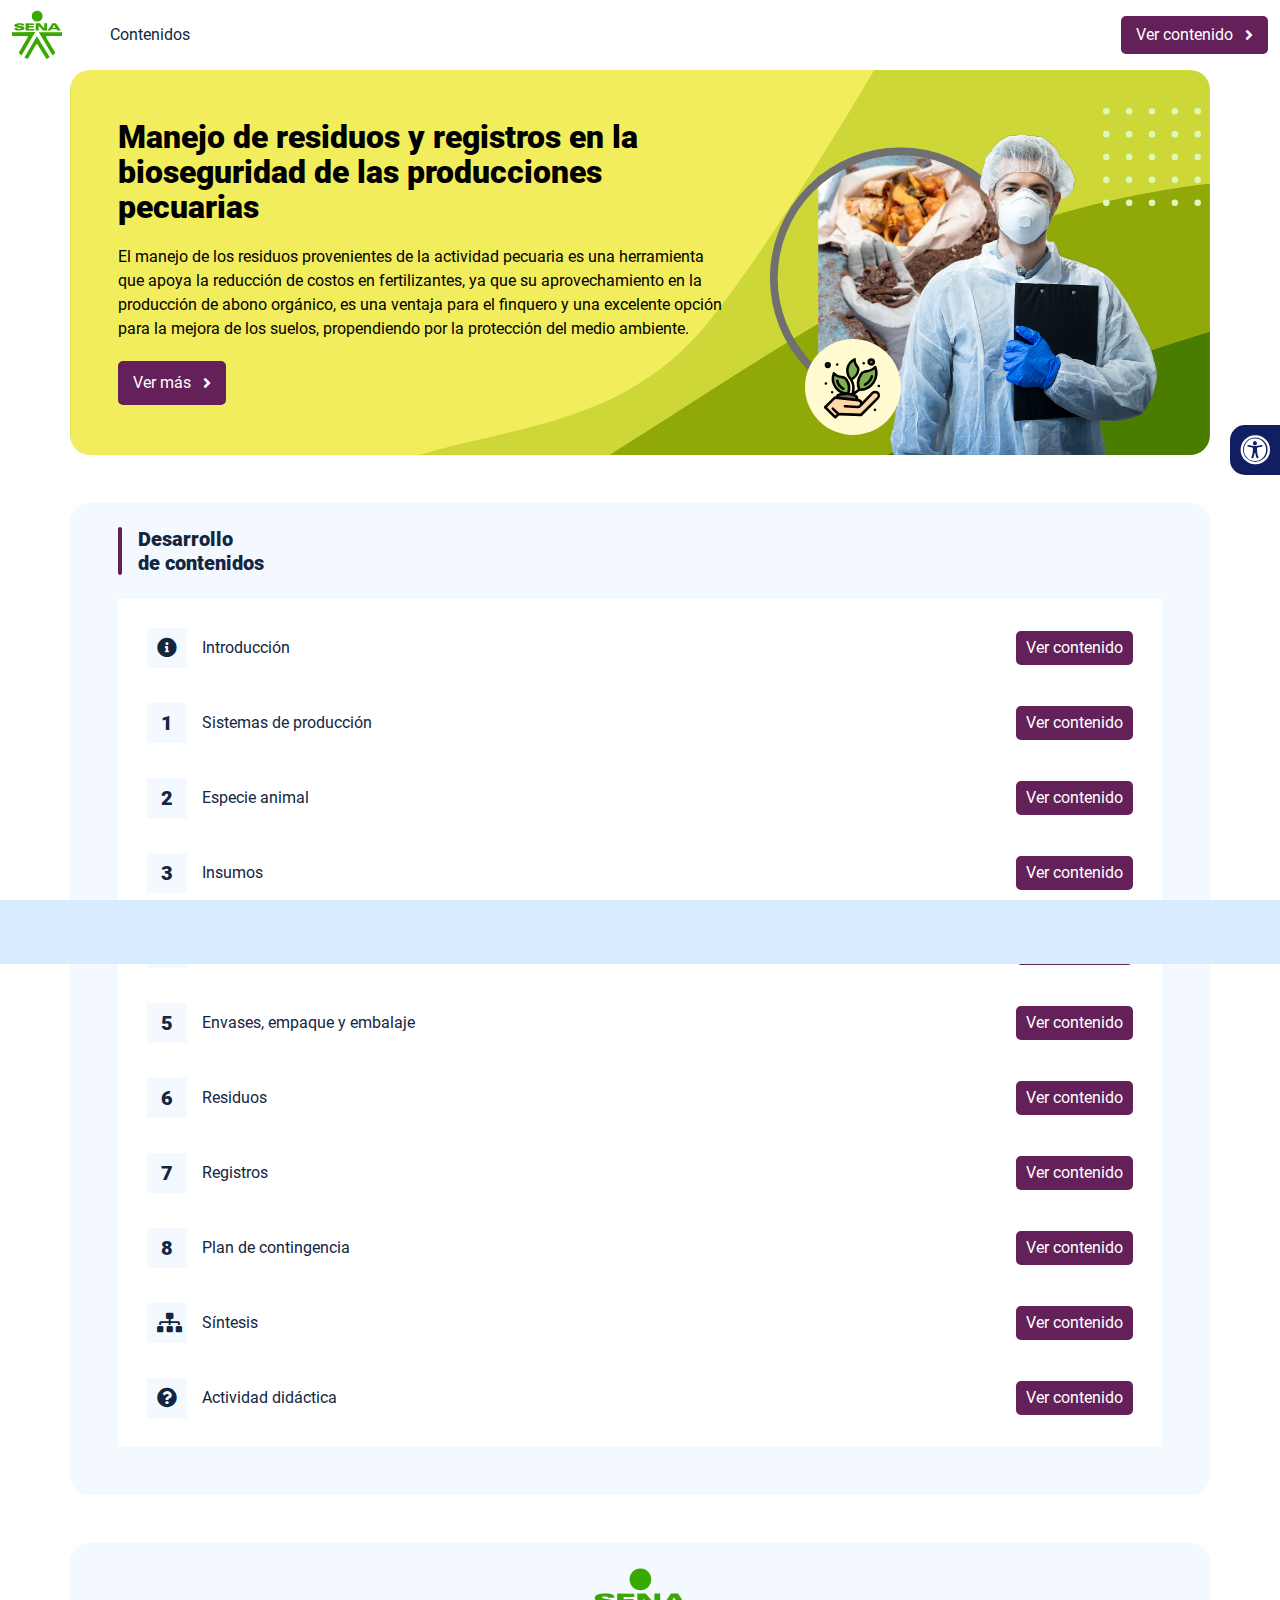
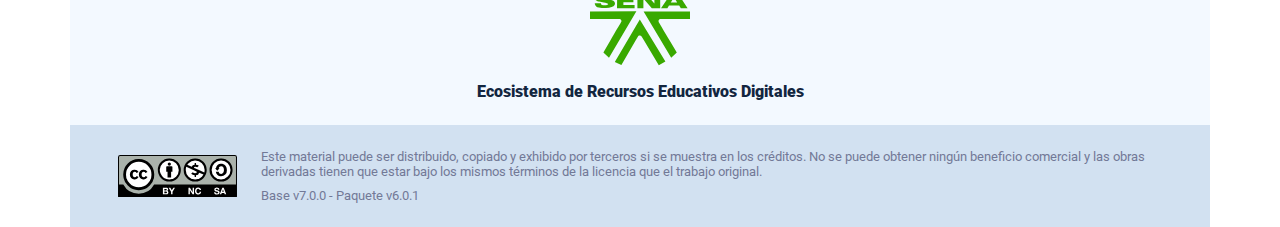
<file: index.html>
<!DOCTYPE html><html lang=""><head><meta charset="utf-8"><meta http-equiv="X-UA-Compatible" content="IE=edge"><meta name="viewport" content="width=device-width,initial-scale=1"><link rel="icon" href="favicon.ico"><title>Manejo de residuos y registros en la bioseguridad de las producciones pecuarias</title><link href="css/chunk-0c047e41.3babef71.css" rel="prefetch"><link href="css/chunk-25b302c8.3babef71.css" rel="prefetch"><link href="css/chunk-26fc7596.3babef71.css" rel="prefetch"><link href="css/chunk-2d2747e2.3babef71.css" rel="prefetch"><link href="css/chunk-32334cb6.3babef71.css" rel="prefetch"><link href="css/chunk-3c57cd7b.3babef71.css" rel="prefetch"><link href="css/chunk-4f2d402a.3babef71.css" rel="prefetch"><link href="css/chunk-515a8379.33fb589f.css" rel="prefetch"><link href="css/chunk-59974754.644e5bd1.css" rel="prefetch"><link href="css/chunk-60cbc06b.09438581.css" rel="prefetch"><link href="css/chunk-6e1e538a.3ba0a060.css" rel="prefetch"><link href="css/chunk-766a929b.c76e269f.css" rel="prefetch"><link href="css/chunk-f2df7d2c.3babef71.css" rel="prefetch"><link href="css/comple.3c1c06f5.css" rel="prefetch"><link href="css/creditos.a62700a5.css" rel="prefetch"><link href="css/glosario.ffb2b720.css" rel="prefetch"><link href="css/referencias.b7fbc25d.css" rel="prefetch"><link href="js/actividad.8cfafa43.js" rel="prefetch"><link href="js/chunk-0206bfa0.fbcb801b.js" rel="prefetch"><link href="js/chunk-0c047e41.c93e636b.js" rel="prefetch"><link href="js/chunk-13a6037e.47d7da63.js" rel="prefetch"><link href="js/chunk-18f95272.8cc31be1.js" rel="prefetch"><link href="js/chunk-25b302c8.e4a9087b.js" rel="prefetch"><link href="js/chunk-26fc7596.eba76383.js" rel="prefetch"><link href="js/chunk-2c06842c.ee78365c.js" rel="prefetch"><link href="js/chunk-2d0c5615.d7c7fea3.js" rel="prefetch"><link href="js/chunk-2d0e96ec.6332f6f8.js" rel="prefetch"><link href="js/chunk-2d208d90.440b5e7e.js" rel="prefetch"><link href="js/chunk-2d21d0e2.d061f3e9.js" rel="prefetch"><link href="js/chunk-2d22c123.4eaafe36.js" rel="prefetch"><link href="js/chunk-2d2747e2.92eb3dc5.js" rel="prefetch"><link href="js/chunk-2e80bb9a.f5f91733.js" rel="prefetch"><link href="js/chunk-319206de.3faa5257.js" rel="prefetch"><link href="js/chunk-32334cb6.e4cb5e8f.js" rel="prefetch"><link href="js/chunk-36769079.00cac6ab.js" rel="prefetch"><link href="js/chunk-3c57cd7b.25993372.js" rel="prefetch"><link href="js/chunk-4cdd78c0.be97f210.js" rel="prefetch"><link href="js/chunk-4f2d402a.8e19b5a7.js" rel="prefetch"><link href="js/chunk-515a8379.1a9ac9f5.js" rel="prefetch"><link href="js/chunk-53ccb27e.a4d1166c.js" rel="prefetch"><link href="js/chunk-55d286b8.5f60a1a0.js" rel="prefetch"><link href="js/chunk-59974754.c8c954a2.js" rel="prefetch"><link href="js/chunk-60cbc06b.e2d94f73.js" rel="prefetch"><link href="js/chunk-659152b8.d4cd6718.js" rel="prefetch"><link href="js/chunk-6e1e538a.d5b7f1d6.js" rel="prefetch"><link href="js/chunk-766a929b.3e7bd3ca.js" rel="prefetch"><link href="js/chunk-c796899c.702a4d0c.js" rel="prefetch"><link href="js/chunk-e8a7823a.78e05249.js" rel="prefetch"><link href="js/chunk-f2df7d2c.213e5ca0.js" rel="prefetch"><link href="js/chunk-fde47172.1e5f4771.js" rel="prefetch"><link href="js/comple.48432ee6.js" rel="prefetch"><link href="js/creditos.903a22f5.js" rel="prefetch"><link href="js/glosario.0361b08c.js" rel="prefetch"><link href="js/intro.c27ece6d.js" rel="prefetch"><link href="js/referencias.1499f89b.js" rel="prefetch"><link href="js/sintesis.7a1f3e8f.js" rel="prefetch"><link href="js/tema1.eb0d09d5.js" rel="prefetch"><link href="js/tema2.5820608d.js" rel="prefetch"><link href="js/tema3.a40bd107.js" rel="prefetch"><link href="js/tema4.7d99b19b.js" rel="prefetch"><link href="js/tema5.cbb6c2a3.js" rel="prefetch"><link href="js/tema6.e76020be.js" rel="prefetch"><link href="js/tema7.29a741cf.js" rel="prefetch"><link href="js/tema8.bd20b175.js" rel="prefetch"><link href="css/app.7c675ae3.css" rel="preload" as="style"><link href="css/chunk-vendors.8dafc205.css" rel="preload" as="style"><link href="js/app.fbab2726.js" rel="preload" as="script"><link href="js/chunk-vendors.fd8b6d13.js" rel="preload" as="script"><link href="css/chunk-vendors.8dafc205.css" rel="stylesheet"><link href="css/app.7c675ae3.css" rel="stylesheet"></head><body><noscript><strong>We're sorry but Manejo de residuos y registros en la bioseguridad de las producciones pecuarias doesn't work properly without JavaScript enabled. Please enable it to continue.</strong></noscript><div id="app"></div><script src="js/chunk-vendors.fd8b6d13.js"></script><script src="js/app.fbab2726.js"></script></body></html>
</file>
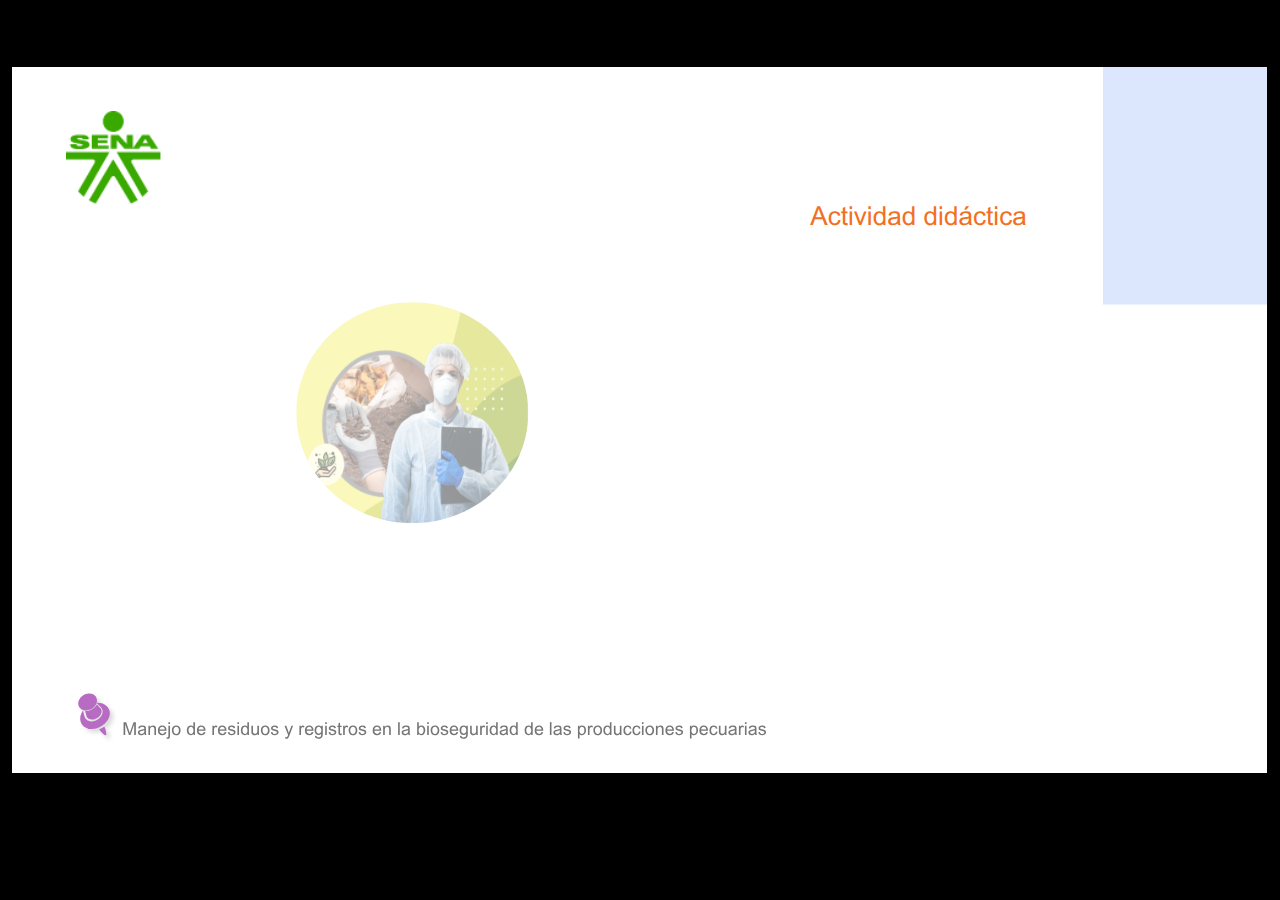
<file: CF014_AD/actividad.html>
﻿<!doctype html>
<html lang="es">
<head>
  <meta charset="utf-8">
  <!-- Creado con Storyline 360 - http://www.articulate.com  -->
  <!-- version: 3.78.30747.0 -->
  <title>Actividad did&#225;ctica</title>
  <meta http-equiv="x-ua-compatible" content="IE=edge"/>
  <meta name="viewport" content="width=device-width,initial-scale=1,user-scalable=no,shrink-to-fit=no,minimal-ui"/>
  <meta name="apple-mobile-web-app-capable" content="yes"/>
  <style>
    html, body { height: 100%; padding: 0; margin: 0 }
    #app { height: 100%; width: 100%; }
  </style>

  <script>
    window.DS = {};
    window.globals = {
      DATA_PATH_BASE: '',
      HAS_FRAME: true,
      HAS_SLIDE: true,

      lmsPresent: false,
      tinCanPresent: false,
      cmi5Present: false,
      aoSupport: false,
      scale: 'show all',
      captureRc: false,
      browserSize: 'optimal',
      bgColor: '#000000',
      features: 'AccessibleVideo,BgAudioBlip,ConnectionMessages,DropIn1,DropIn2,DropIn3,FullScreenToggle,LayerPresentAsDialog,MultipleQuizTracking,PlayerSpeedControl,StreamingVideo,UpdatedThemeEditor,UseAudioElement,VideoSync',
      themeName: 'classic',
      preloaderColor: '#FFFFFF',
      suppressAnalytics: false,
      productChannel: 'stable',
      publishSource: 'storyline',
      aid: 'aid|5304b41d-7af7-4125-b8d1-83eb222823e2',
      cid: '2241d8e0-2464-45d1-b987-8b75a403d288',
      playerVersion: '3.78.30747.0',
      publishTimestamp: '2023-10-23T14:45:19.1171417Z',
      maxIosVideoElements: 10,
      connectionSettings: { mode: 'disabled' },

      
      parseParams: function(qs) {
        if (window.globals.parsedParams != null) {
          return window.globals.parsedParams;
        }
        qs = (qs || window.location.search.substr(1)).split('+').join(' ');
        var params = {},
            tokens,
            re = /[?&]?([^=]+)=([^&]*)/g;

        while (tokens = re.exec(qs)) {
          params[decodeURIComponent(tokens[1]).trim()] =
            decodeURIComponent(tokens[2]).trim();
        }
        window.globals.parsedParams = params;
        return params;
      }

    };
  </script>
  <script>
    var isIe11 = ('ActiveXObject' in window || window.MSBlobBuilder != null)
      && window.msCrypto != null && !window.ActiveXObject;
    if (isIe11) {
      window.globals.unsupportedBrowser = true;
      document.write(atob('[base64]'));
    }
  </script>
  
  <script>window.THREE = { };</script>
  
</head>
<body style="background: #000000" class="cs-HTML theme-classic">
  <!-- 360 -->
  <script>!function(){var e,i=/iPhone/i,o=/iPod/i,n=/iPad/i,t=/\biOS-universal(?:.+)Mac\b/i,r=/\bAndroid(?:.+)Mobile\b/i,a=/Android/i,d=/(?:SD4930UR|\bSilk(?:.+)Mobile\b)/i,p=/Silk/i,l=/Windows Phone/i,u=/\bWindows(?:.+)ARM\b/i,b=/BlackBerry/i,s=/BB10/i,c=/Opera Mini/i,f=/\b(CriOS|Chrome)(?:.+)Mobile/i,h=/Mobile(?:.+)Firefox\b/i,v=function(e){return void 0!==e&&"MacIntel"===e.platform&&"number"==typeof e.maxTouchPoints&&e.maxTouchPoints>1&&"undefined"==typeof MSStream};e=function(e){var m={userAgent:"",platform:"",maxTouchPoints:0};e||"undefined"==typeof navigator?"string"==typeof e?m.userAgent=e:e&&e.userAgent&&(m={userAgent:e.userAgent,platform:e.platform,maxTouchPoints:e.maxTouchPoints||0}):m={userAgent:navigator.userAgent,platform:navigator.platform,maxTouchPoints:navigator.maxTouchPoints||0};var g=m.userAgent,y=g.split("[FBAN");void 0!==y[1]&&(g=y[0]),void 0!==(y=g.split("Twitter"))[1]&&(g=y[0]);var A=function(e){return function(i){return i.test(e)}}(g),w={apple:{phone:A(i)&&!A(l),ipod:A(o),tablet:!A(i)&&(A(n)||v(m))&&!A(l),universal:A(t),device:(A(i)||A(o)||A(n)||A(t)||v(m))&&!A(l)},amazon:{phone:A(d),tablet:!A(d)&&A(p),device:A(d)||A(p)},android:{phone:!A(l)&&A(d)||!A(l)&&A(r),tablet:!A(l)&&!A(d)&&!A(r)&&(A(p)||A(a)),device:!A(l)&&(A(d)||A(p)||A(r)||A(a))||A(/\bokhttp\b/i)},windows:{phone:A(l),tablet:A(u),device:A(l)||A(u)},other:{blackberry:A(b),blackberry10:A(s),opera:A(c),firefox:A(h),chrome:A(f),device:A(b)||A(s)||A(c)||A(h)||A(f)},any:!1,phone:!1,tablet:!1};return w.any=w.apple.device||w.android.device||w.windows.device||w.other.device,w.phone=w.apple.phone||w.android.phone||w.windows.phone,w.tablet=w.apple.tablet||w.android.tablet||w.windows.tablet,w}(),"object"==typeof exports&&"undefined"!=typeof module?module.exports=e:"function"==typeof define&&define.amd?define((function(){return e})):this.isMobile=e}();
    window.isMobile.apple.tablet = window.isMobile.apple.tablet ||
      (navigator.platform === 'MacIntel' && navigator.maxTouchPoints > 1);
    window.isMobile.apple.device = window.isMobile.apple.device || window.isMobile.apple.tablet;
    window.isMobile.tablet = window.isMobile.tablet || window.isMobile.apple.tablet;
    window.isMobile.any = window.isMobile.any || window.isMobile.apple.tablet;
  </script>

  <div id="focus-sink" tabindex="-1"></div>

  <div id="preso"></div>
  <script>
    (function() {

      var classTypes = [ 'desktop', 'mobile', 'phone', 'tablet' ];

      var addDeviceClasses = function(prefix, testObj) {
        var curr, i;
        for (i = 0; i < classTypes.length; i++) {
          curr = classTypes[i];
          if (testObj[curr]) {
            document.body.classList.add(prefix + curr);
          }
        }
      };

      var params = window.globals.parseParams(),
          isDevicePreview = params.devicepreview === '1',
          isPhoneOverride = params.deviceType === 'phone' || (isDevicePreview && params.phone == '1'),
          isTabletOverride = (params.deviceType === 'tablet' || isDevicePreview) && !isPhoneOverride,
          isMobileOverride = isPhoneOverride || isTabletOverride;

      var deviceView = {
        desktop: !window.isMobile.any && !isMobileOverride,
        mobile: window.isMobile.any || isMobileOverride,
        phone: isPhoneOverride || (window.isMobile.phone && !isTabletOverride),
        tablet: isTabletOverride || window.isMobile.tablet
      };

      window.globals.deviceView = deviceView;
      window.isMobile.desktop = !window.isMobile.any;
      window.isMobile.mobile = window.isMobile.any;

      addDeviceClasses('view-', deviceView);

    })();
  </script>
  
  <script src='story_content/user.js' type=text/javascript></script>
  <div class="slide-loader"></div>

  <script>
    if (window.globals.deviceView.isMobile) { var doc = document, loader = doc.body.querySelector('.slide-loader'); [ 1, 2, 3 ].forEach(function(n) { var d = doc.createElement('div'); d.style.backgroundColor = window.globals.preloaderColor; d.classList.add('mobile-loader-dot'); d.classList.add('dot' + n); loader.appendChild(d); }); }
  </script>

  <div class="mobile-load-title-overlay" style="display: none">
    <div class="mobile-load-title">Actividad did&#225;ctica</div>
  </div>

  <div class="mobile-chrome-warning"></div>

  
<style>
  .warn-connection-dialog {
    display: none;
    background: transparent;
    pointer-events: none;
    position: fixed;
    left: 0;
    top: 0;
    width: 100%;
    height: 100%;
    z-index: 999;
  }

  .warn-connection-content {
    border-radius: 4px;
    background: white;
    border: 1px solid #E7E7E7;
    color: #333333;
    box-shadow: 0 2px 4px rgba(0, 0, 0, 0.25);
    transition: all 150ms ease-out;
    position: absolute;
    white-space: nowrap;
  }

  .view-phone.is-landscape .warn-connection-content {
    left: 23px;
    bottom: 23px;
  }

  .view-tablet.is-landscape .warn-connection-content {
    left: 50%;
    top: 20px;
    transform: translateX(-50%);
  }

  .is-portrait .warn-connection-content {
    transform: translate(-50%, calc(-100% - 15px));
  }

  .warn-connection-content p {
    display: inline-block;
    margin: 0 8px 0 0;
    line-height: 33px;
    font-size: 11px;
  }

  .warn-connection-content svg {
    position: relative;
    vertical-align: middle;
    margin: 0 2px 2px 8px;
  }

  .view-desktop .warn-connection-content {
    left: 1.5em;
    bottom: 1.5em;
  }

  .view-desktop .warn-connection-content p {
    font-size: 1.1em;
  }

  .is-offline .warn-connection-dialog {
    display: block;
  }

  .is-offline .cs-panel * {
    pointer-events: none !important;
  }

  .is-offline .cs-panel {
    pointer-events: all !important;
  }

  .is-offline #nav-controls * {
    pointer-events: none !important;
  }

  .is-offline #nav-controls {
    pointer-events: all !important;
  }
</style>

<div class="warn-connection-dialog">
  <div class="warn-connection-content">
    <svg width="17" height="15" viewBox="0 0 17 15" xmlns="http://www.w3.org/2000/svg">
      <path fill="#8F0000" stroke="white" d="M16.07,12.98 L15.88,12.23 L9.51,1.21 C8.97,0.26,7.6,0.26,7.06,1.21 L0.69,12.23 C0.15,13.16,0.81,14.36,1.91,14.36 H14.65 C15.47,14.36,16.05,13.7,16.07,12.98 Z"/>
      <path fill="white" stroke="white" d="M8.58,5.5 C8.35,5.28,8.5,5.35,8.21,5.32 C8.09,5.35,7.97,5.49,7.96,5.67 C7.97,5.79,7.98,5.92,7.98,6.04 L7.98,6.04 C7.99,6.17,8,6.31,8.01,6.43 L8.01,6.44 C8.03,6.92,8.06,7.41,8.09,7.9 L8.09,7.9 C8.12,8.39,8.14,8.88,8.17,9.37 C8.17,9.39,8.18,9.42,8.2,9.44 C8.23,9.46,8.25,9.47,8.28,9.47 C8.31,9.47,8.34,9.46,8.35,9.44 C8.37,9.43,8.38,9.4,8.39,9.35 L8.39,9.34 C8.39,9.24,8.4,9.15,8.4,9.05 L8.4,9.05 C8.41,8.96,8.41,8.86,8.42,8.75 C8.43,8.44,8.45,8.12,8.47,7.81 L8.47,7.81 C8.49,7.49,8.51,7.18,8.53,6.87 C8.55,6.46,8.56,6.05,8.59,5.64 L8.6,5.62 C8.6,5.57,8.59,5.53,8.58,5.5 L8.21,5.32 Z"/>
      <circle fill="white" stroke="white" cx="8.3" cy="11.35" r="0.3"/>
    </svg>
    <p>You are offline. Trying to reconnect...</p>
  </div>
</div>

<script>
  (function() {
    window.DS.connection = {
      warningShown: false,
      assets: {},
      loadingAssetGroup: false,
      retryDelay: 500
    };

    var connectionSettings = window.globals.connectionSettings || {};

    // The `window.globals.features` variable must be set in `webpack.dev.config` when testing locally - it is not enough
    // to have it in the data - but it must be set there as well.
    var useConnectionMessages = window.AbortController != null &&
      window.location.protocol != 'file:' &&
      window.globals.features.indexOf('ConnectionMessages') != -1 &&
      connectionSettings.mode === 'normal';

    window.DS.connection.useConnectionMessages = useConnectionMessages

    var assetCount = 0;
    var checkLoadedId;


    if (useConnectionMessages && connectionSettings != null) {
      var contentEl = document.querySelector('.warn-connection-content');
      var messageEl = contentEl.querySelector('p')

      if (connectionSettings.useDarkTheme) {
        contentEl.style.borderColor = '#BABBBA';
        contentEl.style.backgroundColor = '#282828';
        contentEl.style.color = '#FFFFFF';
      }

      if (connectionSettings.message != null) {
        messageEl.textContent = window.decodeURIComponent(connectionSettings.message);
      }
    }

    function checkAssetsReady() {
      for (var i in DS.connection.assets) {
        if (!DS.connection.assets[i].success) {
          return false;
        }
      }
      return true;
    }

    function stopAssetGroup() {
      if (!useConnectionMessages) { return; }

      assetCount = 0;

      DS.connection.oldAssetGroup = DS.connection.assets;
      DS.connection.assets = {};
      DS.connection.loadingAssetGroup = false;
      clearInterval(checkLoadedId);
    }

    function startAssetGroup() {
      if (!useConnectionMessages) { return; }
      var ticks = 0;
      clearInterval(checkLoadedId);
      checkLoadedId = setInterval(function() {
        var loaded = 0;
        if (assetCount === 0 && loaded === 0) {
          clearInterval(checkLoadedId);
          return;
        }

        for (var i in DS.connection.assets) {
          if (DS.connection.assets[i].success) {
            loaded++;
          }
        }

        if (assetCount === loaded && checkAssetsReady()) {
          for (var i in DS.connection.assets) {
            if (DS.connection.assets[i].action) {
              DS.connection.assets[i].action();
            }
          }
          hideWarning();
          stopAssetGroup();
        }
      }, 100)
    }

    function requiredAsset(url, action, retry, type) {
      if (!useConnectionMessages) { return; }
      if (DS.connection.assets[url]) { return; }

      DS.connection.assets[url] = {
        success: false, action: action, retry: retry, type: type
      };
      assetCount = Object.keys(DS.connection.assets).length;
      if (!DS.connection.loadingAssetGroup) {
        startAssetGroup();
      }
      DS.connection.loadingAssetGroup = true;
    }

    function assetLoaded(url) {
      if (!useConnectionMessages) { return; }
      if (DS.connection.assets[url]) {
        DS.connection.assets[url].success = true;
      }
    }

    function assetFailed(url) {
      if (!useConnectionMessages) { return; }
      if (!DS.connection.assets[url]) {
        if (/\.js$/.test(url) && url.indexOf('transcripts') === -1) {
          setTimeout(function() {
            if (DS.connection.lastSlideLoaded != null) {
              DS.connection.lastSlideLoaded();
            }
          }, DS.connection.retryDelay);
        }
        return;
      }
      if (!DS.connection.warningShown) { showWarning(); }
      if (DS.connection.assets[url].retry) {
        setTimeout(function() {
          if (!DS.connection.assets[url].success) {
            DS.connection.assets[url].retry()
          }
        }, DS.connection.retryDelay);
      }
    }

    function hideWarning() {
      document.body.classList.remove('is-offline');
      DS.connection.warningShown = false;
    }
    DS.connection.hideWarning = hideWarning

    function showWarning(btn) {
      document.body.classList.add('is-offline')
      DS.connection.warningShown = true;
      updateWarningPosition();
    }

    function updateWarningPosition() {
      if (!DS.connection.warningShown) {
        return;
      }

      var isPortrait = document.body.classList.contains('is-portrait');
      var warningEl = document.querySelector('.warn-connection-content');

      if (isPortrait) {
        var slide = document.querySelector('.primary-slide');
        var slideRect = slide.getBoundingClientRect();

        warningEl.style.top = `${slideRect.top}px`
        warningEl.style.left = `${slideRect.left + slideRect.width / 2}px`
      } else {
        warningEl.style.top = null;
        warningEl.style.left = null;
      }

      window.requestAnimationFrame(updateWarningPosition);
    }

    // these will all be noops if the feature flag isn't set in
    // the data and `window.globals.features`
    DS.connection.requiredAsset = requiredAsset;
    DS.connection.assetLoaded = assetLoaded;
    DS.connection.assetFailed = assetFailed;
    DS.connection.stopAssetGroup = stopAssetGroup;
    DS.connection.startAssetGroup = startAssetGroup;
  })();
</script>


  <script>
    
    if (window.autoSpider && window.vInterfaceObject) {
      document.querySelector('.mobile-load-title-overlay').style.display = 'none';
    }
  </script>

  

  <link rel="stylesheet" href="html5/data/css/output.min.css" data-noprefix/>
</body>
<script src="html5/lib/scripts/bootstrapper.min.js"></script>
</html>
</file>
<file: css/chunk-0c047e41.3babef71.css>
.actividad[data-v-22adfd6b]{background-color:#f2f2f2}.horizontal-scroll__wrapper[data-v-22adfd6b]{overflow:hidden}.horizontal-scroll[data-v-22adfd6b]{display:flex;transition:transform .5s ease-in-out;align-items:center;flex-wrap:nowrap}.horizontal-scroll[data-v-22adfd6b]:not(.row){width:100%}.horizontal-scroll--item-fw[data-v-22adfd6b]>div{flex-grow:0;flex-shrink:0;width:100%;margin:0!important}
</file>
<file: css/chunk-25b302c8.3babef71.css>
.actividad[data-v-22adfd6b]{background-color:#f2f2f2}.horizontal-scroll__wrapper[data-v-22adfd6b]{overflow:hidden}.horizontal-scroll[data-v-22adfd6b]{display:flex;transition:transform .5s ease-in-out;align-items:center;flex-wrap:nowrap}.horizontal-scroll[data-v-22adfd6b]:not(.row){width:100%}.horizontal-scroll--item-fw[data-v-22adfd6b]>div{flex-grow:0;flex-shrink:0;width:100%;margin:0!important}
</file>
<file: css/chunk-26fc7596.3babef71.css>
.actividad[data-v-22adfd6b]{background-color:#f2f2f2}.horizontal-scroll__wrapper[data-v-22adfd6b]{overflow:hidden}.horizontal-scroll[data-v-22adfd6b]{display:flex;transition:transform .5s ease-in-out;align-items:center;flex-wrap:nowrap}.horizontal-scroll[data-v-22adfd6b]:not(.row){width:100%}.horizontal-scroll--item-fw[data-v-22adfd6b]>div{flex-grow:0;flex-shrink:0;width:100%;margin:0!important}
</file>
<file: css/chunk-2d2747e2.3babef71.css>
.actividad[data-v-22adfd6b]{background-color:#f2f2f2}.horizontal-scroll__wrapper[data-v-22adfd6b]{overflow:hidden}.horizontal-scroll[data-v-22adfd6b]{display:flex;transition:transform .5s ease-in-out;align-items:center;flex-wrap:nowrap}.horizontal-scroll[data-v-22adfd6b]:not(.row){width:100%}.horizontal-scroll--item-fw[data-v-22adfd6b]>div{flex-grow:0;flex-shrink:0;width:100%;margin:0!important}
</file>
<file: css/chunk-32334cb6.3babef71.css>
.actividad[data-v-22adfd6b]{background-color:#f2f2f2}.horizontal-scroll__wrapper[data-v-22adfd6b]{overflow:hidden}.horizontal-scroll[data-v-22adfd6b]{display:flex;transition:transform .5s ease-in-out;align-items:center;flex-wrap:nowrap}.horizontal-scroll[data-v-22adfd6b]:not(.row){width:100%}.horizontal-scroll--item-fw[data-v-22adfd6b]>div{flex-grow:0;flex-shrink:0;width:100%;margin:0!important}
</file>
<file: css/chunk-3c57cd7b.3babef71.css>
.actividad[data-v-22adfd6b]{background-color:#f2f2f2}.horizontal-scroll__wrapper[data-v-22adfd6b]{overflow:hidden}.horizontal-scroll[data-v-22adfd6b]{display:flex;transition:transform .5s ease-in-out;align-items:center;flex-wrap:nowrap}.horizontal-scroll[data-v-22adfd6b]:not(.row){width:100%}.horizontal-scroll--item-fw[data-v-22adfd6b]>div{flex-grow:0;flex-shrink:0;width:100%;margin:0!important}
</file>
<file: css/chunk-4f2d402a.3babef71.css>
.actividad[data-v-22adfd6b]{background-color:#f2f2f2}.horizontal-scroll__wrapper[data-v-22adfd6b]{overflow:hidden}.horizontal-scroll[data-v-22adfd6b]{display:flex;transition:transform .5s ease-in-out;align-items:center;flex-wrap:nowrap}.horizontal-scroll[data-v-22adfd6b]:not(.row){width:100%}.horizontal-scroll--item-fw[data-v-22adfd6b]>div{flex-grow:0;flex-shrink:0;width:100%;margin:0!important}
</file>
<file: css/chunk-515a8379.33fb589f.css>
.actividad{background-color:#f2f2f2}.banner-interno{position:relative}.banner-interno__fondo{position:absolute;top:0;bottom:-50px;left:0;right:0;background-color:#3b5620;background-size:cover;background-position:50%}.banner-interno__titulo{display:flex;align-items:center}.banner-interno__titulo__icono{display:block;width:32px;height:32px;border-radius:50%;background-color:#fff;position:relative}.banner-interno__titulo__icono i{color:#3b5620;position:absolute;left:50%;top:50%;transform:translate(-50%,-50%)}.banner-interno__titulo h1,.banner-interno__titulo h2,.banner-interno__titulo h3,.banner-interno__titulo h4,.banner-interno__titulo h5,.banner-interno__titulo h6{color:#fff;line-height:1.1em}
</file>
<file: css/chunk-59974754.644e5bd1.css>
.actividad{background-color:#f2f2f2}.aside-menu{position:fixed;top:70px;min-height:calc(100vh - 70px);max-height:calc(100vh - 70px);background-color:#f3f9ff;transition:flex .5s ease-in-out,width .5s ease-in-out;overflow-x:hidden;z-index:100001;width:300px}.aside-menu__black-background{position:fixed;inset:0;top:70px;background:rgba(0,0,0,.8);cursor:pointer}.aside-menu a{color:#111e61}.aside-menu__content{width:300px;display:flex;flex-direction:column;justify-content:space-between;min-height:calc(100vh - 70px);max-height:calc(100vh - 70px);border-right:1px solid #d8ecff;position:absolute;background:#fff}@media (max-height:800px){.aside-menu__content{min-height:800px;max-height:800px;overflow-y:auto}}.aside-menu__header{padding:10px;text-align:center;background-color:#d8ecff}.aside-menu__header h4{margin:0}.aside-menu__menu{overflow-y:auto;flex-grow:1;list-style:none;padding-left:0;margin-bottom:0}.aside-menu__menu__item--active .aside-menu__menu__item__lnk,.aside-menu__menu__item--active .aside-menu__sec-menu__item__lnk{background-color:#d8ecff;font-weight:700}.aside-menu__menu__item--sub-menu:hover,.aside-menu__menu__item:hover,.aside-menu__sec-menu__item:hover{background-color:#d8ecff}.aside-menu__menu__item--sub-menu{padding-left:10px}.aside-menu__menu__item--sub-menu--active .aside-menu__menu__item__lnk,.aside-menu__menu__item--sub-menu--active .aside-menu__sec-menu__item__lnk{background-color:#d8ecff;font-weight:700;position:relative}.aside-menu__menu__item--sub-menu--active .aside-menu__menu__item__lnk:before,.aside-menu__menu__item--sub-menu--active .aside-menu__sec-menu__item__lnk:before{content:"";display:block;position:absolute;left:0;bottom:0;top:0;width:4px;border-radius:2px;background-color:#632059}.aside-menu__menu__item__lnk,.aside-menu__sec-menu__item__lnk{display:flex;align-items:center;padding:10px 15px;line-height:1.1em}.aside-menu__menu__item__lnk i,.aside-menu__menu__item__lnk span,.aside-menu__sec-menu__item__lnk i,.aside-menu__sec-menu__item__lnk span{margin-right:10px}.aside-menu__menu__item__lnk i:last-child,.aside-menu__menu__item__lnk span:last-child,.aside-menu__sec-menu__item__lnk i:last-child,.aside-menu__sec-menu__item__lnk span:last-child{margin-right:0}.aside-menu__sec-menu{background-color:#d8ecff;padding:10px 0;flex-shrink:0;margin-bottom:0}.aside-menu__sec-menu__item{padding:10px 15px}.aside-menu__sec-menu__item__lnk{padding:0;border-radius:1em}.aside-menu__sec-menu__item__lnk i{display:block;width:2em;height:2em;padding:.5em 0;text-align:center;background-color:#fff;border-radius:50%}.aside-menu__sec-menu__item__lnk:hover{background-color:#fff}@media (max-width:576px){.aside-menu__sec-menu{padding-bottom:110px}}.main-menu-enter-active{animation:main-menu-open-animation .3s}.main-menu-enter-active .aside-menu__black-background{animation:main-menu-background-animation .3s}.main-menu-leave-active{animation:main-menu-open-animation .3s reverse}.main-menu-leave-active .aside-menu__black-background{animation:main-menu-background-animation .3s reverse}@keyframes main-menu-open-animation{0%{width:0}to{width:300px}}@keyframes main-menu-background-animation{0%{opacity:0}to{opacity:1}}
</file>
<file: css/chunk-60cbc06b.09438581.css>
.actividad[data-v-7e5a4120]{background-color:#f2f2f2}.header[data-v-7e5a4120]{position:sticky;top:0;padding-top:10px;padding-bottom:10px;background-color:#fff;z-index:10010;line-height:1.1em}.header__logo[data-v-7e5a4120]{width:50px}@media (max-width:576px){.header__componente-formativo[data-v-7e5a4120]{font-size:.8em}}.header__menu[data-v-7e5a4120]{cursor:pointer}.header__menu span[data-v-7e5a4120]{font-size:.7em;display:block;line-height:1em;text-align:center;color:#111e61}.header__menu__btn[data-v-7e5a4120]{width:30px;height:30px;position:relative;margin-bottom:4px}.header__menu__btn .line-1[data-v-7e5a4120],.header__menu__btn .line-2[data-v-7e5a4120],.header__menu__btn .line-3[data-v-7e5a4120]{height:4px;width:30px;background-color:#111e61;transform-origin:center center;position:absolute;left:0;border-radius:2px}.header__menu__btn .line-1[data-v-7e5a4120]{top:4px;animation:line-1-inactive-data-v-7e5a4120 .5s ease-in-out forwards}.header__menu__btn .line-2[data-v-7e5a4120]{top:13px;animation:line-2-inactive-data-v-7e5a4120 .5s ease-in-out forwards}.header__menu__btn .line-3[data-v-7e5a4120]{top:22px;animation:line-3-inactive-data-v-7e5a4120 .5s ease-in-out forwards}.header__menu__btn[data-v-7e5a4120]:hover{cursor:pointer}.header__menu__btn--open .line-1[data-v-7e5a4120]{animation:line-1-active-data-v-7e5a4120 .5s ease-in-out forwards}.header__menu__btn--open .line-2[data-v-7e5a4120]{animation:line-2-active-data-v-7e5a4120 .5s ease-in-out forwards}.header__menu__btn--open .line-3[data-v-7e5a4120]{animation:line-3-active-data-v-7e5a4120 .5s ease-in-out forwards}@keyframes line-1-active-data-v-7e5a4120{0%{transform:translate(0) rotate(0)}50%{transform:translateY(9px) rotate(0)}to{transform:translateY(9px) rotate(45deg)}}@keyframes line-2-active-data-v-7e5a4120{0%{transform:scale(1)}to{transform:scale(0)}}@keyframes line-3-active-data-v-7e5a4120{0%{transform:translate(0) rotate(0)}50%{transform:translateY(-9px) rotate(0)}to{transform:translateY(-9px) rotate(-45deg)}}@keyframes line-1-inactive-data-v-7e5a4120{0%{transform:translateY(9px) rotate(45deg)}50%{transform:translateY(9px) rotate(0)}to{transform:translate(0) rotate(0)}}@keyframes line-2-inactive-data-v-7e5a4120{0%{transform:scale(0)}to{transform:scale(1)}}@keyframes line-3-inactive-data-v-7e5a4120{0%{transform:translateY(-9px) rotate(-45deg)}50%{transform:translateY(-9px) rotate(0)}to{transform:translate(0) rotate(0)}}
</file>
<file: css/chunk-6e1e538a.3ba0a060.css>
.actividad[data-v-4f6b7c58]{background-color:#f2f2f2}.accesibilidad[data-v-4f6b7c58]{position:fixed;right:0;top:50vh;height:50px;background-color:#111e61;border-top-left-radius:15px;border-bottom-left-radius:15px;transform:translateY(-50%) translateX(100%) translateX(-50px);overflow:hidden;transition:transform .3s ease-in-out,height .3s ease-in-out}.accesibilidad[data-v-4f6b7c58]:hover{transform:translateY(-50%) translateX(0);height:12.75rem}.accesibilidad [data-v-4f6b7c58]{color:#fff}.accesibilidad__menu__content .accesibilidad__menu__item[data-v-4f6b7c58]{cursor:pointer}.accesibilidad__menu__content .accesibilidad__menu__item[data-v-4f6b7c58]:hover{background-color:#273685}.accesibilidad__menu__content .accesibilidad__menu__item[data-v-4f6b7c58]:last-child{border:none}.accesibilidad__menu__item[data-v-4f6b7c58]{display:flex;align-items:center;padding:10px;border-bottom:1px solid #273685;line-height:1em;-moz-user-select:none;user-select:none}.accesibilidad__menu i[data-v-4f6b7c58]{font-size:30px;font-style:normal;margin-right:10px;line-height:1em}.accesibilidad__menu img[data-v-4f6b7c58]{width:30px;margin-right:10px}
</file>
<file: css/chunk-766a929b.c76e269f.css>
.actividad{background-color:#f2f2f2}.barra-avance{display:flex;align-items:center;justify-content:space-between;position:fixed;bottom:0;left:0;width:100%;padding:10px;background-color:#d8ecff;transition:transform .5s ease-in-out;z-index:100000}.barra-avance__barra{margin:0 20px;flex:1;position:relative;max-width:800px}.barra-avance__barra--amarilla,.barra-avance__barra--blanca{height:4px}.barra-avance__barra--amarilla:after,.barra-avance__barra--amarilla:before,.barra-avance__barra--blanca:after,.barra-avance__barra--blanca:before{content:"";display:block;width:10px;height:10px;border-radius:50%;position:absolute;top:50%}.barra-avance__barra--amarilla:before,.barra-avance__barra--blanca:before{left:0;transform:translate(-50%,-50%)}.barra-avance__barra--amarilla:after,.barra-avance__barra--blanca:after{right:0;transform:translate(50%,-50%)}.barra-avance__barra--blanca{background-color:#fff}.barra-avance__barra--blanca:after,.barra-avance__barra--blanca:before{background-color:#fff}.barra-avance__barra--amarilla{position:absolute;width:100%;top:0;background-color:#632059}.barra-avance__barra--amarilla:after,.barra-avance__barra--amarilla:before{background-color:#632059}.barra-avance__boton--regresar{background-color:#b0c0d2}.barra-avance__boton--regresar span{color:#111e61!important}.barra-avance__boton--disable{opacity:0;pointer-events:none}.barra-avance--open{transform:translateY(0)}.barra-avance--close{transform:translateY(100%)}
</file>
<file: css/chunk-f2df7d2c.3babef71.css>
.actividad[data-v-22adfd6b]{background-color:#f2f2f2}.horizontal-scroll__wrapper[data-v-22adfd6b]{overflow:hidden}.horizontal-scroll[data-v-22adfd6b]{display:flex;transition:transform .5s ease-in-out;align-items:center;flex-wrap:nowrap}.horizontal-scroll[data-v-22adfd6b]:not(.row){width:100%}.horizontal-scroll--item-fw[data-v-22adfd6b]>div{flex-grow:0;flex-shrink:0;width:100%;margin:0!important}
</file>
<file: css/comple.3c1c06f5.css>
.banner-interno{position:relative}.banner-interno__fondo{position:absolute;top:0;bottom:-50px;left:0;right:0;background-color:#3b5620;background-size:cover;background-position:50%}.banner-interno__titulo{display:flex;align-items:center}.banner-interno__titulo__icono{display:block;width:32px;height:32px;border-radius:50%;background-color:#fff;position:relative}.banner-interno__titulo__icono i{color:#3b5620;position:absolute;left:50%;top:50%;transform:translate(-50%,-50%)}.banner-interno__titulo h1,.banner-interno__titulo h2,.banner-interno__titulo h3,.banner-interno__titulo h4,.banner-interno__titulo h5,.banner-interno__titulo h6{color:#fff;line-height:1.1em}.actividad{background-color:#f2f2f2}.complementario__enlaces{display:flex;justify-content:center;flex-wrap:wrap}.complementario__enlaces a{margin:0 5px}.complementario__btn{font-size:1.5em;line-height:1em}table{width:calc(100% - 1px);min-width:800px}table thead{background-color:#d8ecff}table thead th{border-color:#d8ecff}table td,table th{padding:25px 20px;text-align:center}
</file>
<file: css/creditos.a62700a5.css>
.banner-interno{position:relative}.banner-interno__fondo{position:absolute;top:0;bottom:-50px;left:0;right:0;background-color:#3b5620;background-size:cover;background-position:50%}.banner-interno__titulo{display:flex;align-items:center}.banner-interno__titulo__icono{display:block;width:32px;height:32px;border-radius:50%;background-color:#fff;position:relative}.banner-interno__titulo__icono i{color:#3b5620;position:absolute;left:50%;top:50%;transform:translate(-50%,-50%)}.banner-interno__titulo h1,.banner-interno__titulo h2,.banner-interno__titulo h3,.banner-interno__titulo h4,.banner-interno__titulo h5,.banner-interno__titulo h6{color:#fff;line-height:1.1em}.actividad{background-color:#f2f2f2}.creditos-vista .tarjeta.credito{background-color:#d2e1f1}.creditos{color:#727997;overflow-x:auto}.creditos__item{min-width:490px}.creditos p{line-height:1.3em;margin-bottom:0;color:#727997}.creditos__titulo{font-weight:700;background-color:#d2e1f1;padding:5px 10px;border-top-radius:5px;border-top-left-radius:5px;border-top-right-radius:5px}.creditos table td,.creditos table th{border-color:#d2e1f1}
</file>
<file: css/glosario.ffb2b720.css>
.banner-interno{position:relative}.banner-interno__fondo{position:absolute;top:0;bottom:-50px;left:0;right:0;background-color:#3b5620;background-size:cover;background-position:50%}.banner-interno__titulo{display:flex;align-items:center}.banner-interno__titulo__icono{display:block;width:32px;height:32px;border-radius:50%;background-color:#fff;position:relative}.banner-interno__titulo__icono i{color:#3b5620;position:absolute;left:50%;top:50%;transform:translate(-50%,-50%)}.banner-interno__titulo h1,.banner-interno__titulo h2,.banner-interno__titulo h3,.banner-interno__titulo h4,.banner-interno__titulo h5,.banner-interno__titulo h6{color:#fff;line-height:1.1em}.actividad{background-color:#f2f2f2}.glosario__letra-item{display:flex}.glosario__letra-item__texto{padding-top:5px}.glosario__letra-item__letra__icono{width:32px;height:32px;position:relative;line-height:1em;border-radius:50%;background-color:#d2e1f1}.glosario__letra-item__letra__icono span{position:absolute;left:50%;top:50%;transform:translate(-50%,-50%);font-size:1.1em;font-weight:900}
</file>
<file: css/referencias.b7fbc25d.css>
.banner-interno{position:relative}.banner-interno__fondo{position:absolute;top:0;bottom:-50px;left:0;right:0;background-color:#3b5620;background-size:cover;background-position:50%}.banner-interno__titulo{display:flex;align-items:center}.banner-interno__titulo__icono{display:block;width:32px;height:32px;border-radius:50%;background-color:#fff;position:relative}.banner-interno__titulo__icono i{color:#3b5620;position:absolute;left:50%;top:50%;transform:translate(-50%,-50%)}.banner-interno__titulo h1,.banner-interno__titulo h2,.banner-interno__titulo h3,.banner-interno__titulo h4,.banner-interno__titulo h5,.banner-interno__titulo h6{color:#fff;line-height:1.1em}.actividad{background-color:#f2f2f2}.referencias__item:last-child hr{display:none}.referencias__item a{color:#2196f3;text-decoration:underline;overflow-wrap:break-word}
</file>
<file: css/app.7c675ae3.css>
*{box-sizing:inherit}:after,:before{box-sizing:inherit}html{height:100%;line-height:1.15;box-sizing:border-box;-webkit-font-smoothing:antialiased;-moz-osx-font-smoothing:grayscale;-webkit-text-size-adjust:100%;-ms-text-size-adjust:100%;text-rendering:optimizeLegibility}a,abbr,acronym,address,applet,article,aside,audio,b,big,blockquote,body,canvas,caption,center,cite,code,dd,del,details,dfn,div,dl,dt,em,embed,fieldset,figcaption,figure,footer,form,h1,h2,h3,h4,h5,h6,header,hgroup,html,i,iframe,img,ins,kbd,label,legend,li,mark,menu,nav,object,ol,output,p,pre,q,ruby,s,samp,section,small,span,strike,strong,sub,summary,sup,table,tbody,td,tfoot,th,thead,time,tr,tt,u,ul,var,video{margin:0;padding:0;border:0;outline:0;background:transparent;vertical-align:baseline}article,aside,details,figcaption,figure,footer,header,main,menu,nav,section,summary{display:block}[hidden],template{display:none}hr{box-sizing:content-box;height:0;border-bottom:1px solid #e8e8e8;border-left:0;border-right:0;border-top:0;margin:1.5em 0;overflow:visible}[hidden]{display:none}a{font-family:Roboto,sans-serif;font-size:1em;font-weight:400;text-decoration:none;color:#12263f;background-color:transparent;transition:all .15s ease-in-out;-webkit-text-decoration-skip:objects}a:active,a:hover{outline-width:0}a:active,a:focus,a:hover{color:#000}[type=button],[type=reset],[type=submit],button{-moz-appearance:none;appearance:none;cursor:pointer;display:inline-block;vertical-align:middle;border:0;border-radius:5px;color:#12263f;background-color:#632059;font-family:Roboto,sans-serif;font-weight:400;font-size:1em;-webkit-font-smoothing:antialiased;line-height:1em;white-space:nowrap;text-decoration:none;text-transform:none;padding:.75em 1.5em;margin:0;-moz-user-select:none;user-select:none;overflow:visible;transition:background-color .15s ease-in-out}[type=button]:focus,[type=button]:hover,[type=reset]:focus,[type=reset]:hover,[type=submit]:focus,[type=submit]:hover,button:focus,button:hover{background-color:#632059;color:#12263f}[type=button]:disabled,[type=reset]:disabled,[type=submit]:disabled,button:disabled{cursor:not-allowed;opacity:.5}[type=button]:disabled:hover,[type=reset]:disabled:hover,[type=submit]:disabled:hover,button:disabled:hover{background-color:#632059}input,select,textarea{margin:0;display:block;font-family:Roboto,sans-serif;font-size:16px}input{overflow:visible}[type=color],[type=date],[type=datetime-local],[type=datetime],[type=email],[type=month],[type=number],[type=password],[type=search],[type=tel],[type=text],[type=time],[type=url],[type=week],input:not([type]),select,select[multiple],textarea{background-color:#fff;border:1px solid #e8e8e8;border-radius:5px;box-shadow:inset 0 1px 3px rgba(0,0,0,.06);box-sizing:inherit;margin-bottom:.75em;padding:.5em;transition:border-color .15s ease-in-out;width:100%}[type=color]:hover,[type=date]:hover,[type=datetime-local]:hover,[type=datetime]:hover,[type=email]:hover,[type=month]:hover,[type=number]:hover,[type=password]:hover,[type=search]:hover,[type=tel]:hover,[type=text]:hover,[type=time]:hover,[type=url]:hover,[type=week]:hover,input:not([type]):hover,select:hover,select[multiple]:hover,textarea:hover{border-color:shade(#e8e8e8,20%)}[type=color]:focus,[type=date]:focus,[type=datetime-local]:focus,[type=datetime]:focus,[type=email]:focus,[type=month]:focus,[type=number]:focus,[type=password]:focus,[type=search]:focus,[type=tel]:focus,[type=text]:focus,[type=time]:focus,[type=url]:focus,[type=week]:focus,input:not([type]):focus,select:focus,select[multiple]:focus,textarea:focus{border-color:#632059;box-shadow:inset 0 1px 3px rgba(0,0,0,.06),0 0 5px rgba(46,67,25,.7);outline:none}[type=color]:disabled,[type=date]:disabled,[type=datetime-local]:disabled,[type=datetime]:disabled,[type=email]:disabled,[type=month]:disabled,[type=number]:disabled,[type=password]:disabled,[type=search]:disabled,[type=tel]:disabled,[type=text]:disabled,[type=time]:disabled,[type=url]:disabled,[type=week]:disabled,input:not([type]):disabled,select:disabled,select[multiple]:disabled,textarea:disabled{background-color:shade(#fff,5%);cursor:not-allowed}[type=color]:disabled:hover,[type=date]:disabled:hover,[type=datetime-local]:disabled:hover,[type=datetime]:disabled:hover,[type=email]:disabled:hover,[type=month]:disabled:hover,[type=number]:disabled:hover,[type=password]:disabled:hover,[type=search]:disabled:hover,[type=tel]:disabled:hover,[type=text]:disabled:hover,[type=time]:disabled:hover,[type=url]:disabled:hover,[type=week]:disabled:hover,input:not([type]):disabled:hover,select:disabled:hover,select[multiple]:disabled:hover,textarea:disabled:hover{border:1px solid #e8e8e8}select{text-transform:none;max-width:100%;border-radius:5px}::-webkit-file-upload-button{background-color:#632059;border:none;cursor:pointer;color:#12263f;border-radius:5px;padding:.75em 1.5em}::-webkit-file-upload-button:hover{background-color:#632059}optgroup{font-weight:700}fieldset{border:1px solid #e8e8e8;background-color:transparent;padding:1.5em;-webkit-margin-start:0;-webkit-margin-end:0;-webkit-padding-before:1.5em;-webkit-padding-start:1.5em;-webkit-padding-end:1.5em;-webkit-padding-after:1.5em}legend{box-sizing:border-box;color:inherit;display:table;max-width:100%;padding:0;white-space:normal;font-weight:600;-webkit-padding-start:0;-webkit-padding-end:0}label,legend{margin-bottom:.375em}label{display:block;font-size:1em;font-family:Roboto,sans-serif;font-weight:900}textarea{overflow:auto;resize:vertical}[type=checkbox],[type=radio]{box-sizing:border-box;padding:0;display:inline;margin-right:.375em}[type=number]::-webkit-inner-spin-button,[type=number]::-webkit-outer-spin-button{height:auto}[type=search]{-webkit-appearance:textfield;outline-offset:-2px}[type=search]::-webkit-search-cancel-button,[type=search]::-webkit-search-decoration{-webkit-appearance:none;-moz-appearance:none}::-moz-placeholder{color:#999}::placeholder{color:#999}::-webkit-file-upload-button{-webkit-appearance:button;-moz-appearance:button;font:inherit}[type=file]{margin-bottom:.75em;width:100%}[type=button],[type=reset],[type=submit],button{-webkit-appearance:button}[type=button]::-moz-focus-inner,[type=reset]::-moz-focus-inner,[type=submit]::-moz-focus-inner,button::-moz-focus-inner{border-style:none;padding:0}[type=button]:-moz-focusring,[type=reset]:-moz-focusring,[type=submit]:-moz-focusring,button:-moz-focusring{outline:1px dotted ButtonText}progress{vertical-align:baseline}ol,ul{list-style:none;margin-bottom:1em}dt{font-weight:700}figure,img,picture,svg{margin:0;width:100%;max-width:100%}figcaption{display:block;background-color:#e8e8e8;padding:.75em 1.5em;font-size:.8em;font-weight:700}img,svg{display:block;border-style:none}svg:not(:root){overflow:hidden}audio,canvas,progress,video{display:inline-block}audio:not([controls]){display:none;height:0}template{display:none}table{border-collapse:collapse;border-spacing:0;table-layout:fixed;width:100%}td,th,tr{vertical-align:middle}td,th{border:1px solid #e8e8e8;padding:.75em}th{font-size:.875em;line-height:1.2}td{line-height:1.5}body{font-size:16px;font-weight:400;line-height:1.5}body,h1,h2,h3,h4,h5,h6{color:#12263f;font-family:Roboto,sans-serif}h1,h2,h3,h4,h5,h6{font-weight:900;line-height:1.2;margin:0 0 .75em}h1{font-size:2em}h2{font-size:1.5em}h3{font-size:1.25em}h4{font-size:1.125em}h5{font-size:1em}h6{font-size:.875em}p{font-family:Roboto,sans-serif;font-size:1em;font-weight:400;line-height:1.5;color:#12263f;margin-bottom:1em}b,strong{font-weight:700}dfn,em,i{font-style:italic}br{line-height:2em}u{text-decoration:underline}code,kbd,pre,samp{color:#727997;font-family:Lucida Console,Courier New,monospace;font-size:1em}sub,sup{font-size:75%;line-height:0;position:relative;vertical-align:baseline}sub{bottom:-.25em}sup{top:-.5em}small{font-size:80%}mark{background-color:#ffeb3b;color:#000}abbr[title]{border-bottom:none;text-decoration:underline;text-decoration:underline dotted}blockquote,q{quotes:none}::selection{background:#2196f3!important;color:#fff!important;text-shadow:none}::-moz-selection{background:#2196f3!important;color:#fff!important;text-shadow:none}img::selection{background:transparent}img::-moz-selection{background:transparent}body{-webkit-tap-highlight-color:#2196F3!important}details,menu{display:block}summary{display:list-item}@media print{*{background:transparent!important;color:#000!important;box-shadow:none!important;text-shadow:none!important}:after,:before,:first-letter,:first-line{background:transparent!important;color:#000!important;box-shadow:none!important;text-shadow:none!important}a,a:visited{text-decoration:underline}a[href]:after{content:" (" attr(href) ")"}a abbr[title]:after{content:" (" attr(title) ")"}a[href^="#"]:after,a[href^="javascript:"]:after{content:""}blockquote,pre{border:1px solid #999;page-break-inside:avoid}thead{display:table-header-group}img,tr{page-break-inside:avoid}img{max-width:100%!important}h2,h3,p{orphans:3;widows:3}h2,h3{page-break-after:avoid}}[data-aos][data-aos][data-aos-duration="50"],body[data-aos-duration="50"] [data-aos]{transition-duration:50ms}[data-aos][data-aos][data-aos-delay="50"],body[data-aos-delay="50"] [data-aos]{transition-delay:0s}[data-aos][data-aos][data-aos-delay="50"].aos-animate,body[data-aos-delay="50"] [data-aos].aos-animate{transition-delay:50ms}[data-aos][data-aos][data-aos-duration="100"],body[data-aos-duration="100"] [data-aos]{transition-duration:.1s}[data-aos][data-aos][data-aos-delay="100"],body[data-aos-delay="100"] [data-aos]{transition-delay:0s}[data-aos][data-aos][data-aos-delay="100"].aos-animate,body[data-aos-delay="100"] [data-aos].aos-animate{transition-delay:.1s}[data-aos][data-aos][data-aos-duration="150"],body[data-aos-duration="150"] [data-aos]{transition-duration:.15s}[data-aos][data-aos][data-aos-delay="150"],body[data-aos-delay="150"] [data-aos]{transition-delay:0s}[data-aos][data-aos][data-aos-delay="150"].aos-animate,body[data-aos-delay="150"] [data-aos].aos-animate{transition-delay:.15s}[data-aos][data-aos][data-aos-duration="200"],body[data-aos-duration="200"] [data-aos]{transition-duration:.2s}[data-aos][data-aos][data-aos-delay="200"],body[data-aos-delay="200"] [data-aos]{transition-delay:0s}[data-aos][data-aos][data-aos-delay="200"].aos-animate,body[data-aos-delay="200"] [data-aos].aos-animate{transition-delay:.2s}[data-aos][data-aos][data-aos-duration="250"],body[data-aos-duration="250"] [data-aos]{transition-duration:.25s}[data-aos][data-aos][data-aos-delay="250"],body[data-aos-delay="250"] [data-aos]{transition-delay:0s}[data-aos][data-aos][data-aos-delay="250"].aos-animate,body[data-aos-delay="250"] [data-aos].aos-animate{transition-delay:.25s}[data-aos][data-aos][data-aos-duration="300"],body[data-aos-duration="300"] [data-aos]{transition-duration:.3s}[data-aos][data-aos][data-aos-delay="300"],body[data-aos-delay="300"] [data-aos]{transition-delay:0s}[data-aos][data-aos][data-aos-delay="300"].aos-animate,body[data-aos-delay="300"] [data-aos].aos-animate{transition-delay:.3s}[data-aos][data-aos][data-aos-duration="350"],body[data-aos-duration="350"] [data-aos]{transition-duration:.35s}[data-aos][data-aos][data-aos-delay="350"],body[data-aos-delay="350"] [data-aos]{transition-delay:0s}[data-aos][data-aos][data-aos-delay="350"].aos-animate,body[data-aos-delay="350"] [data-aos].aos-animate{transition-delay:.35s}[data-aos][data-aos][data-aos-duration="400"],body[data-aos-duration="400"] [data-aos]{transition-duration:.4s}[data-aos][data-aos][data-aos-delay="400"],body[data-aos-delay="400"] [data-aos]{transition-delay:0s}[data-aos][data-aos][data-aos-delay="400"].aos-animate,body[data-aos-delay="400"] [data-aos].aos-animate{transition-delay:.4s}[data-aos][data-aos][data-aos-duration="450"],body[data-aos-duration="450"] [data-aos]{transition-duration:.45s}[data-aos][data-aos][data-aos-delay="450"],body[data-aos-delay="450"] [data-aos]{transition-delay:0s}[data-aos][data-aos][data-aos-delay="450"].aos-animate,body[data-aos-delay="450"] [data-aos].aos-animate{transition-delay:.45s}[data-aos][data-aos][data-aos-duration="500"],body[data-aos-duration="500"] [data-aos]{transition-duration:.5s}[data-aos][data-aos][data-aos-delay="500"],body[data-aos-delay="500"] [data-aos]{transition-delay:0s}[data-aos][data-aos][data-aos-delay="500"].aos-animate,body[data-aos-delay="500"] [data-aos].aos-animate{transition-delay:.5s}[data-aos][data-aos][data-aos-duration="550"],body[data-aos-duration="550"] [data-aos]{transition-duration:.55s}[data-aos][data-aos][data-aos-delay="550"],body[data-aos-delay="550"] [data-aos]{transition-delay:0s}[data-aos][data-aos][data-aos-delay="550"].aos-animate,body[data-aos-delay="550"] [data-aos].aos-animate{transition-delay:.55s}[data-aos][data-aos][data-aos-duration="600"],body[data-aos-duration="600"] [data-aos]{transition-duration:.6s}[data-aos][data-aos][data-aos-delay="600"],body[data-aos-delay="600"] [data-aos]{transition-delay:0s}[data-aos][data-aos][data-aos-delay="600"].aos-animate,body[data-aos-delay="600"] [data-aos].aos-animate{transition-delay:.6s}[data-aos][data-aos][data-aos-duration="650"],body[data-aos-duration="650"] [data-aos]{transition-duration:.65s}[data-aos][data-aos][data-aos-delay="650"],body[data-aos-delay="650"] [data-aos]{transition-delay:0s}[data-aos][data-aos][data-aos-delay="650"].aos-animate,body[data-aos-delay="650"] [data-aos].aos-animate{transition-delay:.65s}[data-aos][data-aos][data-aos-duration="700"],body[data-aos-duration="700"] [data-aos]{transition-duration:.7s}[data-aos][data-aos][data-aos-delay="700"],body[data-aos-delay="700"] [data-aos]{transition-delay:0s}[data-aos][data-aos][data-aos-delay="700"].aos-animate,body[data-aos-delay="700"] [data-aos].aos-animate{transition-delay:.7s}[data-aos][data-aos][data-aos-duration="750"],body[data-aos-duration="750"] [data-aos]{transition-duration:.75s}[data-aos][data-aos][data-aos-delay="750"],body[data-aos-delay="750"] [data-aos]{transition-delay:0s}[data-aos][data-aos][data-aos-delay="750"].aos-animate,body[data-aos-delay="750"] [data-aos].aos-animate{transition-delay:.75s}[data-aos][data-aos][data-aos-duration="800"],body[data-aos-duration="800"] [data-aos]{transition-duration:.8s}[data-aos][data-aos][data-aos-delay="800"],body[data-aos-delay="800"] [data-aos]{transition-delay:0s}[data-aos][data-aos][data-aos-delay="800"].aos-animate,body[data-aos-delay="800"] [data-aos].aos-animate{transition-delay:.8s}[data-aos][data-aos][data-aos-duration="850"],body[data-aos-duration="850"] [data-aos]{transition-duration:.85s}[data-aos][data-aos][data-aos-delay="850"],body[data-aos-delay="850"] [data-aos]{transition-delay:0s}[data-aos][data-aos][data-aos-delay="850"].aos-animate,body[data-aos-delay="850"] [data-aos].aos-animate{transition-delay:.85s}[data-aos][data-aos][data-aos-duration="900"],body[data-aos-duration="900"] [data-aos]{transition-duration:.9s}[data-aos][data-aos][data-aos-delay="900"],body[data-aos-delay="900"] [data-aos]{transition-delay:0s}[data-aos][data-aos][data-aos-delay="900"].aos-animate,body[data-aos-delay="900"] [data-aos].aos-animate{transition-delay:.9s}[data-aos][data-aos][data-aos-duration="950"],body[data-aos-duration="950"] [data-aos]{transition-duration:.95s}[data-aos][data-aos][data-aos-delay="950"],body[data-aos-delay="950"] [data-aos]{transition-delay:0s}[data-aos][data-aos][data-aos-delay="950"].aos-animate,body[data-aos-delay="950"] [data-aos].aos-animate{transition-delay:.95s}[data-aos][data-aos][data-aos-duration="1000"],body[data-aos-duration="1000"] [data-aos]{transition-duration:1s}[data-aos][data-aos][data-aos-delay="1000"],body[data-aos-delay="1000"] [data-aos]{transition-delay:0s}[data-aos][data-aos][data-aos-delay="1000"].aos-animate,body[data-aos-delay="1000"] [data-aos].aos-animate{transition-delay:1s}[data-aos][data-aos][data-aos-duration="1050"],body[data-aos-duration="1050"] [data-aos]{transition-duration:1.05s}[data-aos][data-aos][data-aos-delay="1050"],body[data-aos-delay="1050"] [data-aos]{transition-delay:0s}[data-aos][data-aos][data-aos-delay="1050"].aos-animate,body[data-aos-delay="1050"] [data-aos].aos-animate{transition-delay:1.05s}[data-aos][data-aos][data-aos-duration="1100"],body[data-aos-duration="1100"] [data-aos]{transition-duration:1.1s}[data-aos][data-aos][data-aos-delay="1100"],body[data-aos-delay="1100"] [data-aos]{transition-delay:0s}[data-aos][data-aos][data-aos-delay="1100"].aos-animate,body[data-aos-delay="1100"] [data-aos].aos-animate{transition-delay:1.1s}[data-aos][data-aos][data-aos-duration="1150"],body[data-aos-duration="1150"] [data-aos]{transition-duration:1.15s}[data-aos][data-aos][data-aos-delay="1150"],body[data-aos-delay="1150"] [data-aos]{transition-delay:0s}[data-aos][data-aos][data-aos-delay="1150"].aos-animate,body[data-aos-delay="1150"] [data-aos].aos-animate{transition-delay:1.15s}[data-aos][data-aos][data-aos-duration="1200"],body[data-aos-duration="1200"] [data-aos]{transition-duration:1.2s}[data-aos][data-aos][data-aos-delay="1200"],body[data-aos-delay="1200"] [data-aos]{transition-delay:0s}[data-aos][data-aos][data-aos-delay="1200"].aos-animate,body[data-aos-delay="1200"] [data-aos].aos-animate{transition-delay:1.2s}[data-aos][data-aos][data-aos-duration="1250"],body[data-aos-duration="1250"] [data-aos]{transition-duration:1.25s}[data-aos][data-aos][data-aos-delay="1250"],body[data-aos-delay="1250"] [data-aos]{transition-delay:0s}[data-aos][data-aos][data-aos-delay="1250"].aos-animate,body[data-aos-delay="1250"] [data-aos].aos-animate{transition-delay:1.25s}[data-aos][data-aos][data-aos-duration="1300"],body[data-aos-duration="1300"] [data-aos]{transition-duration:1.3s}[data-aos][data-aos][data-aos-delay="1300"],body[data-aos-delay="1300"] [data-aos]{transition-delay:0s}[data-aos][data-aos][data-aos-delay="1300"].aos-animate,body[data-aos-delay="1300"] [data-aos].aos-animate{transition-delay:1.3s}[data-aos][data-aos][data-aos-duration="1350"],body[data-aos-duration="1350"] [data-aos]{transition-duration:1.35s}[data-aos][data-aos][data-aos-delay="1350"],body[data-aos-delay="1350"] [data-aos]{transition-delay:0s}[data-aos][data-aos][data-aos-delay="1350"].aos-animate,body[data-aos-delay="1350"] [data-aos].aos-animate{transition-delay:1.35s}[data-aos][data-aos][data-aos-duration="1400"],body[data-aos-duration="1400"] [data-aos]{transition-duration:1.4s}[data-aos][data-aos][data-aos-delay="1400"],body[data-aos-delay="1400"] [data-aos]{transition-delay:0s}[data-aos][data-aos][data-aos-delay="1400"].aos-animate,body[data-aos-delay="1400"] [data-aos].aos-animate{transition-delay:1.4s}[data-aos][data-aos][data-aos-duration="1450"],body[data-aos-duration="1450"] [data-aos]{transition-duration:1.45s}[data-aos][data-aos][data-aos-delay="1450"],body[data-aos-delay="1450"] [data-aos]{transition-delay:0s}[data-aos][data-aos][data-aos-delay="1450"].aos-animate,body[data-aos-delay="1450"] [data-aos].aos-animate{transition-delay:1.45s}[data-aos][data-aos][data-aos-duration="1500"],body[data-aos-duration="1500"] [data-aos]{transition-duration:1.5s}[data-aos][data-aos][data-aos-delay="1500"],body[data-aos-delay="1500"] [data-aos]{transition-delay:0s}[data-aos][data-aos][data-aos-delay="1500"].aos-animate,body[data-aos-delay="1500"] [data-aos].aos-animate{transition-delay:1.5s}[data-aos][data-aos][data-aos-duration="1550"],body[data-aos-duration="1550"] [data-aos]{transition-duration:1.55s}[data-aos][data-aos][data-aos-delay="1550"],body[data-aos-delay="1550"] [data-aos]{transition-delay:0s}[data-aos][data-aos][data-aos-delay="1550"].aos-animate,body[data-aos-delay="1550"] [data-aos].aos-animate{transition-delay:1.55s}[data-aos][data-aos][data-aos-duration="1600"],body[data-aos-duration="1600"] [data-aos]{transition-duration:1.6s}[data-aos][data-aos][data-aos-delay="1600"],body[data-aos-delay="1600"] [data-aos]{transition-delay:0s}[data-aos][data-aos][data-aos-delay="1600"].aos-animate,body[data-aos-delay="1600"] [data-aos].aos-animate{transition-delay:1.6s}[data-aos][data-aos][data-aos-duration="1650"],body[data-aos-duration="1650"] [data-aos]{transition-duration:1.65s}[data-aos][data-aos][data-aos-delay="1650"],body[data-aos-delay="1650"] [data-aos]{transition-delay:0s}[data-aos][data-aos][data-aos-delay="1650"].aos-animate,body[data-aos-delay="1650"] [data-aos].aos-animate{transition-delay:1.65s}[data-aos][data-aos][data-aos-duration="1700"],body[data-aos-duration="1700"] [data-aos]{transition-duration:1.7s}[data-aos][data-aos][data-aos-delay="1700"],body[data-aos-delay="1700"] [data-aos]{transition-delay:0s}[data-aos][data-aos][data-aos-delay="1700"].aos-animate,body[data-aos-delay="1700"] [data-aos].aos-animate{transition-delay:1.7s}[data-aos][data-aos][data-aos-duration="1750"],body[data-aos-duration="1750"] [data-aos]{transition-duration:1.75s}[data-aos][data-aos][data-aos-delay="1750"],body[data-aos-delay="1750"] [data-aos]{transition-delay:0s}[data-aos][data-aos][data-aos-delay="1750"].aos-animate,body[data-aos-delay="1750"] [data-aos].aos-animate{transition-delay:1.75s}[data-aos][data-aos][data-aos-duration="1800"],body[data-aos-duration="1800"] [data-aos]{transition-duration:1.8s}[data-aos][data-aos][data-aos-delay="1800"],body[data-aos-delay="1800"] [data-aos]{transition-delay:0s}[data-aos][data-aos][data-aos-delay="1800"].aos-animate,body[data-aos-delay="1800"] [data-aos].aos-animate{transition-delay:1.8s}[data-aos][data-aos][data-aos-duration="1850"],body[data-aos-duration="1850"] [data-aos]{transition-duration:1.85s}[data-aos][data-aos][data-aos-delay="1850"],body[data-aos-delay="1850"] [data-aos]{transition-delay:0s}[data-aos][data-aos][data-aos-delay="1850"].aos-animate,body[data-aos-delay="1850"] [data-aos].aos-animate{transition-delay:1.85s}[data-aos][data-aos][data-aos-duration="1900"],body[data-aos-duration="1900"] [data-aos]{transition-duration:1.9s}[data-aos][data-aos][data-aos-delay="1900"],body[data-aos-delay="1900"] [data-aos]{transition-delay:0s}[data-aos][data-aos][data-aos-delay="1900"].aos-animate,body[data-aos-delay="1900"] [data-aos].aos-animate{transition-delay:1.9s}[data-aos][data-aos][data-aos-duration="1950"],body[data-aos-duration="1950"] [data-aos]{transition-duration:1.95s}[data-aos][data-aos][data-aos-delay="1950"],body[data-aos-delay="1950"] [data-aos]{transition-delay:0s}[data-aos][data-aos][data-aos-delay="1950"].aos-animate,body[data-aos-delay="1950"] [data-aos].aos-animate{transition-delay:1.95s}[data-aos][data-aos][data-aos-duration="2000"],body[data-aos-duration="2000"] [data-aos]{transition-duration:2s}[data-aos][data-aos][data-aos-delay="2000"],body[data-aos-delay="2000"] [data-aos]{transition-delay:0s}[data-aos][data-aos][data-aos-delay="2000"].aos-animate,body[data-aos-delay="2000"] [data-aos].aos-animate{transition-delay:2s}[data-aos][data-aos][data-aos-duration="2050"],body[data-aos-duration="2050"] [data-aos]{transition-duration:2.05s}[data-aos][data-aos][data-aos-delay="2050"],body[data-aos-delay="2050"] [data-aos]{transition-delay:0s}[data-aos][data-aos][data-aos-delay="2050"].aos-animate,body[data-aos-delay="2050"] [data-aos].aos-animate{transition-delay:2.05s}[data-aos][data-aos][data-aos-duration="2100"],body[data-aos-duration="2100"] [data-aos]{transition-duration:2.1s}[data-aos][data-aos][data-aos-delay="2100"],body[data-aos-delay="2100"] [data-aos]{transition-delay:0s}[data-aos][data-aos][data-aos-delay="2100"].aos-animate,body[data-aos-delay="2100"] [data-aos].aos-animate{transition-delay:2.1s}[data-aos][data-aos][data-aos-duration="2150"],body[data-aos-duration="2150"] [data-aos]{transition-duration:2.15s}[data-aos][data-aos][data-aos-delay="2150"],body[data-aos-delay="2150"] [data-aos]{transition-delay:0s}[data-aos][data-aos][data-aos-delay="2150"].aos-animate,body[data-aos-delay="2150"] [data-aos].aos-animate{transition-delay:2.15s}[data-aos][data-aos][data-aos-duration="2200"],body[data-aos-duration="2200"] [data-aos]{transition-duration:2.2s}[data-aos][data-aos][data-aos-delay="2200"],body[data-aos-delay="2200"] [data-aos]{transition-delay:0s}[data-aos][data-aos][data-aos-delay="2200"].aos-animate,body[data-aos-delay="2200"] [data-aos].aos-animate{transition-delay:2.2s}[data-aos][data-aos][data-aos-duration="2250"],body[data-aos-duration="2250"] [data-aos]{transition-duration:2.25s}[data-aos][data-aos][data-aos-delay="2250"],body[data-aos-delay="2250"] [data-aos]{transition-delay:0s}[data-aos][data-aos][data-aos-delay="2250"].aos-animate,body[data-aos-delay="2250"] [data-aos].aos-animate{transition-delay:2.25s}[data-aos][data-aos][data-aos-duration="2300"],body[data-aos-duration="2300"] [data-aos]{transition-duration:2.3s}[data-aos][data-aos][data-aos-delay="2300"],body[data-aos-delay="2300"] [data-aos]{transition-delay:0s}[data-aos][data-aos][data-aos-delay="2300"].aos-animate,body[data-aos-delay="2300"] [data-aos].aos-animate{transition-delay:2.3s}[data-aos][data-aos][data-aos-duration="2350"],body[data-aos-duration="2350"] [data-aos]{transition-duration:2.35s}[data-aos][data-aos][data-aos-delay="2350"],body[data-aos-delay="2350"] [data-aos]{transition-delay:0s}[data-aos][data-aos][data-aos-delay="2350"].aos-animate,body[data-aos-delay="2350"] [data-aos].aos-animate{transition-delay:2.35s}[data-aos][data-aos][data-aos-duration="2400"],body[data-aos-duration="2400"] [data-aos]{transition-duration:2.4s}[data-aos][data-aos][data-aos-delay="2400"],body[data-aos-delay="2400"] [data-aos]{transition-delay:0s}[data-aos][data-aos][data-aos-delay="2400"].aos-animate,body[data-aos-delay="2400"] [data-aos].aos-animate{transition-delay:2.4s}[data-aos][data-aos][data-aos-duration="2450"],body[data-aos-duration="2450"] [data-aos]{transition-duration:2.45s}[data-aos][data-aos][data-aos-delay="2450"],body[data-aos-delay="2450"] [data-aos]{transition-delay:0s}[data-aos][data-aos][data-aos-delay="2450"].aos-animate,body[data-aos-delay="2450"] [data-aos].aos-animate{transition-delay:2.45s}[data-aos][data-aos][data-aos-duration="2500"],body[data-aos-duration="2500"] [data-aos]{transition-duration:2.5s}[data-aos][data-aos][data-aos-delay="2500"],body[data-aos-delay="2500"] [data-aos]{transition-delay:0s}[data-aos][data-aos][data-aos-delay="2500"].aos-animate,body[data-aos-delay="2500"] [data-aos].aos-animate{transition-delay:2.5s}[data-aos][data-aos][data-aos-duration="2550"],body[data-aos-duration="2550"] [data-aos]{transition-duration:2.55s}[data-aos][data-aos][data-aos-delay="2550"],body[data-aos-delay="2550"] [data-aos]{transition-delay:0s}[data-aos][data-aos][data-aos-delay="2550"].aos-animate,body[data-aos-delay="2550"] [data-aos].aos-animate{transition-delay:2.55s}[data-aos][data-aos][data-aos-duration="2600"],body[data-aos-duration="2600"] [data-aos]{transition-duration:2.6s}[data-aos][data-aos][data-aos-delay="2600"],body[data-aos-delay="2600"] [data-aos]{transition-delay:0s}[data-aos][data-aos][data-aos-delay="2600"].aos-animate,body[data-aos-delay="2600"] [data-aos].aos-animate{transition-delay:2.6s}[data-aos][data-aos][data-aos-duration="2650"],body[data-aos-duration="2650"] [data-aos]{transition-duration:2.65s}[data-aos][data-aos][data-aos-delay="2650"],body[data-aos-delay="2650"] [data-aos]{transition-delay:0s}[data-aos][data-aos][data-aos-delay="2650"].aos-animate,body[data-aos-delay="2650"] [data-aos].aos-animate{transition-delay:2.65s}[data-aos][data-aos][data-aos-duration="2700"],body[data-aos-duration="2700"] [data-aos]{transition-duration:2.7s}[data-aos][data-aos][data-aos-delay="2700"],body[data-aos-delay="2700"] [data-aos]{transition-delay:0s}[data-aos][data-aos][data-aos-delay="2700"].aos-animate,body[data-aos-delay="2700"] [data-aos].aos-animate{transition-delay:2.7s}[data-aos][data-aos][data-aos-duration="2750"],body[data-aos-duration="2750"] [data-aos]{transition-duration:2.75s}[data-aos][data-aos][data-aos-delay="2750"],body[data-aos-delay="2750"] [data-aos]{transition-delay:0s}[data-aos][data-aos][data-aos-delay="2750"].aos-animate,body[data-aos-delay="2750"] [data-aos].aos-animate{transition-delay:2.75s}[data-aos][data-aos][data-aos-duration="2800"],body[data-aos-duration="2800"] [data-aos]{transition-duration:2.8s}[data-aos][data-aos][data-aos-delay="2800"],body[data-aos-delay="2800"] [data-aos]{transition-delay:0s}[data-aos][data-aos][data-aos-delay="2800"].aos-animate,body[data-aos-delay="2800"] [data-aos].aos-animate{transition-delay:2.8s}[data-aos][data-aos][data-aos-duration="2850"],body[data-aos-duration="2850"] [data-aos]{transition-duration:2.85s}[data-aos][data-aos][data-aos-delay="2850"],body[data-aos-delay="2850"] [data-aos]{transition-delay:0s}[data-aos][data-aos][data-aos-delay="2850"].aos-animate,body[data-aos-delay="2850"] [data-aos].aos-animate{transition-delay:2.85s}[data-aos][data-aos][data-aos-duration="2900"],body[data-aos-duration="2900"] [data-aos]{transition-duration:2.9s}[data-aos][data-aos][data-aos-delay="2900"],body[data-aos-delay="2900"] [data-aos]{transition-delay:0s}[data-aos][data-aos][data-aos-delay="2900"].aos-animate,body[data-aos-delay="2900"] [data-aos].aos-animate{transition-delay:2.9s}[data-aos][data-aos][data-aos-duration="2950"],body[data-aos-duration="2950"] [data-aos]{transition-duration:2.95s}[data-aos][data-aos][data-aos-delay="2950"],body[data-aos-delay="2950"] [data-aos]{transition-delay:0s}[data-aos][data-aos][data-aos-delay="2950"].aos-animate,body[data-aos-delay="2950"] [data-aos].aos-animate{transition-delay:2.95s}[data-aos][data-aos][data-aos-duration="3000"],body[data-aos-duration="3000"] [data-aos]{transition-duration:3s}[data-aos][data-aos][data-aos-delay="3000"],body[data-aos-delay="3000"] [data-aos]{transition-delay:0s}[data-aos][data-aos][data-aos-delay="3000"].aos-animate,body[data-aos-delay="3000"] [data-aos].aos-animate{transition-delay:3s}[data-aos]{pointer-events:none}[data-aos].aos-animate{pointer-events:auto}[data-aos][data-aos][data-aos-easing=linear],body[data-aos-easing=linear] [data-aos]{transition-timing-function:cubic-bezier(.25,.25,.75,.75)}[data-aos][data-aos][data-aos-easing=ease],body[data-aos-easing=ease] [data-aos]{transition-timing-function:ease}[data-aos][data-aos][data-aos-easing=ease-in],body[data-aos-easing=ease-in] [data-aos]{transition-timing-function:ease-in}[data-aos][data-aos][data-aos-easing=ease-out],body[data-aos-easing=ease-out] [data-aos]{transition-timing-function:ease-out}[data-aos][data-aos][data-aos-easing=ease-in-out],body[data-aos-easing=ease-in-out] [data-aos]{transition-timing-function:ease-in-out}[data-aos][data-aos][data-aos-easing=ease-in-back],body[data-aos-easing=ease-in-back] [data-aos]{transition-timing-function:cubic-bezier(.6,-.28,.735,.045)}[data-aos][data-aos][data-aos-easing=ease-out-back],body[data-aos-easing=ease-out-back] [data-aos]{transition-timing-function:cubic-bezier(.175,.885,.32,1.275)}[data-aos][data-aos][data-aos-easing=ease-in-out-back],body[data-aos-easing=ease-in-out-back] [data-aos]{transition-timing-function:cubic-bezier(.68,-.55,.265,1.55)}[data-aos][data-aos][data-aos-easing=ease-in-sine],body[data-aos-easing=ease-in-sine] [data-aos]{transition-timing-function:cubic-bezier(.47,0,.745,.715)}[data-aos][data-aos][data-aos-easing=ease-out-sine],body[data-aos-easing=ease-out-sine] [data-aos]{transition-timing-function:cubic-bezier(.39,.575,.565,1)}[data-aos][data-aos][data-aos-easing=ease-in-out-sine],body[data-aos-easing=ease-in-out-sine] [data-aos]{transition-timing-function:cubic-bezier(.445,.05,.55,.95)}[data-aos][data-aos][data-aos-easing=ease-in-quad],body[data-aos-easing=ease-in-quad] [data-aos]{transition-timing-function:cubic-bezier(.55,.085,.68,.53)}[data-aos][data-aos][data-aos-easing=ease-out-quad],body[data-aos-easing=ease-out-quad] [data-aos]{transition-timing-function:cubic-bezier(.25,.46,.45,.94)}[data-aos][data-aos][data-aos-easing=ease-in-out-quad],body[data-aos-easing=ease-in-out-quad] [data-aos]{transition-timing-function:cubic-bezier(.455,.03,.515,.955)}[data-aos][data-aos][data-aos-easing=ease-in-cubic],body[data-aos-easing=ease-in-cubic] [data-aos]{transition-timing-function:cubic-bezier(.55,.085,.68,.53)}[data-aos][data-aos][data-aos-easing=ease-out-cubic],body[data-aos-easing=ease-out-cubic] [data-aos]{transition-timing-function:cubic-bezier(.25,.46,.45,.94)}[data-aos][data-aos][data-aos-easing=ease-in-out-cubic],body[data-aos-easing=ease-in-out-cubic] [data-aos]{transition-timing-function:cubic-bezier(.455,.03,.515,.955)}[data-aos][data-aos][data-aos-easing=ease-in-quart],body[data-aos-easing=ease-in-quart] [data-aos]{transition-timing-function:cubic-bezier(.55,.085,.68,.53)}[data-aos][data-aos][data-aos-easing=ease-out-quart],body[data-aos-easing=ease-out-quart] [data-aos]{transition-timing-function:cubic-bezier(.25,.46,.45,.94)}[data-aos][data-aos][data-aos-easing=ease-in-out-quart],body[data-aos-easing=ease-in-out-quart] [data-aos]{transition-timing-function:cubic-bezier(.455,.03,.515,.955)}@media screen{html:not(.no-js) [data-aos^=fade][data-aos^=fade]{opacity:0;transition-property:opacity,transform}html:not(.no-js) [data-aos^=fade][data-aos^=fade].aos-animate{opacity:1;transform:none}html:not(.no-js) [data-aos=fade-up]{transform:translate3d(0,100px,0)}html:not(.no-js) [data-aos=fade-down]{transform:translate3d(0,-100px,0)}html:not(.no-js) [data-aos=fade-right]{transform:translate3d(-100px,0,0)}html:not(.no-js) [data-aos=fade-left]{transform:translate3d(100px,0,0)}html:not(.no-js) [data-aos=fade-up-right]{transform:translate3d(-100px,100px,0)}html:not(.no-js) [data-aos=fade-up-left]{transform:translate3d(100px,100px,0)}html:not(.no-js) [data-aos=fade-down-right]{transform:translate3d(-100px,-100px,0)}html:not(.no-js) [data-aos=fade-down-left]{transform:translate3d(100px,-100px,0)}html:not(.no-js) [data-aos^=zoom][data-aos^=zoom]{opacity:0;transition-property:opacity,transform}html:not(.no-js) [data-aos^=zoom][data-aos^=zoom].aos-animate{opacity:1;transform:translateZ(0) scale(1)}html:not(.no-js) [data-aos=zoom-in]{transform:scale(.6)}html:not(.no-js) [data-aos=zoom-in-up]{transform:translate3d(0,100px,0) scale(.6)}html:not(.no-js) [data-aos=zoom-in-down]{transform:translate3d(0,-100px,0) scale(.6)}html:not(.no-js) [data-aos=zoom-in-right]{transform:translate3d(-100px,0,0) scale(.6)}html:not(.no-js) [data-aos=zoom-in-left]{transform:translate3d(100px,0,0) scale(.6)}html:not(.no-js) [data-aos=zoom-out]{transform:scale(1.2)}html:not(.no-js) [data-aos=zoom-out-up]{transform:translate3d(0,100px,0) scale(1.2)}html:not(.no-js) [data-aos=zoom-out-down]{transform:translate3d(0,-100px,0) scale(1.2)}html:not(.no-js) [data-aos=zoom-out-right]{transform:translate3d(-100px,0,0) scale(1.2)}html:not(.no-js) [data-aos=zoom-out-left]{transform:translate3d(100px,0,0) scale(1.2)}html:not(.no-js) [data-aos^=flip][data-aos^=flip]{backface-visibility:hidden;transition-property:transform}html:not(.no-js) [data-aos=flip-left]{transform:perspective(2500px) rotateY(-100deg)}html:not(.no-js) [data-aos=flip-left].aos-animate{transform:perspective(2500px) rotateY(0)}html:not(.no-js) [data-aos=flip-right]{transform:perspective(2500px) rotateY(100deg)}html:not(.no-js) [data-aos=flip-right].aos-animate{transform:perspective(2500px) rotateY(0)}html:not(.no-js) [data-aos=flip-up]{transform:perspective(2500px) rotateX(-100deg)}html:not(.no-js) [data-aos=flip-up].aos-animate{transform:perspective(2500px) rotateX(0)}html:not(.no-js) [data-aos=flip-down]{transform:perspective(2500px) rotateX(100deg)}html:not(.no-js) [data-aos=flip-down].aos-animate{transform:perspective(2500px) rotateX(0)}}.actividad{background-color:#f2f2f2}.acordion{position:relative}.acordion__header{display:flex;align-items:center;margin-bottom:25px;cursor:pointer;justify-content:space-between}.acordion__accion__btn--a,.acordion__accion__btn--b{width:40px;height:40px;border-radius:50%;position:relative}.acordion__accion__btn--a i,.acordion__accion__btn--b i{position:absolute;top:50%;left:50%;transform:translate(-50%,-50%)}.acordion__accion__btn--a{background-color:#fff;box-shadow:0 3px 5px 0 rgba(17,30,97,.3)}.acordion__accion__btn--b{border:1px solid #111e61}.acordion__contenido{overflow:hidden;transition:height .5s ease-in-out}.acordion .indicador__container{transform:translateY(15px)}.bloque-texto-a{position:relative}.bloque-texto-a:before{content:"";display:block;position:absolute;top:0;bottom:0;left:50%;right:0}.bloque-texto-a>div{position:relative}.bloque-texto-a__texto{background-color:#fff}.bloque-texto-a.color-primario{background-color:#c7e1ae}.bloque-texto-a.color-primario:before{background-color:#3b5620}.bloque-texto-a.color-secundario{background-color:#fff}.bloque-texto-a.color-secundario:before{background-color:#fffad0}.bloque-texto-a.color-acento-contenido{background-color:#c241ae}.bloque-texto-a.color-acento-contenido:before{background-color:#632059}.bloque-texto-a.color-acento-botones{background-color:#c854b7}.bloque-texto-a.color-acento-botones:before{background-color:#632059}.bloque-texto-b{position:relative}.bloque-texto-b:before{content:"";display:block;position:absolute;top:40%;bottom:0;left:35%;right:0}.bloque-texto-b__texto{position:relative}.bloque-texto-b__texto *{display:inline}.bloque-texto-b i{font-size:2.5em;color:#632059}.bloque-texto-b i:first-of-type{margin-right:15px}.bloque-texto-b i:last-of-type{margin-left:15px;vertical-align:text-top}.bloque-texto-b.color-primario:before{background-color:#3b5620}.bloque-texto-b.color-secundario:before{background-color:#fffad0}.bloque-texto-b.color-acento-contenido:before{background-color:#632059}.bloque-texto-b.color-acento-botones:before{background-color:#632059}.bloque-texto-c i{font-size:2.5em;color:#632059}.bloque-texto-c:after{content:"";display:block;width:30px;height:30px;background-color:#632059;position:relative;left:calc(100% - 30px)}.bloque-texto-c.color-primario{background-color:#3b5620}.bloque-texto-c.color-secundario{background-color:#fffad0}.bloque-texto-c.color-acento-botones,.bloque-texto-c.color-acento-contenido{background-color:#632059}.bloque-texto-d{border-top:1px solid #632059;position:relative}.bloque-texto-d:before{content:"";display:block;position:absolute;top:40%;bottom:0;left:35%;right:0}.bloque-texto-d__texto{position:relative}.bloque-texto-d__texto *{display:inline}.bloque-texto-d i{font-size:2.5em;color:#632059}.bloque-texto-d i:first-of-type{margin-right:15px}.bloque-texto-d i:last-of-type{margin-left:15px;vertical-align:text-top}.bloque-texto-d__autor,.bloque-texto-e__autor{text-align:right;position:relative}.bloque-texto-d.color-primario:before{background-color:#3b5620}.bloque-texto-d.color-secundario:before{background-color:#fffad0}.bloque-texto-d.color-acento-contenido:before{background-color:#632059}.bloque-texto-d.color-acento-botones:before{background-color:#632059}.bloque-texto-e__texto *{display:inline}.bloque-texto-e i{font-size:2.5em;color:#632059}.bloque-texto-e i:first-of-type{margin-right:15px}.bloque-texto-e i:last-of-type{margin-left:15px;vertical-align:text-top}.bloque-texto-e.color-primario{background-color:#3b5620}.bloque-texto-e.color-secundario{background-color:#fffad0}.bloque-texto-e.color-acento-botones,.bloque-texto-e.color-acento-contenido{background-color:#632059}.bloque-texto-f{display:flex;flex-direction:column;position:relative;padding-bottom:50px}.bloque-texto-f:before{content:"";display:block;position:absolute;top:0;left:0;right:0;bottom:50px}.bloque-texto-f__comillas{position:static}.bloque-texto-f__comillas i{position:absolute;font-size:2.5em;color:#632059}.bloque-texto-f__comillas i:first-of-type{margin-right:15px;top:0;left:40px;transform:translate(-50%,-50%)}.bloque-texto-f__comillas i:last-of-type{margin-left:15px;vertical-align:text-top;top:calc(100% - 50px);right:10px;margin:0;transform:translate(-50%,-50%)}.bloque-texto-f__texto{position:relative}.bloque-texto-f__texto *{display:inline}.bloque-texto-f__autor{text-align:center;position:relative}.bloque-texto-f__avatar{position:relative;height:50px}.bloque-texto-f__avatar__img{background-color:#fff;position:absolute;top:0;left:50%;transform:translateX(-50%);width:100px;border-radius:50%;overflow:hidden;border:5px solid #fff;box-shadow:0 0 10px 0 rgba(0,0,0,.3)}.bloque-texto-f.color-primario:before{background-color:#3b5620}.bloque-texto-f.color-secundario:before{background-color:#fffad0}.bloque-texto-f.color-acento-contenido:before{background-color:#632059}.bloque-texto-f.color-acento-botones:before{background-color:#632059}.bloque-texto-g{position:relative;display:flex;justify-content:flex-end}.bloque-texto-g__img{width:50%;position:absolute;top:0;left:0;bottom:0;background-position:50%;background-size:cover}.bloque-texto-g__texto{position:relative;width:60%;background-color:hsla(0,0%,100%,.95)}.bloque-texto-g__texto *{display:inline}.bloque-texto-g--inverso{justify-content:flex-start}.bloque-texto-g--inverso .bloque-texto-g__img{left:auto;right:0}@media (max-width:992px){.bloque-texto-g{padding-top:40%!important}.bloque-texto-g__img{width:100%;height:50%}.bloque-texto-g__texto{width:100%}}@media (max-width:576px){.bloque-texto-g{padding-top:200px!important}.bloque-texto-g__img{height:250px}}.bloque-texto-g.color-primario{background-color:#3b5620}.bloque-texto-g.color-secundario{background-color:#fffad0}.bloque-texto-g.color-acento-botones,.bloque-texto-g.color-acento-contenido{background-color:#632059}.tabs-a__tab{display:block;width:100%;text-align:left;background-color:#d8ecff;padding:15px 20px;border-radius:5px;color:#111e61;line-height:1.2em}.tabs-a__tab__text{overflow:hidden;text-overflow:ellipsis}.tabs-a__tab:last-child{margin-bottom:0!important}.tabs-a__tab:active,.tabs-a__tab:focus,.tabs-a__tab:hover{color:#111e61}.tabs-a__tab__selected{font-weight:700}@media (min-width:992px){.tabs-a__tab__selected{position:relative}.tabs-a__tab__selected:before{content:"";display:block;position:absolute;right:0;top:50%;width:15px;height:15px;transform:translate(5px,-50%) rotate(45deg);background-color:#632059}}.tabs-a__content-item{opacity:0}.tabs-a__content-item--active{animation:tab-content-active .5s ease-in-out forwards}.tabs-a.color-primario .tabs-a__tab:active,.tabs-a.color-primario .tabs-a__tab:focus,.tabs-a.color-primario .tabs-a__tab:hover{background-color:#3b5620;color:#fff}.tabs-a.color-primario .tabs-a__tab__selected{background-color:#3b5620;color:#fff}.tabs-a.color-primario .tabs-a__tab__selected:before{background-color:#3b5620}.tabs-a.color-secundario .tabs-a__tab:active,.tabs-a.color-secundario .tabs-a__tab:focus,.tabs-a.color-secundario .tabs-a__tab:hover{background-color:#fffad0;color:#12263f}.tabs-a.color-secundario .tabs-a__tab__selected{background-color:#fffad0;color:#12263f}.tabs-a.color-secundario .tabs-a__tab__selected:before{background-color:#fffad0}.tabs-a.color-acento-contenido .tabs-a__tab:active,.tabs-a.color-acento-contenido .tabs-a__tab:focus,.tabs-a.color-acento-contenido .tabs-a__tab:hover{background-color:#632059;color:#fff}.tabs-a.color-acento-contenido .tabs-a__tab__selected{background-color:#632059;color:#fff}.tabs-a.color-acento-contenido .tabs-a__tab__selected:before{background-color:#632059}.tabs-a.color-acento-botones .tabs-a__tab:active,.tabs-a.color-acento-botones .tabs-a__tab:focus,.tabs-a.color-acento-botones .tabs-a__tab:hover{background-color:#632059;color:#fff}.tabs-a.color-acento-botones .tabs-a__tab__selected{background-color:#632059;color:#fff}.tabs-a.color-acento-botones .tabs-a__tab__selected:before{background-color:#632059}@keyframes tab-content-active{0%{opacity:0}to{opacity:1}}.tabs-b{border-bottom:1px solid #afafaf}.tabs-b__tab{display:flex;flex-direction:column;align-items:center;padding:20px;background-color:#f6f6f6;border-right:2px solid #afafaf;border-bottom:2px solid #afafaf;cursor:pointer}.tabs-b__tab:active,.tabs-b__tab:focus,.tabs-b__tab:hover{background-color:#e8e8e8}.tabs-b__tab:last-child{border-right:none}.tabs-b__tab__icon{width:50px;margin-bottom:20px}.tabs-b__tab__title{text-align:center;font-size:.875em;line-height:1.1em;display:flex;height:100%;align-items:center}.tabs-b__tab--active{background-color:transparent;border-top:5px solid!important;border-bottom:none}.tabs-b__tab--active:active,.tabs-b__tab--active:focus,.tabs-b__tab--active:hover{background-color:transparent}.tabs-b__tab--active .tabs-b__tab__title{font-weight:700}@media (min-width:576px) and (max-width:992px){.tabs-b__tab{border-top:2px solid #afafaf}.tabs-b__tab:first-child{border-left:2px solid #afafaf}.tabs-b__tab:last-child{border-right:2px solid #afafaf}.tabs-b__tab:nth-child(4){border-left:2px solid #afafaf}.tabs-b__tab:nth-child(n+4){border-top:none}.tabs-b__tab--active:nth-child(-n+3){border-bottom:2px solid #afafaf}}@media (max-width:576px){.tabs-b__tab:last-child{border-right:2px solid #afafaf}.tabs-b__tab:nth-child(-n+2){border-top:2px solid #afafaf}.tabs-b__tab:nth-child(odd){border-left:2px solid #afafaf}}.tabs-b.color-primario .tabs-b__tab--active{border-top-color:#3b5620!important}.tabs-b.color-secundario .tabs-b__tab--active{border-top-color:#fffad0!important}.tabs-b.color-acento-botones .tabs-b__tab--active,.tabs-b.color-acento-contenido .tabs-b__tab--active{border-top-color:#632059!important}.tabs-c{border-bottom:1px solid #afafaf}.tabs-c__header{margin-bottom:15px}.tabs-c__tab{border-bottom:4px solid #e8e8e8;line-height:1.2;text-align:center;display:flex;align-items:center;justify-content:center;position:relative}.tabs-c__tab:after,.tabs-c__tab:before{content:"";display:block;position:absolute;transform:translate(-50%,-50%)}.tabs-c__tab:after{width:2px;height:20px;top:50%;right:-2px;background-color:#e8e8e8}.tabs-c__tab:last-child:after{display:none}@media (min-width:992px) and (max-width:1200px){.tabs-c__tab:nth-child(3n):after{display:none}}@media (min-width:576px) and (max-width:992px){.tabs-c__tab:nth-child(2n):after{display:none}}@media (max-width:576px){.tabs-c__tab:after{display:none}}.tabs-c__tab--active{border-bottom:4px solid!important}.tabs-c__tab--active:before{width:0;height:0;border-left:10px solid transparent;border-right:10px solid transparent;border-top:10px solid;left:50%;top:calc(100% + 6px)}.tabs-c__tab--active:active,.tabs-c__tab--active:focus,.tabs-c__tab--active:hover{background-color:transparent}.tabs-c__tab--active .tabs-b__tab__title{font-weight:700}.tabs-c.color-primario .tabs-c__tab--active{border-bottom-color:#3b5620!important}.tabs-c.color-primario .tabs-c__tab--active:before{border-top-color:#3b5620}.tabs-c.color-secundario .tabs-c__tab--active{border-bottom-color:#fffad0!important}.tabs-c.color-secundario .tabs-c__tab--active:before{border-top-color:#fffad0}.tabs-c.color-acento-contenido .tabs-c__tab--active{border-bottom-color:#632059!important}.tabs-c.color-acento-contenido .tabs-c__tab--active:before{border-top-color:#632059}.tabs-c.color-acento-botones .tabs-c__tab--active{border-bottom-color:#632059!important}.tabs-c.color-acento-botones .tabs-c__tab--active:before{border-top-color:#632059}.fade-enter-active,.fade-leave-active{transition:opacity .5s}.fade-enter,.fade-leave-to{opacity:0}table *{line-height:1.2}table caption{margin-top:5px;color:#12263f;font-size:.8em;background-color:#e8e8e8;padding:.75em 1.5em;font-weight:700}.tabla-a{overflow-x:auto}.tabla-a table{min-width:700px}.tabla-a thead{border-top:5px solid;color:#111e61;background-color:#e8e8e8}.tabla-a th{border-color:#e8e8e8;font-weight:700;text-align:center;font-size:1.125em}.tabla-a.color-primario thead{border-color:#3b5620}.tabla-a.color-secundario thead{border-color:#fffad0}.tabla-a.color-acento-botones thead,.tabla-a.color-acento-contenido thead{border-color:#632059}.tabla-b,.tabla-c{overflow-x:auto}.tabla-b__header{background-color:#632059;padding:15px;text-align:center;position:sticky;left:0}.tabla-b__header *{color:#fff}.tabla-b table,.tabla-c table{table-layout:auto;min-width:700px}.tabla-b tr:nth-child(2n),.tabla-c tr:nth-child(2n){background-color:hsla(0,0%,91%,.4)}.tabla-b td,.tabla-b th,.tabla-c td,.tabla-c th{border:none;padding:20px 40px}.tabla-b th,.tabla-c th{width:200px;border-right:1px solid #e8e8e8}.color-primario.tabla-c .tabla-b__header,.tabla-b.color-primario .tabla-b__header{background-color:#3b5620}.color-primario.tabla-c .tabla-b__header *,.tabla-b.color-primario .tabla-b__header *{color:#fff}.color-secundario.tabla-c .tabla-b__header,.tabla-b.color-secundario .tabla-b__header{background-color:#fffad0}.color-secundario.tabla-c .tabla-b__header *,.tabla-b.color-secundario .tabla-b__header *{color:#12263f}.color-acento-contenido.tabla-c .tabla-b__header,.tabla-b.color-acento-contenido .tabla-b__header{background-color:#632059}.color-acento-contenido.tabla-c .tabla-b__header *,.tabla-b.color-acento-contenido .tabla-b__header *{color:#fff}.color-acento-botones.tabla-c .tabla-b__header,.tabla-b.color-acento-botones .tabla-b__header{background-color:#632059}.color-acento-botones.tabla-c .tabla-b__header *,.tabla-b.color-acento-botones .tabla-b__header *{color:#fff}.tabla-c{box-shadow:0 0 10px 0 rgba(0,0,0,.25)}.tabla-c table{border-radius:10px;border-collapse:collapse}.tabla-c caption{border-radius:0}.tabla-c td,.tabla-c th{border:none;padding:20px}.tabla-c th{width:16%}.tabla-c th+td{width:36%}.tabla-c td{width:16%}.tabla-c td:first-child{width:36%}.linea-tiempo-a{position:relative;padding:30px 0}.linea-tiempo-a__row{display:flex;align-items:center;margin-bottom:90px;position:relative;cursor:pointer}.linea-tiempo-a__row:after,.linea-tiempo-a__row:before{content:"";display:block;top:50%;left:50%;width:40px;height:40px;border-radius:50%;position:absolute;transform:translate(-50%,-50%)}.linea-tiempo-a__row:after{width:20px;height:20px;background:#d2e1f1}.linea-tiempo-a__row:nth-child(2n){flex-direction:row-reverse}.linea-tiempo-a__row:nth-child(2n) .linea-tiempo-a__content{text-align:left}.linea-tiempo-a__row:nth-child(2n) .linea-tiempo-a__text{align-items:flex-start;margin-right:0;margin-left:80px}.linea-tiempo-a__row:nth-child(2n) .linea-tiempo-a__icon{justify-content:flex-end}.linea-tiempo-a__row:nth-child(2n) .linea-tiempo-a__icon__container{margin-left:0;margin-right:50px}.linea-tiempo-a__row:nth-child(2n) .linea-tiempo-a__icon__container:before{left:auto;right:0;transform:translate(35%,-50%) rotate(45deg)}.linea-tiempo-a__row:nth-child(2n):hover .linea-tiempo-a__icon__container{transform:scale(1.3) translateX(-15px)}.linea-tiempo-a__row:nth-child(2n):hover .linea-tiempo-a__text{transform:translateX(-30px)}.linea-tiempo-a__row:hover .linea-tiempo-a__icon__container{transform:scale(1.3) translateX(15px)}.linea-tiempo-a__row:hover .linea-tiempo-a__text{transform:translateX(30px)}.linea-tiempo-a__row:last-child{margin-bottom:0}.linea-tiempo-a__content{width:50%;text-align:right}.linea-tiempo-a__content span{display:block;margin:0;max-width:250px;line-height:1.1em}.linea-tiempo-a__text{display:flex;flex-direction:column;align-items:flex-end;margin-right:80px;transition:transform .3s ease-in-out}.linea-tiempo-a__icon{display:flex}.linea-tiempo-a__icon__container{position:relative;width:130px;height:130px;background:#632059;border-radius:50%;margin-left:50px;transition:transform .3s ease-in-out;display:flex;justify-content:center;align-items:center}.linea-tiempo-a__icon__container:before{content:"";display:block;top:50%;left:0;width:30px;height:30px;position:absolute;background:#632059;transform:translate(-35%,-50%) rotate(45deg)}.linea-tiempo-a__icon__container span{position:relative;text-align:center;font-weight:900}.linea-tiempo-a__icon img{width:60px;position:absolute;top:50%;left:50%;transform:translate(-50%,-50%)}.linea-tiempo-a:before{content:"";display:block;top:0;left:50%;width:10px;height:100%;border-radius:5px;position:absolute;background:#d2e1f1;transform:translate(-50%)}@media screen and (max-width:768px){.linea-tiempo-a__row:nth-child(2n) .linea-tiempo-a__text{margin-left:40px}.linea-tiempo-a__row:nth-child(2n):hover .linea-tiempo-a__icon__container{transform:scale(1.3) translateX(-5px)}.linea-tiempo-a__row:nth-child(2n):hover .linea-tiempo-a__text{transform:translateX(-10px)}.linea-tiempo-a__row:hover .linea-tiempo-a__icon__container{transform:scale(1.3) translateX(5px)}.linea-tiempo-a__row:hover .linea-tiempo-a__text{transform:translateX(10px)}.linea-tiempo-a__text{margin-right:40px}}@media screen and (max-width:450px){.linea-tiempo-a__content span{font-size:16px}.linea-tiempo-a__icon__container{width:100px;height:100px}.linea-tiempo-a__icon__container span{font-size:16px}.linea-tiempo-a__icon__inner{width:100%;height:100%}.linea-tiempo-a__icon__inner:after{width:70px;height:70px}.linea-tiempo-a__icon img{width:40px}}.linea-tiempo-a.color-primario .linea-tiempo-a__row:before{background-color:#3b5620}.linea-tiempo-a.color-primario .linea-tiempo-a__icon__container{background-color:#3b5620;color:#fff}.linea-tiempo-a.color-primario .linea-tiempo-a__icon__container:before{background-color:#3b5620}.linea-tiempo-a.color-secundario .linea-tiempo-a__row:before{background-color:#fffad0}.linea-tiempo-a.color-secundario .linea-tiempo-a__icon__container{background-color:#fffad0;color:#12263f}.linea-tiempo-a.color-secundario .linea-tiempo-a__icon__container:before{background-color:#fffad0}.linea-tiempo-a.color-acento-contenido .linea-tiempo-a__row:before{background-color:#632059}.linea-tiempo-a.color-acento-contenido .linea-tiempo-a__icon__container{background-color:#632059;color:#fff}.linea-tiempo-a.color-acento-contenido .linea-tiempo-a__icon__container:before{background-color:#632059}.linea-tiempo-a.color-acento-botones .linea-tiempo-a__row:before{background-color:#632059}.linea-tiempo-a.color-acento-botones .linea-tiempo-a__icon__container{background-color:#632059;color:#fff}.linea-tiempo-a.color-acento-botones .linea-tiempo-a__icon__container:before{background-color:#632059}.linea-tiempo-b{position:relative}.linea-tiempo-b__icon{padding-top:100%;border-radius:50%;position:relative}.linea-tiempo-b__icon:after{content:"";display:block;width:15px;height:4px;position:absolute;left:100%;top:50%;transform:translateY(-50%)}.linea-tiempo-b__icon img{position:absolute;width:80%;top:50%;left:50%;transform:translate(-50%,-50%)}.linea-tiempo-b__row{margin-bottom:50px}.linea-tiempo-b__row:last-child{margin-bottom:0}@media (min-width:768px){.linea-tiempo-b__row:nth-child(odd){flex-direction:row-reverse}.linea-tiempo-b__row:nth-child(odd) .linea-tiempo-b__content{text-align:right}.linea-tiempo-b__row:nth-child(odd) .linea-tiempo-b__icon:after{right:100%;left:auto}}.linea-tiempo-b__line{margin-left:calc(50% - 2px)}.linea-tiempo-b__line:after{content:"";display:block;position:absolute;border-left:4px dotted #727997;top:0;bottom:0}.linea-tiempo-b.color-primario .linea-tiempo-b__icon{background-color:#3b5620}.linea-tiempo-b.color-primario .linea-tiempo-b__icon:after{background-color:#3b5620}.linea-tiempo-b.color-secundario .linea-tiempo-b__icon{background-color:#fffad0}.linea-tiempo-b.color-secundario .linea-tiempo-b__icon:after{background-color:#fffad0}.linea-tiempo-b.color-acento-contenido .linea-tiempo-b__icon{background-color:#632059}.linea-tiempo-b.color-acento-contenido .linea-tiempo-b__icon:after{background-color:#632059}.linea-tiempo-b.color-acento-botones .linea-tiempo-b__icon{background-color:#632059}.linea-tiempo-b.color-acento-botones .linea-tiempo-b__icon:after{background-color:#632059}.linea-tiempo-c{display:flex;flex-direction:column}.linea-tiempo-c__header{display:flex;align-items:center}.linea-tiempo-c__header__items{display:flex;flex:auto}.linea-tiempo-c__header__items .horizontal-scroll{align-items:flex-end!important}.linea-tiempo-c__header__item{display:flex;flex-direction:column;align-items:center;cursor:pointer}.linea-tiempo-c__header__item__year{line-height:1.1em;text-align:center;margin-bottom:10px}.linea-tiempo-c__header__item__line-container{width:100%;display:flex;align-items:center}.linea-tiempo-c__header__item__line-container:after,.linea-tiempo-c__header__item__line-container:before{content:"";display:block;width:50%;height:3px;background-color:#ccc}.linea-tiempo-c__header__item__dot{min-width:20px;max-width:20px;min-height:20px;max-height:20px;border:3px solid #ccc;border-radius:50%}.linea-tiempo-c__header__item--active .linea-tiempo-c__header__item__year{font-weight:900}.linea-tiempo-c__header__item--active .linea-tiempo-c__header__item__line-container:before{background-color:#632059}.linea-tiempo-c__header__item--active .linea-tiempo-c__header__item__dot{border-color:#632059;position:relative}.linea-tiempo-c__header__item--active .linea-tiempo-c__header__item__dot:after{content:"";display:block;width:9px;height:9px;background-color:#632059;border-radius:50%;position:absolute;left:50%;top:50%;transform:translate(-50%,-50%)}.linea-tiempo-c__header__item--before .linea-tiempo-c__header__item__line-container:after,.linea-tiempo-c__header__item--before .linea-tiempo-c__header__item__line-container:before{background-color:#632059}.linea-tiempo-c__header__item--before .linea-tiempo-c__header__item__dot{border-color:#632059}.linea-tiempo-c__header__item:first-child .linea-tiempo-c__header__item__line-container:before{background-color:transparent!important}.linea-tiempo-c__header__item:last-child .linea-tiempo-c__header__item__line-container:after{background-color:transparent!important}.linea-tiempo-c__header__btn,.linea-tiempo-c__header__btn--left,.linea-tiempo-c__header__btn--right,.pasos-b__header__btn--left,.pasos-b__header__btn--right{min-width:50px;max-width:50px;min-height:50px;max-height:50px;flex:auto;border-radius:50%;border:2px solid #ccc;background-color:#fff;position:relative;cursor:pointer;transition:border-color .2s ease-in-out}.linea-tiempo-c__header__btn--left i,.linea-tiempo-c__header__btn--right i,.linea-tiempo-c__header__btn i,.pasos-b__header__btn--left i,.pasos-b__header__btn--right i{position:absolute;left:50%;top:50%;transform:translate(-45%,-45%);font-size:1.3em;display:block;line-height:1em}.linea-tiempo-c__header__btn--left:hover,.linea-tiempo-c__header__btn--right:hover,.linea-tiempo-c__header__btn:hover,.pasos-b__header__btn--left:hover,.pasos-b__header__btn--right:hover{border-color:#632059}@media (max-width:768px){.linea-tiempo-c__header__items{flex-wrap:wrap;justify-content:center}.linea-tiempo-c__header__item{flex:none;min-width:25%;margin-bottom:10px}}@media (max-width:576px){.linea-tiempo-c__header__btn,.linea-tiempo-c__header__btn--left,.linea-tiempo-c__header__btn--right,.pasos-b__header__btn--left,.pasos-b__header__btn--right{min-width:30px;max-width:30px;min-height:30px;max-height:30px}}.linea-tiempo-c.color-primario .linea-tiempo-c__header__item--active .linea-tiempo-c__header__item__line-container:before{background-color:#3b5620}.linea-tiempo-c.color-primario .linea-tiempo-c__header__item--active .linea-tiempo-c__header__item__dot{border-color:#3b5620}.linea-tiempo-c.color-primario .linea-tiempo-c__header__item--active .linea-tiempo-c__header__item__dot:after{background-color:#3b5620}.linea-tiempo-c.color-primario .linea-tiempo-c__header__item--before .linea-tiempo-c__header__item__line-container:after,.linea-tiempo-c.color-primario .linea-tiempo-c__header__item--before .linea-tiempo-c__header__item__line-container:before{background-color:#3b5620}.linea-tiempo-c.color-primario .linea-tiempo-c__header__item--before .linea-tiempo-c__header__item__dot{border-color:#3b5620}.linea-tiempo-c.color-secundario .linea-tiempo-c__header__item--active .linea-tiempo-c__header__item__line-container:before{background-color:#fffad0}.linea-tiempo-c.color-secundario .linea-tiempo-c__header__item--active .linea-tiempo-c__header__item__dot{border-color:#fffad0}.linea-tiempo-c.color-secundario .linea-tiempo-c__header__item--active .linea-tiempo-c__header__item__dot:after{background-color:#fffad0}.linea-tiempo-c.color-secundario .linea-tiempo-c__header__item--before .linea-tiempo-c__header__item__line-container:after,.linea-tiempo-c.color-secundario .linea-tiempo-c__header__item--before .linea-tiempo-c__header__item__line-container:before{background-color:#fffad0}.linea-tiempo-c.color-secundario .linea-tiempo-c__header__item--before .linea-tiempo-c__header__item__dot{border-color:#fffad0}.linea-tiempo-c.color-acento-contenido .linea-tiempo-c__header__item--active .linea-tiempo-c__header__item__line-container:before{background-color:#632059}.linea-tiempo-c.color-acento-contenido .linea-tiempo-c__header__item--active .linea-tiempo-c__header__item__dot{border-color:#632059}.linea-tiempo-c.color-acento-contenido .linea-tiempo-c__header__item--active .linea-tiempo-c__header__item__dot:after{background-color:#632059}.linea-tiempo-c.color-acento-contenido .linea-tiempo-c__header__item--before .linea-tiempo-c__header__item__line-container:after,.linea-tiempo-c.color-acento-contenido .linea-tiempo-c__header__item--before .linea-tiempo-c__header__item__line-container:before{background-color:#632059}.linea-tiempo-c.color-acento-contenido .linea-tiempo-c__header__item--before .linea-tiempo-c__header__item__dot{border-color:#632059}.linea-tiempo-c.color-acento-botones .linea-tiempo-c__header__item--active .linea-tiempo-c__header__item__line-container:before{background-color:#632059}.linea-tiempo-c.color-acento-botones .linea-tiempo-c__header__item--active .linea-tiempo-c__header__item__dot{border-color:#632059}.linea-tiempo-c.color-acento-botones .linea-tiempo-c__header__item--active .linea-tiempo-c__header__item__dot:after{background-color:#632059}.linea-tiempo-c.color-acento-botones .linea-tiempo-c__header__item--before .linea-tiempo-c__header__item__line-container:after,.linea-tiempo-c.color-acento-botones .linea-tiempo-c__header__item--before .linea-tiempo-c__header__item__line-container:before{background-color:#632059}.linea-tiempo-c.color-acento-botones .linea-tiempo-c__header__item--before .linea-tiempo-c__header__item__dot{border-color:#632059}.linea-tiempo-c .indicador__container{transform:translateY(10px)}.linea-tiempo-d__item--selected .linea-tiempo-d__item__content__title,.linea-tiempo-d__item--selected .linea-tiempo-d__item__number{font-weight:700}.linea-tiempo-d__item__col-number{display:flex;flex-direction:column}.linea-tiempo-d__item__dots{flex:1;display:flex;justify-content:center;padding:5px 0}.linea-tiempo-d__item__dots:after{content:"";display:block;width:0;height:100%;border-left:5px dotted #d8ecff}.linea-tiempo-d__item__number{justify-content:center;min-width:40px;transition:background-color .3s ease-in-out,color .3s ease-in-out}.linea-tiempo-d__item__content__title,.linea-tiempo-d__item__number{display:flex;align-items:center;height:40px;cursor:pointer}.linea-tiempo-d__item__content__title:hover{font-weight:700}.linea-tiempo-d__item__content__slot{overflow:hidden;transition:height .5s ease-in-out}.linea-tiempo-d .tarjeta{border-radius:5px}.linea-tiempo-d.color-primario .linea-tiempo-d__item--selected .linea-tiempo-d__item__number{background-color:#3b5620;color:#fff}.linea-tiempo-d.color-secundario .linea-tiempo-d__item--selected .linea-tiempo-d__item__number{background-color:#fffad0;color:#12263f}.linea-tiempo-d.color-acento-botones .linea-tiempo-d__item--selected .linea-tiempo-d__item__number,.linea-tiempo-d.color-acento-contenido .linea-tiempo-d__item--selected .linea-tiempo-d__item__number{background-color:#632059;color:#fff}.linea-tiempo-e{width:100%;position:relative}.linea-tiempo-e:before{content:"";position:absolute;top:0;bottom:0;left:25%;width:5px;background:#ddd;transform:translateX(-50%)}.linea-tiempo-e__item{display:flex;position:relative;padding:25px 0}.linea-tiempo-e__item__header{margin-bottom:.5em;width:25%;padding-right:30px;text-align:right;position:relative}.linea-tiempo-e__item__header:before{content:"";position:absolute;width:20px;height:20px;border-radius:50%;border:5px solid;background-color:#fff;top:20px;right:-20px;z-index:99;transform:translateX(-50%)}.linea-tiempo-e__item__body{width:75%;padding-left:30px}@media (max-width:576px){.linea-tiempo-e:before{display:none}.linea-tiempo-e .linea-tiempo-e__item{flex-direction:column}.linea-tiempo-e .linea-tiempo-e__item__header{width:100%;text-align:left;padding:0;margin-bottom:15px}.linea-tiempo-e .linea-tiempo-e__item__header:before{display:none}.linea-tiempo-e .linea-tiempo-e__item__body{width:100%;padding:0}}.linea-tiempo-e.color-primario .linea-tiempo-e__item__header:before{border-color:#3b5620}.linea-tiempo-e.color-secundario .linea-tiempo-e__item__header:before{border-color:#fffad0}.linea-tiempo-e.color-acento-contenido .linea-tiempo-e__item__header:before{border-color:#632059}.linea-tiempo-e.color-acento-botones .linea-tiempo-e__item__header:before{border-color:#632059}.anexo{display:block;background-color:#f3f9ff;position:relative;margin-left:30px;padding:20px;padding-left:50px;white-space:normal;text-align:left;border-radius:10px}.anexo *{line-height:1.2;color:#2196f3}.anexo p{margin-bottom:0}.anexo__icono{width:45px;position:absolute;left:-15px;top:0}.anexo:active,.anexo:focus,.anexo:hover{background-color:#daecff}.pasos-a,.pasos-a__numero{position:relative}.pasos-a__numero{align-self:stretch}.pasos-a__numero:after{content:"";position:absolute;border-left:3px solid;z-index:1}.pasos-a .bottom:after{height:50%;left:50%;top:50%}.pasos-a .full:after{height:100%;left:50%}.pasos-a .top:after{height:50%;left:50%;top:0}.pasos-a__linea div{padding:0;height:40px}.pasos-a__linea .hor-line{border-top:3px solid;margin:0;top:17px;position:relative}.pasos-a__linea__esquina{display:flex;overflow:hidden}.pasos-a__linea__esquina__linea{border:3px solid;width:100%;position:relative;border-radius:15px}.pasos-a__linea .top-right{left:50%;top:-50%}.pasos-a__linea .left-bottom{left:calc(-50% + 3px);top:calc(50% - 3px)}.pasos-a__linea .top-left{left:calc(-50% + 3px);top:-50%}.pasos-a__linea .right-bottom{left:50%;top:calc(50% - 3px)}.pasos-a__circle{width:50px;height:50px;min-width:50px;border-radius:50%;z-index:2;position:relative}.pasos-a__circle div{position:absolute;top:50%;left:50%;transform:translate(-50%,-50%)}.pasos-a.color-primario .pasos-a__numero:after{border-left-color:#3b5620}.pasos-a.color-primario .pasos-a__linea .hor-line{border-top-color:#3b5620}.pasos-a.color-primario .pasos-a__linea__esquina__linea{border-color:#3b5620}.pasos-a.color-primario .pasos-a__circle{background-color:#3b5620}.pasos-a.color-primario .pasos-a__circle div{color:#fff}.pasos-a.color-secundario .pasos-a__numero:after{border-left-color:#fffad0}.pasos-a.color-secundario .pasos-a__linea .hor-line{border-top-color:#fffad0}.pasos-a.color-secundario .pasos-a__linea__esquina__linea{border-color:#fffad0}.pasos-a.color-secundario .pasos-a__circle{background-color:#fffad0}.pasos-a.color-secundario .pasos-a__circle div{color:#12263f}.pasos-a.color-acento-contenido .pasos-a__numero:after{border-left-color:#632059}.pasos-a.color-acento-contenido .pasos-a__linea .hor-line{border-top-color:#632059}.pasos-a.color-acento-contenido .pasos-a__linea__esquina__linea{border-color:#632059}.pasos-a.color-acento-contenido .pasos-a__circle{background-color:#632059}.pasos-a.color-acento-contenido .pasos-a__circle div{color:#fff}.pasos-a.color-acento-botones .pasos-a__numero:after{border-left-color:#632059}.pasos-a.color-acento-botones .pasos-a__linea .hor-line{border-top-color:#632059}.pasos-a.color-acento-botones .pasos-a__linea__esquina__linea{border-color:#632059}.pasos-a.color-acento-botones .pasos-a__circle{background-color:#632059}.pasos-a.color-acento-botones .pasos-a__circle div{color:#fff}.pasos-b{flex-direction:column}.pasos-b,.pasos-b__header{display:flex}.pasos-b__header__items{display:flex;flex:auto}.pasos-b__header__item{display:flex;flex-direction:column;align-items:center}.pasos-b__header__item__tittle{text-align:center;line-height:1.1em}.pasos-b__header__item__line-container{width:100%;display:flex;align-items:center;margin-bottom:10px}.pasos-b__header__item__line-container:after,.pasos-b__header__item__line-container:before{content:"";display:block;width:50%;height:3px;background-color:#ccc}.pasos-b__header__item__dot{min-width:40px;max-width:40px;min-height:40px;max-height:40px;border:3px solid #ccc;border-radius:50%;position:relative}.pasos-b__header__item__dot i,.pasos-b__header__item__dot span{display:block;position:absolute;left:50%;top:50%;transform:translate(-50%,-50%);line-height:1em}.pasos-b__header__item__dot i{color:#fff;display:none}.pasos-b__header__item--active .pasos-b__header__item__tittle{font-weight:900}.pasos-b__header__item--active .pasos-b__header__item__line-container:before{background-color:#6ec071}.pasos-b__header__item--active .pasos-b__header__item__dot{position:relative}.pasos-b__header__item--active .pasos-b__header__item__dot span{color:#fff}.pasos-b__header__item--before .pasos-b__header__item__line-container:after,.pasos-b__header__item--before .pasos-b__header__item__line-container:before{background-color:#6ec071}.pasos-b__header__item--before .pasos-b__header__item__dot{border-color:#6ec071;background-color:#6ec071}.pasos-b__header__item--before .pasos-b__header__item__dot span{display:none}.pasos-b__header__item--before .pasos-b__header__item__dot i{display:block}.pasos-b__header__item:first-child .pasos-b__header__item__line-container:before{background-color:transparent}.pasos-b__header__item:last-child .pasos-b__header__item__line-container:after{background-color:transparent}.pasos-b__header__btn{min-width:50px;max-width:50px;min-height:50px;max-height:50px;flex:auto;border-radius:50%;border:2px solid #ccc;background-color:#fff;position:relative;cursor:pointer;transition:border-color .2s ease-in-out}.pasos-b__header__btn i{position:absolute;left:50%;top:50%;transform:translate(-45%,-45%);font-size:1.3em;display:block;line-height:1em}.pasos-b__header__btn:hover{border-color:#632059}.pasos-b__header .horizontal-scroll{align-items:baseline!important}@media (max-width:768px){.pasos-b__header__items{flex-wrap:wrap;justify-content:center}.pasos-b__header__item{flex:none;min-width:25%;margin-bottom:10px}}@media (max-width:576px){.pasos-b__header__btn{min-width:30px;max-width:30px;min-height:30px;max-height:30px}}.pasos-b.color-primario .pasos-b__header__item--active .pasos-b__header__item__dot{border-color:#3b5620;background-color:#3b5620}.pasos-b.color-primario .pasos-b__header__item--active .pasos-b__header__item__dot span{color:#fff}.pasos-b.color-secundario .pasos-b__header__item--active .pasos-b__header__item__dot{border-color:#fffad0;background-color:#fffad0}.pasos-b.color-secundario .pasos-b__header__item--active .pasos-b__header__item__dot span{color:#12263f}.pasos-b.color-acento-contenido .pasos-b__header__item--active .pasos-b__header__item__dot{border-color:#632059;background-color:#632059}.pasos-b.color-acento-contenido .pasos-b__header__item--active .pasos-b__header__item__dot span{color:#fff}.pasos-b.color-acento-botones .pasos-b__header__item--active .pasos-b__header__item__dot{border-color:#632059;background-color:#632059}.pasos-b.color-acento-botones .pasos-b__header__item--active .pasos-b__header__item__dot span{color:#fff}.pasos-b .indicador__container{transform:translateY(15px)}.video{position:relative;padding-top:56.25%}.video iframe{position:absolute;top:0;left:0;width:100%;height:100%}.imagen-titulo,.imagen-titulo--der,.imagen-titulo--izq{position:relative}.imagen-titulo--der:before,.imagen-titulo--izq:before,.imagen-titulo:before{content:"";display:block;position:absolute;width:50%;height:70%;bottom:-10px;border-radius:10px}.imagen-titulo--der figure,.imagen-titulo--izq figure,.imagen-titulo figure{position:relative}.imagen-titulo__titulo{position:absolute;bottom:10%;background-color:#fffad0;padding:10px}.imagen-titulo--der{margin-right:10px}.imagen-titulo--der:before{right:-10px}.imagen-titulo--der .imagen-titulo__titulo{right:0}.imagen-titulo--izq{margin-left:10px}.imagen-titulo--izq:before{left:-10px}.imagen-titulo--izq .imagen-titulo__titulo{left:0}.color-primario.imagen-titulo--der:before,.color-primario.imagen-titulo--izq:before,.imagen-titulo.color-primario:before{background-color:#3b5620}.color-primario.imagen-titulo--der .imagen-titulo__titulo,.color-primario.imagen-titulo--izq .imagen-titulo__titulo,.imagen-titulo.color-primario .imagen-titulo__titulo{background-color:#3b5620}.color-primario.imagen-titulo--der .imagen-titulo__titulo *,.color-primario.imagen-titulo--izq .imagen-titulo__titulo *,.imagen-titulo.color-primario .imagen-titulo__titulo *{color:#fff}.color-secundario.imagen-titulo--der:before,.color-secundario.imagen-titulo--izq:before,.imagen-titulo.color-secundario:before{background-color:#fffad0}.color-secundario.imagen-titulo--der .imagen-titulo__titulo,.color-secundario.imagen-titulo--izq .imagen-titulo__titulo,.imagen-titulo.color-secundario .imagen-titulo__titulo{background-color:#fffad0}.color-secundario.imagen-titulo--der .imagen-titulo__titulo *,.color-secundario.imagen-titulo--izq .imagen-titulo__titulo *,.imagen-titulo.color-secundario .imagen-titulo__titulo *{color:#12263f}.color-acento-contenido.imagen-titulo--der:before,.color-acento-contenido.imagen-titulo--izq:before,.imagen-titulo.color-acento-contenido:before{background-color:#632059}.color-acento-contenido.imagen-titulo--der .imagen-titulo__titulo,.color-acento-contenido.imagen-titulo--izq .imagen-titulo__titulo,.imagen-titulo.color-acento-contenido .imagen-titulo__titulo{background-color:#632059}.color-acento-contenido.imagen-titulo--der .imagen-titulo__titulo *,.color-acento-contenido.imagen-titulo--izq .imagen-titulo__titulo *,.imagen-titulo.color-acento-contenido .imagen-titulo__titulo *{color:#fff}.color-acento-botones.imagen-titulo--der:before,.color-acento-botones.imagen-titulo--izq:before,.imagen-titulo.color-acento-botones:before{background-color:#632059}.color-acento-botones.imagen-titulo--der .imagen-titulo__titulo,.color-acento-botones.imagen-titulo--izq .imagen-titulo__titulo,.imagen-titulo.color-acento-botones .imagen-titulo__titulo{background-color:#632059}.color-acento-botones.imagen-titulo--der .imagen-titulo__titulo *,.color-acento-botones.imagen-titulo--izq .imagen-titulo__titulo *,.imagen-titulo.color-acento-botones .imagen-titulo__titulo *{color:#fff}.tarjeta{border-radius:20px}.tarjeta--container>.tarjeta{border-radius:0}.tarjeta--container>.tarjeta:first-child{border-top-left-radius:20px;border-bottom-left-radius:20px}.tarjeta--container>.tarjeta:last-child{border-top-right-radius:20px;border-bottom-right-radius:20px}.tarjeta--blanca{background-color:#fff}.tarjeta--gris{background-color:#f6f6f6}.tarjeta--azul{background-color:#d8ecff}.tarjeta--boton{border-radius:20px;background-color:#f6f6f6;cursor:pointer;transition:background-color .3s ease-in-out}.tarjeta--boton.color-primario:active,.tarjeta--boton.color-primario:focus,.tarjeta--boton.color-primario:hover{background-color:#3b5620}.tarjeta--boton.color-primario:active *,.tarjeta--boton.color-primario:focus *,.tarjeta--boton.color-primario:hover *{color:#fff}.tarjeta--boton.color-secundario:active,.tarjeta--boton.color-secundario:focus,.tarjeta--boton.color-secundario:hover{background-color:#fffad0}.tarjeta--boton.color-secundario:active *,.tarjeta--boton.color-secundario:focus *,.tarjeta--boton.color-secundario:hover *{color:#12263f}.tarjeta--boton.color-acento-contenido:active,.tarjeta--boton.color-acento-contenido:focus,.tarjeta--boton.color-acento-contenido:hover{background-color:#632059}.tarjeta--boton.color-acento-contenido:active *,.tarjeta--boton.color-acento-contenido:focus *,.tarjeta--boton.color-acento-contenido:hover *{color:#fff}.tarjeta--boton.color-acento-botones:active,.tarjeta--boton.color-acento-botones:focus,.tarjeta--boton.color-acento-botones:hover{background-color:#632059}.tarjeta--boton.color-acento-botones:active *,.tarjeta--boton.color-acento-botones:focus *,.tarjeta--boton.color-acento-botones:hover *{color:#fff}.tarjeta--tabla{background-color:#d8ecff}.tarjeta--tabla:nth-child(2n){background-color:#f3f9ff}.tarjeta.color-primario{background-color:#3b5620}.tarjeta.color-primario *{color:#fff}.tarjeta.color-primario--borde{background-color:#bbda9b;color:#12263f;border:4px solid #3b5620}.tarjeta.color-secundario{background-color:#fffad0}.tarjeta.color-secundario *{color:#12263f}.tarjeta.color-secundario--borde{background-color:#fff;color:#12263f;border:4px solid #fffad0}.tarjeta.color-acento-contenido{background-color:#632059}.tarjeta.color-acento-contenido *{color:#fff}.tarjeta.color-acento-contenido--borde{background-color:#e1a1d7;color:#12263f;border:4px solid #632059}.tarjeta.color-acento-botones{background-color:#632059}.tarjeta.color-acento-botones *{color:#fff}.tarjeta.color-acento-botones--borde{background-color:#e1a1d7;color:#12263f;border:4px solid #632059}.tarjeta-avatar{height:100%;position:relative;padding-top:75px}.tarjeta-avatar>img{position:absolute;left:50%;top:0;transform:translateX(-50%);display:block;width:150px;margin:0 auto}.tarjeta-avatar .tarjeta{display:inline-block;padding-top:60px!important;height:100%}.tarjeta-avatar-b{display:flex}.tarjeta-avatar-b__img{min-width:20%;max-width:20%;position:relative;display:flex;align-items:center}.tarjeta-avatar-b .tarjeta{width:100%;margin-left:-10%;padding-left:10%}.tarjeta-numerada{border:2px solid;border-radius:20px;position:relative;margin-left:30px}.tarjeta-numerada__numero{border-radius:60px;width:60px;height:60px;display:inline-block;position:absolute;left:0;top:25px;transform:translateX(-50%)}.tarjeta-numerada__numero div{position:absolute;left:50%;top:50%;transform:translate(-50%,-50%)}.tarjeta-numerada.color-primario{border-color:#3b5620}.tarjeta-numerada.color-primario .tarjeta-numerada__numero{background-color:#3b5620}.tarjeta-numerada.color-primario .tarjeta-numerada__numero div{color:#fff}.tarjeta-numerada.color-secundario{border-color:#fffad0}.tarjeta-numerada.color-secundario .tarjeta-numerada__numero{background-color:#fffad0}.tarjeta-numerada.color-secundario .tarjeta-numerada__numero div{color:#12263f}.tarjeta-numerada.color-acento-contenido{border-color:#632059}.tarjeta-numerada.color-acento-contenido .tarjeta-numerada__numero{background-color:#632059}.tarjeta-numerada.color-acento-contenido .tarjeta-numerada__numero div{color:#fff}.tarjeta-numerada.color-acento-botones{border-color:#632059}.tarjeta-numerada.color-acento-botones .tarjeta-numerada__numero{background-color:#632059}.tarjeta-numerada.color-acento-botones .tarjeta-numerada__numero div{color:#fff}.tarjeta-flip{background-color:transparent!important;perspective:1000px;height:100%}.tarjeta-flip.tarjeta .tarjeta-flip__contenido,.tarjeta-flip.tarjeta .tarjeta-flip__img{border-radius:20px;overflow:hidden}.tarjeta-flip__contenedor{position:relative;width:100%;height:100%;transition:transform .5s ease-in-out;transform-style:preserve-3d}.tarjeta-flip:hover .tarjeta-flip__contenedor{transform:rotateY(180deg)}.tarjeta-flip__contenido,.tarjeta-flip__img{backface-visibility:hidden}.tarjeta-flip__img{position:absolute;inset:0;background-size:cover;background-position:50%}.tarjeta-flip__contenido{transform:rotateY(180deg);height:100%}.tarjeta-flip.color-primario .tarjeta-flip__img{background-color:#3b5620}.tarjeta-flip.color-primario .tarjeta-flip__contenido{background-color:#3b5620;color:#fff}.tarjeta-flip.color-secundario .tarjeta-flip__img{background-color:#fffad0}.tarjeta-flip.color-secundario .tarjeta-flip__contenido{background-color:#fffad0;color:#12263f}.tarjeta-flip.color-acento-contenido .tarjeta-flip__img{background-color:#632059}.tarjeta-flip.color-acento-contenido .tarjeta-flip__contenido{background-color:#632059;color:#fff}.tarjeta-flip.color-acento-botones .tarjeta-flip__img{background-color:#632059}.tarjeta-flip.color-acento-botones .tarjeta-flip__contenido{background-color:#632059;color:#fff}.tarjeta-slide{height:100%;position:relative;overflow:hidden}.tarjeta-slide__img{position:absolute;inset:0;background-size:cover;background-position:50%;transform:translate(0);transition:transform .3s ease-in-out}.tarjeta-slide.arriba:hover .tarjeta-slide__img{transform:translateY(-100%)}.tarjeta-slide.abajo:hover .tarjeta-slide__img{transform:translateY(100%)}.tarjeta-slide.izquierda:hover .tarjeta-slide__img{transform:translate(-100%)}.tarjeta-slide.derecha:hover .tarjeta-slide__img{transform:translate(100%)}.tarjeta-slide.color-primario .tarjeta-slide__img{background-color:#3b5620}.tarjeta-slide.color-secundario .tarjeta-slide__img{background-color:#fffad0}.tarjeta-slide.color-acento-botones .tarjeta-slide__img,.tarjeta-slide.color-acento-contenido .tarjeta-slide__img{background-color:#632059}.tarjeta-avatar-slide{overflow-x:hidden}.tarjeta-avatar-slide:hover .tarjeta-avatar-slide__img{transform:translateX(-50%)}.tarjeta-avatar-slide__img{display:flex;width:200%;position:relative;transition:transform .3s ease-in-out}.tarjeta-avatar-slide__img__item{flex:1;display:flex;justify-content:center}.slyder-a{position:relative}.slyder-a__btn--atrs,.slyder-a__btn--sigt{width:50px;height:50px;background-color:#fff;border-radius:50%;background-image:url(../img/arrow.813beb4d.svg);background-repeat:no-repeat;background-size:16px 24px;background-position:50%;border:1px solid #d8ecff;top:50%;z-index:10000;opacity:.7;box-shadow:0 0 0 0 rgba(0,0,0,.3);transition:opacity .3s ease-in-out,box-shadow .3s ease-in-out;cursor:pointer}.slyder-a__btn--atrs:hover,.slyder-a__btn--sigt:hover{opacity:1;box-shadow:0 0 5px 0 rgba(0,0,0,.3);border-color:#fff}.slyder-a__bullets{display:flex;z-index:10000}.slyder-a__bullets__item{width:15px;height:15px;background-color:#fff;border-radius:50%;box-shadow:0 0 5px 0 transparent;margin:0 10px;cursor:pointer;opacity:.7;transition:opacity .3s ease-in-out,box-shadow .3s ease-in-out;border:1px solid #d8ecff}.slyder-a__bullets__item--active{background-color:#727997;border-color:#727997;opacity:1}.slyder-a__bullets__item:hover{opacity:1;box-shadow:0 0 5px 0 rgba(0,0,0,.3);border-color:#727997}.slyder-a__tipo-a{position:absolute;inset:0}.slyder-a__tipo-a .slyder-a__btn--atrs,.slyder-a__tipo-a .slyder-a__btn--sigt{position:absolute}.slyder-a__tipo-a .slyder-a__btn--sigt{transform:translateY(-50%) rotate(-90deg);right:15px}.slyder-a__tipo-a .slyder-a__btn--sigt .indicador__container{transform:translateY(15px) rotate(90deg)}.slyder-a__tipo-a .slyder-a__btn--atrs{transform:translateY(-50%) rotate(90deg);left:15px}.slyder-a__tipo-a .slyder-a__bullets{position:absolute;bottom:50px;left:50%;transform:translateX(-50%)}.slyder-a__tipo-b{position:relative;display:flex;justify-content:space-between;align-items:center}.slyder-a__tipo-b .slyder-a__btn--sigt{transform:rotate(-90deg);right:15px}.slyder-a__tipo-b .slyder-a__btn--sigt .indicador__container{transform:rotate(90deg)}.slyder-a__tipo-b .slyder-a__btn--atrs{transform:rotate(90deg);left:15px}.slyder-a__tipo-b .slyder-a__bullets{position:relative}.slyder-a__tipo-b .hide{opacity:0;pointer-events:none}.slyder-b__img,.slyder-c__img{border-radius:10px;overflow:hidden}.slyder-c__content__header{align-items:center;justify-content:space-between}.slyder-c .indicador__container{transform:translateX(-15px)}.slyder-d__imagen{position:relative}.slyder-d__content{position:absolute;bottom:0}.slyder-d__content__card{background-color:#fff}@media (max-width:768px){.slyder-d__content{position:relative}}.slyder-d .indicador__container{transform:translateY(5px)}.slyder__action{display:flex;align-items:center;justify-content:flex-end}.slyder__btn{display:block;width:30px;height:30px;position:relative;background-color:#e8e8e8;margin-left:15px}.slyder__btn i{position:absolute;top:50%;left:50%;transform:translate(-50%,-50%)}.slyder__btn:hover{background-color:#b0c0d2}.slyder-f{display:flex}.slyder-f__main{width:84%}.slyder-f__main .horizontal-scroll{align-items:stretch!important}.slyder-f__btn{width:8%;display:flex;align-items:center;justify-content:center;cursor:pointer}.slyder-f__btn i{font-size:4rem}.slyder-f__slyde>.tarjeta{height:100%}.modal-a{pointer-events:none}.modal-a__content{position:fixed;top:50%;left:50%;background-color:#fff;width:90%;max-width:1300px;max-height:100vh;overflow-y:auto;z-index:110001;border-radius:20px;transform:translate(-50%,-50%) scale(0);transition:transform .3s ease-in-out}.modal-a__fondo{position:fixed;background-color:rgba(0,0,0,.9);top:0;left:0;bottom:0;right:0;opacity:0;z-index:110000;transition:opacity .3s ease-in-out;cursor:pointer}.modal-a__close-btn{position:absolute;width:30px;height:30px;top:10px;right:10px;border-radius:50%;cursor:pointer}.modal-a__close-btn i{font-size:1.5em;position:absolute;top:50%;left:50%;transform:translate(-50%,-50%)}.modal-a--abierto{pointer-events:auto}.modal-a--abierto .modal-a__content{transform:translate(-50%,-50%) scale(1)}.modal-a--abierto .modal-a__fondo{opacity:1}.img-infografica,.img-infografica-b{position:relative}.img-infografica-b__item,.img-infografica__item{position:absolute;cursor:pointer;transform:translate(-50%,-50%);width:2.5%}.img-infografica-b__item:hover .img-infografica-b__item__tooltip,.img-infografica-b__item:hover .img-infografica__item__tooltip,.img-infografica__item:hover .img-infografica-b__item__tooltip,.img-infografica__item:hover .img-infografica__item__tooltip{opacity:1}.img-infografica-b__item__tooltip,.img-infografica__item__tooltip{position:absolute;bottom:calc(100% + 5px);left:50%;transform:translateX(-50%);background-color:#ccc;padding:10px;width:150px;opacity:0;transition:opacity .3s ease-in-out;pointer-events:none}.img-infografica-b__item__tooltip span,.img-infografica__item__tooltip span{display:block;text-align:center;line-height:1em}.img-infografica-b__item__dot,.img-infografica__item__dot{position:relative;width:100%;padding-top:100%}.img-infografica-b__item__dot i,.img-infografica__item__dot i{position:absolute;top:50%;left:50%;transform:translate(-50%,-50%)}.img-infografica-b__item__dot:after,.img-infografica-b__item__dot:before,.img-infografica__item__dot:after,.img-infografica__item__dot:before{content:"";display:block;width:100%;height:100%;border-radius:50%;position:absolute;top:0;left:0;transition:transform .3s ease-in-out,opacity .3s ease-in-out;opacity:.7}.img-infografica-b__item__dot:after,.img-infografica__item__dot:after{animation:pulse 2s infinite;pointer-events:none}.img-infografica-b__item__numero,.img-infografica__item__numero{position:absolute;left:50%;top:50%;transform:translate(-50%,-50%);font-weight:700;line-height:1em}.img-infografica-b__card,.img-infografica__card{position:absolute;width:300px;opacity:0;pointer-events:none;transition:opacity .3s ease-in-out,transform .3s ease-in-out;transform:translateY(-10px);cursor:pointer}.img-infografica-b__card--selected,.img-infografica__card--selected{opacity:1;transform:translateY(0);pointer-events:auto}.img-infografica-b__indicador,.img-infografica__indicador{position:absolute}.img-infografica-b.color-primario .img-infografica-b__item__dot i,.img-infografica-b.color-primario .img-infografica__item__dot i,.img-infografica.color-primario .img-infografica-b__item__dot i,.img-infografica.color-primario .img-infografica__item__dot i{color:#fff}.img-infografica-b.color-primario .img-infografica-b__item__dot:after,.img-infografica-b.color-primario .img-infografica-b__item__dot:before,.img-infografica-b.color-primario .img-infografica__item__dot:after,.img-infografica-b.color-primario .img-infografica__item__dot:before,.img-infografica.color-primario .img-infografica-b__item__dot:after,.img-infografica.color-primario .img-infografica-b__item__dot:before,.img-infografica.color-primario .img-infografica__item__dot:after,.img-infografica.color-primario .img-infografica__item__dot:before{background-color:#3b5620}.img-infografica-b.color-primario .img-infografica__item__numero,.img-infografica.color-primario .img-infografica__item__numero{color:#fff}.img-infografica-b.color-secundario .img-infografica-b__item__dot i,.img-infografica-b.color-secundario .img-infografica__item__dot i,.img-infografica.color-secundario .img-infografica-b__item__dot i,.img-infografica.color-secundario .img-infografica__item__dot i{color:#12263f}.img-infografica-b.color-secundario .img-infografica-b__item__dot:after,.img-infografica-b.color-secundario .img-infografica-b__item__dot:before,.img-infografica-b.color-secundario .img-infografica__item__dot:after,.img-infografica-b.color-secundario .img-infografica__item__dot:before,.img-infografica.color-secundario .img-infografica-b__item__dot:after,.img-infografica.color-secundario .img-infografica-b__item__dot:before,.img-infografica.color-secundario .img-infografica__item__dot:after,.img-infografica.color-secundario .img-infografica__item__dot:before{background-color:#fffad0}.img-infografica-b.color-secundario .img-infografica__item__numero,.img-infografica.color-secundario .img-infografica__item__numero{color:#12263f}.img-infografica-b.color-acento-contenido .img-infografica-b__item__dot i,.img-infografica-b.color-acento-contenido .img-infografica__item__dot i,.img-infografica.color-acento-contenido .img-infografica-b__item__dot i,.img-infografica.color-acento-contenido .img-infografica__item__dot i{color:#fff}.img-infografica-b.color-acento-contenido .img-infografica-b__item__dot:after,.img-infografica-b.color-acento-contenido .img-infografica-b__item__dot:before,.img-infografica-b.color-acento-contenido .img-infografica__item__dot:after,.img-infografica-b.color-acento-contenido .img-infografica__item__dot:before,.img-infografica.color-acento-contenido .img-infografica-b__item__dot:after,.img-infografica.color-acento-contenido .img-infografica-b__item__dot:before,.img-infografica.color-acento-contenido .img-infografica__item__dot:after,.img-infografica.color-acento-contenido .img-infografica__item__dot:before{background-color:#632059}.img-infografica-b.color-acento-botones .img-infografica-b__item__dot i,.img-infografica-b.color-acento-botones .img-infografica__item__dot i,.img-infografica-b.color-acento-contenido .img-infografica__item__numero,.img-infografica.color-acento-botones .img-infografica-b__item__dot i,.img-infografica.color-acento-botones .img-infografica__item__dot i,.img-infografica.color-acento-contenido .img-infografica__item__numero{color:#fff}.img-infografica-b.color-acento-botones .img-infografica-b__item__dot:after,.img-infografica-b.color-acento-botones .img-infografica-b__item__dot:before,.img-infografica-b.color-acento-botones .img-infografica__item__dot:after,.img-infografica-b.color-acento-botones .img-infografica__item__dot:before,.img-infografica.color-acento-botones .img-infografica-b__item__dot:after,.img-infografica.color-acento-botones .img-infografica-b__item__dot:before,.img-infografica.color-acento-botones .img-infografica__item__dot:after,.img-infografica.color-acento-botones .img-infografica__item__dot:before{background-color:#632059}.img-infografica-b.color-acento-botones .img-infografica__item__numero,.img-infografica.color-acento-botones .img-infografica__item__numero{color:#fff}@media (max-width:768px){.img-infografica-b__item,.img-infografica__item{width:5%}}.img-infografica-b--open .img-infografica-b__img{position:absolute;width:100%}.img-infografica-b__modal{background-color:rgba(0,0,0,.9);animation:entrada-modal .2s ease-in-out forwards}.img-infografica-b__modal__contenido div>*{color:#fff!important}.img-infografica-b__modal__btn-cerrar{position:absolute;right:10px;top:10px;padding:5px;cursor:pointer}.img-infografica-b__modal__btn-cerrar i{display:block;line-height:.8em;font-size:1.5rem;color:#fff}@media (max-width:1200px){.img-infografica-b__modal__btn-cerrar{right:0;top:0}.img-infografica-b__modal__btn-cerrar i{font-size:1rem}}.img-infografica-b.color-primario .img-infografica-b__item__numero,.img-infografica-b.color-primario .img-infografica-b__item__numero i{color:#fff}.img-infografica-b.color-secundario .img-infografica-b__item__numero,.img-infografica-b.color-secundario .img-infografica-b__item__numero i{color:#12263f}.img-infografica-b.color-acento-botones .img-infografica-b__item__numero,.img-infografica-b.color-acento-botones .img-infografica-b__item__numero i,.img-infografica-b.color-acento-contenido .img-infografica-b__item__numero,.img-infografica-b.color-acento-contenido .img-infografica-b__item__numero i{color:#fff}@keyframes pulse{0%{transform:scale(1);opacity:0}10%{opacity:.7}to{transform:scale(2);opacity:0}}@keyframes entrada-modal{0%{transform:scale(.9);opacity:0}to{transform:scale(1);opacity:1}}.indicador__container{position:relative;z-index:1001}.indicador--click,.indicador--hover{position:absolute;top:50%;left:50%;pointer-events:none;z-index:1001}.indicador--click:after,.indicador--hover:after{content:"";display:block;position:absolute;width:50px;height:50px;z-index:1001;background-image:url(../img/puntero.0121b65a.svg)}.indicador--sm{transform:scale(.6)}.indicador--hover:after{animation:indicador-hover 5s infinite}.indicador--click:after{animation:indicador-click 5s infinite}.indicador--click:before{content:"";display:block;position:absolute;width:10px;height:10px;top:0;left:0;border:1px solid #000;border-radius:50%;animation:indicador-onda 5s infinite}.indicador--left .indicador--hover:after{animation:indicador-hover-left 5s infinite}.indicador--left .indicador--click:after{animation:indicador-click-left 5s infinite}@keyframes indicador-hover{0%{transform:translatex(150px);opacity:0}30%{transform:translatex(0);opacity:1}55%{transform:translatex(0);opacity:1}65%{transform:translatex(0);opacity:0}to{transform:translatex(0);opacity:0}}@keyframes indicador-hover-left{0%{transform:translatex(-150px);opacity:0}30%{transform:translatex(0);opacity:1}55%{transform:translatex(0);opacity:1}65%{transform:translatex(0);opacity:0}to{transform:translatex(0);opacity:0}}@keyframes indicador-click{0%{transform:translatex(150px);opacity:0}20%{transform:translatex(0);opacity:1}23%{transform:scale(.9)}27%{transform:scale(1)}30%{transform:translatex(0);opacity:1}40%{transform:translatex(0);opacity:1}50%{transform:translatex(0);opacity:0}to{transform:translatex(0);opacity:0}}@keyframes indicador-click-left{0%{transform:translatex(-150px);opacity:0}20%{transform:translatex(0);opacity:1}23%{transform:scale(.9)}27%{transform:scale(1)}30%{transform:translatex(0);opacity:1}40%{transform:translatex(0);opacity:1}50%{transform:translatex(0);opacity:0}to{transform:translatex(0);opacity:0}}@keyframes indicador-onda{0%{opacity:0}20%{transform:scale(.5);opacity:0}23%{transform:scale(.5);opacity:1}30%{transform:scale(5);opacity:0}to{opacity:0}}.zoom,.zoom__img{position:relative}.zoom__img{cursor:crosshair}.zoom__lens{background:#fff;border-radius:50%;position:absolute;border:2px solid #fff;pointer-events:none;transition:transform .25s ease-in-out,opacity .2s ease;opacity:0;transform-origin:50% 50%;overflow:hidden;z-index:100}.zoom__lens:before{content:"";position:absolute;margin:auto;left:0;top:0;right:0;bottom:0;width:100%;height:100%;border-radius:50%;display:none}.zoom__lens img{position:absolute;left:0;top:0;transition:opacity .25s ease;display:initial;width:auto;max-width:none}.zoom__lens.show{opacity:1}.audio{width:34px;height:34px;display:flex;align-items:center;justify-content:center}.audio__btn{border-radius:50%;width:100%;display:block;padding:0;transition-property:background-color,transform;transition-duration:.2s}.audio__btn:hover{transform:scale(1.1)}.audio .spinner-border{border-right-color:transparent!important}.audio.color-primario .audio__btn,.tarjeta-audio.color-primario .audio__btn,.tarjeta-dialogo.color-primario .audio__btn{background-color:#3b5620}.audio.color-primario .audio__btn:hover,.tarjeta-audio.color-primario .audio__btn:hover,.tarjeta-dialogo.color-primario .audio__btn:hover{background-color:#223112}.audio.color-primario .spinner-border,.tarjeta-audio.color-primario .spinner-border,.tarjeta-dialogo.color-primario .spinner-border{border-color:#3b5620}.audio.color-secundario .audio__btn,.tarjeta-audio.color-secundario .audio__btn,.tarjeta-dialogo.color-secundario .audio__btn{background-color:#fffad0}.audio.color-secundario .audio__btn:hover,.tarjeta-audio.color-secundario .audio__btn:hover,.tarjeta-dialogo.color-secundario .audio__btn:hover{background-color:#fff59d}.audio.color-secundario .spinner-border,.tarjeta-audio.color-secundario .spinner-border,.tarjeta-dialogo.color-secundario .spinner-border{border-color:#fffad0}.audio.color-acento-contenido .audio__btn,.tarjeta-audio.color-acento-contenido .audio__btn,.tarjeta-dialogo.color-acento-contenido .audio__btn{background-color:#632059}.audio.color-acento-contenido .audio__btn:hover,.tarjeta-audio.color-acento-contenido .audio__btn:hover,.tarjeta-dialogo.color-acento-contenido .audio__btn:hover{background-color:#3c1436}.audio.color-acento-contenido .spinner-border,.tarjeta-audio.color-acento-contenido .spinner-border,.tarjeta-dialogo.color-acento-contenido .spinner-border{border-color:#632059}.audio.color-acento-botones .audio__btn,.tarjeta-audio.color-acento-botones .audio__btn,.tarjeta-dialogo.color-acento-botones .audio__btn{background-color:#632059}.audio.color-acento-botones .audio__btn:hover,.tarjeta-audio.color-acento-botones .audio__btn:hover,.tarjeta-dialogo.color-acento-botones .audio__btn:hover{background-color:#3c1436}.audio.color-acento-botones .spinner-border,.tarjeta-audio.color-acento-botones .spinner-border,.tarjeta-dialogo.color-acento-botones .spinner-border{border-color:#632059}.audio.color-adicional-1 .audio__btn,.tarjeta-audio.color-adicional-1 .audio__btn,.tarjeta-dialogo.color-adicional-1 .audio__btn{background-color:#cddc39}.audio.color-adicional-1 .audio__btn:hover,.tarjeta-audio.color-adicional-1 .audio__btn:hover,.tarjeta-dialogo.color-adicional-1 .audio__btn:hover{background-color:#b2c022}.audio.color-adicional-1 .spinner-border,.tarjeta-audio.color-adicional-1 .spinner-border,.tarjeta-dialogo.color-adicional-1 .spinner-border{border-color:#cddc39}.audio.color-adicional-2 .audio__btn,.tarjeta-audio.color-adicional-2 .audio__btn,.tarjeta-dialogo.color-adicional-2 .audio__btn{background-color:#00bcd4}.audio.color-adicional-2 .audio__btn:hover,.tarjeta-audio.color-adicional-2 .audio__btn:hover,.tarjeta-dialogo.color-adicional-2 .audio__btn:hover{background-color:#008fa1}.audio.color-adicional-2 .spinner-border,.tarjeta-audio.color-adicional-2 .spinner-border,.tarjeta-dialogo.color-adicional-2 .spinner-border{border-color:#00bcd4}.tarjeta-audio{border:2px solid;padding:.65em .7em .7em 1.5em;border-radius:30px;min-height:60px}.tarjeta-audio__input input[type=range]{-webkit-appearance:none;cursor:ew-resize;border:none;width:100%;border-radius:5px;background-repeat:no-repeat!important;height:4px}.tarjeta-audio__input input[type=range]::-webkit-slider-runnable-track{-webkit-appearance:none;height:4px}.tarjeta-audio__input input[type=range]::-webkit-slider-thumb{-webkit-appearance:none;width:10px;height:10px;margin-top:-3px;border-radius:50%}.tarjeta-audio__input input[type=range]::-moz-range-thumb{-webkit-appearance:none;width:10px;height:10px;border:none}.tarjeta-audio.color-primario{border-color:#3b5620}.tarjeta-audio.color-primario .tarjeta-audio__texto{color:#3b5620}.tarjeta-audio.color-primario .tarjeta-audio__input input[type=range]{background:rgba(59,86,32,.2);background-image:linear-gradient(#3b5620,#3b5620)}.tarjeta-audio.color-primario .tarjeta-audio__input input[type=range]::-webkit-slider-runnable-track{background:rgba(59,86,32,.2)}.tarjeta-audio.color-primario .tarjeta-audio__input input[type=range]::-webkit-slider-thumb{background-color:#3b5620}.tarjeta-audio.color-primario .tarjeta-audio__input input[type=range]::-moz-range-thumb{background-color:#3b5620}.tarjeta-audio.color-secundario{border-color:#fffad0}.tarjeta-audio.color-secundario .tarjeta-audio__texto{color:#fffad0}.tarjeta-audio.color-secundario .tarjeta-audio__input input[type=range]{background:rgba(255,250,208,.2);background-image:linear-gradient(#fffad0,#fffad0)}.tarjeta-audio.color-secundario .tarjeta-audio__input input[type=range]::-webkit-slider-runnable-track{background:rgba(255,250,208,.2)}.tarjeta-audio.color-secundario .tarjeta-audio__input input[type=range]::-webkit-slider-thumb{background-color:#fffad0}.tarjeta-audio.color-secundario .tarjeta-audio__input input[type=range]::-moz-range-thumb{background-color:#fffad0}.tarjeta-audio.color-acento-contenido{border-color:#632059}.tarjeta-audio.color-acento-contenido .tarjeta-audio__texto{color:#632059}.tarjeta-audio.color-acento-contenido .tarjeta-audio__input input[type=range]{background:rgba(99,32,89,.2);background-image:linear-gradient(#632059,#632059)}.tarjeta-audio.color-acento-contenido .tarjeta-audio__input input[type=range]::-webkit-slider-runnable-track{background:rgba(99,32,89,.2)}.tarjeta-audio.color-acento-contenido .tarjeta-audio__input input[type=range]::-webkit-slider-thumb{background-color:#632059}.tarjeta-audio.color-acento-contenido .tarjeta-audio__input input[type=range]::-moz-range-thumb{background-color:#632059}.tarjeta-audio.color-acento-botones{border-color:#632059}.tarjeta-audio.color-acento-botones .tarjeta-audio__texto{color:#632059}.tarjeta-audio.color-acento-botones .tarjeta-audio__input input[type=range]{background:rgba(99,32,89,.2);background-image:linear-gradient(#632059,#632059)}.tarjeta-audio.color-acento-botones .tarjeta-audio__input input[type=range]::-webkit-slider-runnable-track{background:rgba(99,32,89,.2)}.tarjeta-audio.color-acento-botones .tarjeta-audio__input input[type=range]::-webkit-slider-thumb{background-color:#632059}.tarjeta-audio.color-acento-botones .tarjeta-audio__input input[type=range]::-moz-range-thumb{background-color:#632059}.dialogo{border:2px solid;border-radius:10px;overflow:hidden}.dialogo,.dialogo__chat{background-color:#f8f9ff}.dialogo__chat{overflow-y:scroll;overflow-x:hidden;border-radius:10px;height:450px;margin-right:1.5rem;padding-top:.5rem;padding-right:1.5rem}.dialogo__chat::-webkit-scrollbar{width:10px}.dialogo__chat::-webkit-scrollbar-track{border-radius:10px;background-color:#e5e5e5}.dialogo__chat::-webkit-scrollbar-thumb{background-color:#b4bfd8;height:20px;border-radius:10px}.dialogo__chat::-webkit-scrollbar-thumb:hover{background-color:#632059}.dialogo__chat::-webkit-scrollbar-thumb:active{background-color:#632059}@media only screen and (max-width:768px){.dialogo__chat{height:300px;margin-right:0;padding-right:.5rem}.dialogo__chat .dialogo__chat__item{margin-right:0}}@media only screen and (max-width:450px){.dialogo__chat{height:250px}}.dialogo__chat__item{display:flex;align-items:flex-start}.dialogo__chat__item__person{text-align:center;margin-right:1em}.dialogo__chat__item__person img{width:50px;height:50px;border-radius:50%}.dialogo__chat__item__message{display:inline-block}.dialogo__chat__item__message__bubble{text-align:left;padding:1em;border-radius:10px;background-color:#fff;box-shadow:0 2px 10px 0 rgba(0,0,0,.2);position:relative}.dialogo__chat__item__message__bubble--tail:before{content:"";position:absolute;top:0;left:0;width:13px;height:13px;transform:translate(-5px,20px) rotate(45deg);background-color:#fff}@media (max-width:768px){.dialogo__chat__item__message__bubble{padding:.5em}}.dialogo__chat__item__message__text span{line-height:1.4em}.dialogo__chat__item__message__text__drop{border-bottom:2px solid #3b5620;background-color:#e1e8ff;border-radius:3px 3px 0 0;min-height:1.8em;vertical-align:baseline;text-align:center}.dialogo__chat__item__message__text__drop.is-active{border-color:#4caf50}.dialogo__chat__item__message__text__drop__response{padding:0 .2em}.dialogo__chat__item__message__text__drop__default{display:inline-block;min-width:50px}.dialogo__chat__item__message__text__esp .dialogo__chat__item__message__text__drop{border-bottom-color:transparent;background-color:#e6e6e6}.dialogo__chat__item__message__text__esp *{color:#666}.dialogo__chat__item__message__translate-btn{padding:.3rem .6rem .4rem .6rem;border-radius:0 0 7px 7px;color:#fff;line-height:1em}.dialogo__chat__item.borde .dialogo__chat__item__message__bubble{border:2px solid}.dialogo__chat__item.borde .dialogo__chat__item__message__bubble--tail:before{border-bottom:2px solid;border-left:2px solid;transform:translate(-8px,20px) rotate(45deg)}.dialogo__chat__item.color-primario .dialogo__chat__item__message__bubble{border-color:#3b5620}.dialogo__chat__item.color-primario button{background-color:#3b5620;color:#fff}.dialogo__chat__item.color-primario button:hover{background-color:#6ea03c}.dialogo__chat__item.color-primario.borde .dialogo__chat__item__message__bubble--tail{border-color:#3b5620}.dialogo__chat__item.color-primario.borde .dialogo__chat__item__message__bubble--tail:before{border-color:#3b5620}.dialogo__chat__item.color-secundario .dialogo__chat__item__message__bubble{border-color:#fffad0}.dialogo__chat__item.color-secundario button{background-color:#fffad0;color:#12263f}.dialogo__chat__item.color-secundario button:hover{background-color:#fff}.dialogo__chat__item.color-secundario.borde .dialogo__chat__item__message__bubble--tail{border-color:#fffad0}.dialogo__chat__item.color-secundario.borde .dialogo__chat__item__message__bubble--tail:before{border-color:#fffad0}.dialogo__chat__item.color-acento-contenido .dialogo__chat__item__message__bubble{border-color:#632059}.dialogo__chat__item.color-acento-contenido button{background-color:#632059;color:#fff}.dialogo__chat__item.color-acento-contenido button:hover{background-color:#b0399e}.dialogo__chat__item.color-acento-contenido.borde .dialogo__chat__item__message__bubble--tail{border-color:#632059}.dialogo__chat__item.color-acento-contenido.borde .dialogo__chat__item__message__bubble--tail:before{border-color:#632059}.dialogo__chat__item.color-acento-botones .dialogo__chat__item__message__bubble{border-color:#632059}.dialogo__chat__item.color-acento-botones button{background-color:#632059;color:#fff}.dialogo__chat__item.color-acento-botones button:hover{background-color:#b0399e}.dialogo__chat__item.color-acento-botones.borde .dialogo__chat__item__message__bubble--tail{border-color:#632059}.dialogo__chat__item.color-acento-botones.borde .dialogo__chat__item__message__bubble--tail:before{border-color:#632059}.dialogo__chat__item.color-adicional-1 .dialogo__chat__item__message__bubble{border-color:#cddc39}.dialogo__chat__item.color-adicional-1 button{background-color:#cddc39;color:#12263f}.dialogo__chat__item.color-adicional-1 button:hover{background-color:#e3eb90}.dialogo__chat__item.color-adicional-1.borde .dialogo__chat__item__message__bubble--tail{border-color:#cddc39}.dialogo__chat__item.color-adicional-1.borde .dialogo__chat__item__message__bubble--tail:before{border-color:#cddc39}.dialogo__chat__item.color-adicional-2 .dialogo__chat__item__message__bubble{border-color:#00bcd4}.dialogo__chat__item.color-adicional-2 button{background-color:#00bcd4;color:#fff}.dialogo__chat__item.color-adicional-2 button:hover{background-color:#3be9ff}.dialogo__chat__item.color-adicional-2.borde .dialogo__chat__item__message__bubble--tail{border-color:#00bcd4}.dialogo__chat__item.color-adicional-2.borde .dialogo__chat__item__message__bubble--tail:before{border-color:#00bcd4}.dialogo__chat .dialogo__chat__item:nth-child(2n){flex-direction:row-reverse}.dialogo__chat .dialogo__chat__item:nth-child(2n) .dialogo__chat__item__person{margin-right:0;margin-left:1em}.dialogo__chat .dialogo__chat__item:nth-child(2n) .dialogo__chat__item__message__container{text-align:right}.dialogo__chat .dialogo__chat__item:nth-child(2n) .dialogo__chat__item__message__bubble:before{left:auto;right:0;transform:translate(5px,20px) rotate(45deg)}.dialogo__chat.borde{border:2px solid}.dialogo__chat--no-scroll{overflow-y:auto;height:auto}.dialogo__chat.color-primario{border-color:#3b5620}.dialogo__chat.color-primario button{background-color:#3b5620;color:#fff}.dialogo__chat.color-primario button:hover{background-color:#6ea03c}.dialogo__chat.color-secundario{border-color:#fffad0}.dialogo__chat.color-secundario button{background-color:#fffad0;color:#12263f}.dialogo__chat.color-secundario button:hover{background-color:#fff}.dialogo__chat.color-acento-contenido{border-color:#632059}.dialogo__chat.color-acento-contenido button{background-color:#632059;color:#fff}.dialogo__chat.color-acento-contenido button:hover{background-color:#b0399e}.dialogo__chat.color-acento-botones{border-color:#632059}.dialogo__chat.color-acento-botones button{background-color:#632059;color:#fff}.dialogo__chat.color-acento-botones button:hover{background-color:#b0399e}.dialogo__chat.color-adicional-1{border-color:#cddc39}.dialogo__chat.color-adicional-1 button{background-color:#cddc39;color:#12263f}.dialogo__chat.color-adicional-1 button:hover{background-color:#e3eb90}.dialogo__chat.color-adicional-2{border-color:#00bcd4}.dialogo__chat.color-adicional-2 button{background-color:#00bcd4;color:#fff}.dialogo__chat.color-adicional-2 button:hover{background-color:#3be9ff}.dialogo__words{display:flex;flex-direction:column}.dialogo__words__content{flex:1 0 0%;display:flex;flex-direction:column}@media only screen and (max-width:768px){.dialogo__words__content{flex-direction:column-reverse}}.dialogo__words__word{display:inline-block;padding:.2em .4em;margin:.2em;cursor:grab;box-shadow:0 2px 3px rgba(0,0,0,.15)}.dialogo__words__word.grabbing{cursor:grabbing;cursor:-webkit-grabbing}.dialogo__words__word.touch-drag{position:fixed;opacity:.7}.dialogo__score{border-radius:10px}.dialogo__score .approved{background-color:#e2f3d5}.dialogo__score .disapproved{background-color:#fbb9be}.dialogo.color-primario{border-color:#3b5620}.dialogo.color-primario button{background-color:#3b5620;color:#fff}.dialogo.color-primario button:hover{background-color:#6ea03c}.dialogo.color-primario .dialogo__header{background-color:#3b5620}.dialogo.color-primario .dialogo__header *{color:#fff}.dialogo.color-primario .dialogo__words__word{background-color:#bbda9b;color:#3b5620}.dialogo.color-secundario{border-color:#fffad0}.dialogo.color-secundario button{background-color:#fffad0;color:#12263f}.dialogo.color-secundario button:hover{background-color:#fff}.dialogo.color-secundario .dialogo__header{background-color:#fffad0}.dialogo.color-secundario .dialogo__header *{color:#12263f}.dialogo.color-secundario .dialogo__words__word{background-color:#fff;color:#fffad0}.dialogo.color-acento-contenido{border-color:#632059}.dialogo.color-acento-contenido button{background-color:#632059;color:#fff}.dialogo.color-acento-contenido button:hover{background-color:#b0399e}.dialogo.color-acento-contenido .dialogo__header{background-color:#632059}.dialogo.color-acento-contenido .dialogo__header *{color:#fff}.dialogo.color-acento-contenido .dialogo__words__word{background-color:#e1a1d7;color:#632059}.dialogo.color-acento-botones{border-color:#632059}.dialogo.color-acento-botones button{background-color:#632059;color:#fff}.dialogo.color-acento-botones button:hover{background-color:#b0399e}.dialogo.color-acento-botones .dialogo__header{background-color:#632059}.dialogo.color-acento-botones .dialogo__header *{color:#fff}.dialogo.color-acento-botones .dialogo__words__word{background-color:#e1a1d7;color:#632059}.dialogo.color-adicional-1{border-color:#cddc39}.dialogo.color-adicional-1 button{background-color:#cddc39;color:#12263f}.dialogo.color-adicional-1 button:hover{background-color:#e3eb90}.dialogo.color-adicional-1 .dialogo__header{background-color:#cddc39}.dialogo.color-adicional-1 .dialogo__header *{color:#12263f}.dialogo.color-adicional-1 .dialogo__words__word{background-color:#fff;color:#cddc39}.dialogo.color-adicional-2{border-color:#00bcd4}.dialogo.color-adicional-2 button{background-color:#00bcd4;color:#fff}.dialogo.color-adicional-2 button:hover{background-color:#3be9ff}.dialogo.color-adicional-2 .dialogo__header{background-color:#00bcd4}.dialogo.color-adicional-2 .dialogo__header *{color:#fff}.dialogo.color-adicional-2 .dialogo__words__word{background-color:#d4faff;color:#00bcd4}.dialogoChat{border-radius:10px;overflow:hidden;border:2px solid #632059}.dialogoChat__chat{overflow-y:scroll;overflow-x:hidden;height:450px;margin-right:1.5rem;padding-top:.5rem;padding-right:1.5rem}.dialogoChat__chat::-webkit-scrollbar{width:10px}.dialogoChat__chat::-webkit-scrollbar-track{border-radius:10px;background-color:#e5e5e5}.dialogoChat__chat::-webkit-scrollbar-thumb{background-color:#b4bfd8;height:20px;border-radius:10px}.dialogoChat__chat::-webkit-scrollbar-thumb:hover{background-color:#632059}.dialogoChat__chat::-webkit-scrollbar-thumb:active{background-color:#632059}@media only screen and (max-width:768px){.dialogoChat__chat{height:300px;margin-right:0;padding-right:.5rem}.dialogoChat__chat .dialogoChat__chat__item{margin-right:0}}@media only screen and (max-width:450px){.dialogoChat__chat{height:250px}}.dialogoChat__chat__item{display:flex;align-items:flex-start}.dialogoChat__chat__item__person{text-align:center;margin-right:1em}.dialogoChat__chat__item__person img{width:50px;height:50px;border-radius:50%}.dialogoChat__chat__item__message{display:inline-block}.dialogoChat__chat__item__message__bubble{text-align:left;padding:1em;border-radius:10px;background-color:#fff;box-shadow:0 2px 10px 0 rgba(0,0,0,.2);position:relative}.dialogoChat__chat__item__message__bubble:before{content:"";position:absolute;top:0;left:0;width:15px;height:15px;transform:translate(-5px,20px) rotate(45deg);background-color:#fff}@media (max-width:768px){.dialogoChat__chat__item__message__bubble{padding:.5em}}.dialogoChat__chat__item:nth-child(2n){flex-direction:row-reverse}.dialogoChat__chat__item:nth-child(2n) .dialogoChat__chat__item__person{margin-right:0;margin-left:1em}.dialogoChat__chat__item:nth-child(2n) .dialogoChat__chat__item__message__container{text-align:right}.dialogoChat__chat__item:nth-child(2n) .dialogoChat__chat__item__message__bubble:before{left:auto;right:0;transform:translate(5px,20px) rotate(45deg)}.dialogoChat.color-primario{border-color:#3b5620}.dialogoChat.color-primario button{background-color:#3b5620;color:#fff}.dialogoChat.color-primario button:hover{background-color:#6ea03c}.dialogoChat.color-primario .dialogo__header{background-color:#3b5620}.dialogoChat.color-primario .dialogo__header *{color:#fff}.dialogoChat.color-secundario{border-color:#fffad0}.dialogoChat.color-secundario button{background-color:#fffad0;color:#12263f}.dialogoChat.color-secundario button:hover{background-color:#fff}.dialogoChat.color-secundario .dialogo__header{background-color:#fffad0}.dialogoChat.color-secundario .dialogo__header *{color:#12263f}.dialogoChat.color-acento-contenido{border-color:#632059}.dialogoChat.color-acento-contenido button{background-color:#632059;color:#fff}.dialogoChat.color-acento-contenido button:hover{background-color:#b0399e}.dialogoChat.color-acento-contenido .dialogo__header{background-color:#632059}.dialogoChat.color-acento-contenido .dialogo__header *{color:#fff}.dialogoChat.color-acento-botones{border-color:#632059}.dialogoChat.color-acento-botones button{background-color:#632059;color:#fff}.dialogoChat.color-acento-botones button:hover{background-color:#b0399e}.dialogoChat.color-acento-botones .dialogo__header{background-color:#632059}.dialogoChat.color-acento-botones .dialogo__header *{color:#fff}.dialogoChat.color-adicional-1{border-color:#cddc39}.dialogoChat.color-adicional-1 button{background-color:#cddc39;color:#12263f}.dialogoChat.color-adicional-1 button:hover{background-color:#e3eb90}.dialogoChat.color-adicional-1 .dialogo__header{background-color:#cddc39}.dialogoChat.color-adicional-1 .dialogo__header *{color:#12263f}.dialogoChat.color-adicional-2{border-color:#00bcd4}.dialogoChat.color-adicional-2 button{background-color:#00bcd4;color:#fff}.dialogoChat.color-adicional-2 button:hover{background-color:#3be9ff}.dialogoChat.color-adicional-2 .dialogo__header{background-color:#00bcd4}.dialogoChat.color-adicional-2 .dialogo__header *{color:#fff}.contenedor-principal{display:flex;align-items:flex-start}.seccion-principal{width:100%}.seccion-principal--barra-avance-open .curso-main-container{padding-bottom:80px!important}.insignia{display:inline-block;color:#fff;background-color:#632059;border-radius:.5em;padding:5px;line-height:1em}.tarjeta__template--azul-claro{background-color:#f3f9ff}.titulo__template--a{position:relative;padding-left:20px}.titulo__template--a span{line-height:1.1em}.titulo__template--a:before{content:"";display:block;width:4px;background-color:#632059;position:absolute;top:0;bottom:0;left:0;border-radius:2px}.container,.container-fluid{position:relative}.curso-main-container{min-height:100vh;background-color:#f3f9ff}.curso-main-container>.container{overflow-x:hidden}.curso-main-container:after{content:"";display:block;height:1px}hr{border-color:#b0c0d2}.video{width:100%;border-radius:10px}.carousel-control-next,.carousel-control-prev{background-color:transparent;border-radius:0}.separador-container{padding:45px 0}.separador{height:20px;overflow:hidden;position:relative}.separador:after{content:"";position:absolute;top:0;left:50%;display:block;background-color:#ccc;width:40%;height:15px;filter:blur(5px);transform:translate(-50%,-50%);border-radius:50%}@font-face{font-family:Roboto;font-style:normal;font-weight:100;font-display:swap;src:local("Roboto Thin"),local("Roboto-Thin"),url(/fonts/roboto-100.woff2) format("woff2");unicode-range:u+00??,u+0131,u+0152-0153,u+02bb-02bc,u+02c6,u+02da,u+02dc,u+2000-206f,u+2074,u+20ac,u+2122,u+2191,u+2193,u+2212,u+2215,u+feff,u+fffd}@font-face{font-family:Roboto;font-style:italic;font-weight:100;font-display:swap;src:local("Roboto Thin Italic"),local("Roboto-Thin-Italic"),url(/fonts/roboto-100-italic.woff2) format("woff2");unicode-range:u+00??,u+0131,u+0152-0153,u+02bb-02bc,u+02c6,u+02da,u+02dc,u+2000-206f,u+2074,u+20ac,u+2122,u+2191,u+2193,u+2212,u+2215,u+feff,u+fffd}@font-face{font-family:Roboto;font-style:normal;font-weight:400;font-display:swap;src:local("Roboto Regular"),local("Roboto-Regular"),url(/fonts/roboto-400.woff2) format("woff2");unicode-range:u+00??,u+0131,u+0152-0153,u+02bb-02bc,u+02c6,u+02da,u+02dc,u+2000-206f,u+2074,u+20ac,u+2122,u+2191,u+2193,u+2212,u+2215,u+feff,u+fffd}@font-face{font-family:Roboto;font-style:italic;font-weight:400;font-display:swap;src:local("Roboto Regular Italic"),local("Roboto-Regular-Italic"),url(/fonts/roboto-400-italic.woff2) format("woff2");unicode-range:u+00??,u+0131,u+0152-0153,u+02bb-02bc,u+02c6,u+02da,u+02dc,u+2000-206f,u+2074,u+20ac,u+2122,u+2191,u+2193,u+2212,u+2215,u+feff,u+fffd}@font-face{font-family:Roboto;font-style:normal;font-weight:700;font-display:swap;src:local("Roboto Bold"),local("Roboto-Bold"),url(/fonts/roboto-700.woff2) format("woff2");unicode-range:u+00??,u+0131,u+0152-0153,u+02bb-02bc,u+02c6,u+02da,u+02dc,u+2000-206f,u+2074,u+20ac,u+2122,u+2191,u+2193,u+2212,u+2215,u+feff,u+fffd}@font-face{font-family:Roboto;font-style:italic;font-weight:700;font-display:swap;src:local("Roboto Bold Italic"),local("Roboto-Bold-Italic"),url(/fonts/roboto-700-italic.woff2) format("woff2");unicode-range:u+00??,u+0131,u+0152-0153,u+02bb-02bc,u+02c6,u+02da,u+02dc,u+2000-206f,u+2074,u+20ac,u+2122,u+2191,u+2193,u+2212,u+2215,u+feff,u+fffd}@font-face{font-family:Roboto;font-style:normal;font-weight:900;font-display:swap;src:local("Roboto Black"),local("Roboto-Black"),url(/fonts/roboto-900.woff2) format("woff2");unicode-range:u+00??,u+0131,u+0152-0153,u+02bb-02bc,u+02c6,u+02da,u+02dc,u+2000-206f,u+2074,u+20ac,u+2122,u+2191,u+2193,u+2212,u+2215,u+feff,u+fffd}@font-face{font-family:Roboto;font-style:italic;font-weight:900;font-display:swap;src:local("Roboto Black Italic"),local("Roboto-Black-Italic"),url(/fonts/roboto-900-italic.woff2) format("woff2");unicode-range:u+00??,u+0131,u+0152-0153,u+02bb-02bc,u+02c6,u+02da,u+02dc,u+2000-206f,u+2074,u+20ac,u+2122,u+2191,u+2193,u+2212,u+2215,u+feff,u+fffd}.h1,.h2,.h3,.h4,.h5,.h6,.titulo-principal__numero span{font-family:Roboto,sans-serif;font-weight:900;line-height:1.2;margin:0 0 .75em;color:#12263f}.h1,.titulo-principal__numero span{font-size:2em}.h2{font-size:1.5em}.h3{font-size:1.25em}.h4{font-size:1.125em}.h5{font-size:1em}.h6{font-size:.875em}.text-small{font-size:.8em}.text-thin,.texto-thin{font-weight:100}.text-regular,.texto-regular{font-weight:400}.text-bold,.texto-bold{font-weight:700}.text-black,.texto-black{font-weight:900}.text-center,.texto-centro{text-align:center}.text-white,.text-white *,.text-white i,.text-white span,.texto-blanco,.texto-blanco *,.texto-blanco i,.texto-blanco span{color:#fff!important}.text-white--hover:active,.text-white--hover:focus,.text-white--hover:hover,.texto-blanco--hover:active,.texto-blanco--hover:focus,.texto-blanco--hover:hover{color:#fff!important}.text-white--hover:active *,.text-white--hover:focus *,.text-white--hover:hover *,.texto-blanco--hover:active *,.texto-blanco--hover:focus *,.texto-blanco--hover:hover *{color:#fff!important}.titulo-principal{border-bottom:3px solid #e8e8e8;margin-bottom:48px;padding-bottom:20px;display:flex;align-items:center}.titulo-principal__numero{min-width:45px;height:45px;margin-right:15px;position:relative}.titulo-principal__numero span{margin-bottom:0;position:absolute;top:50%;left:50%;transform:translate(-50%,-50%)}.titulo-principal h1{margin-bottom:0}.titulo-principal.color-primario .titulo-principal__numero{background-color:#3b5620}.titulo-principal.color-primario .titulo-principal__numero span{color:#fff}.titulo-principal.color-secundario .titulo-principal__numero{background-color:#fffad0}.titulo-principal.color-secundario .titulo-principal__numero span{color:#12263f}.titulo-principal.color-acento-contenido .titulo-principal__numero{background-color:#632059}.titulo-principal.color-acento-contenido .titulo-principal__numero span{color:#fff}.titulo-principal.color-acento-botones .titulo-principal__numero{background-color:#632059}.titulo-principal.color-acento-botones .titulo-principal__numero span{color:#fff}.titulo-segundo{margin-bottom:48px}.titulo-segundo:after{content:"";display:block;height:3px;width:140px;border-left:50px solid;border-left-color:#e8e8e8;background-color:#e8e8e8}.titulo-segundo.color-primario:after{border-left-color:#3b5620}.titulo-segundo.color-secundario:after{border-left-color:#fffad0}.titulo-segundo.color-acento-contenido:after{border-left-color:#632059}.titulo-segundo.color-acento-botones:after{border-left-color:#632059}.titulo-tercero{margin-bottom:36px}.titulo-cuarto,.titulo-quinto{margin-bottom:24px}.titulo-quinto{text-align:center}.titulo-quinto>*{display:inline-block;border-bottom:4px solid #3b5620;padding:0 15px 5px;position:relative}.titulo-quinto>:before{content:"";display:block;position:absolute;transform:translate(-50%,-50%);width:0;height:0;border-left:10px solid transparent;border-right:10px solid transparent;border-top:10px solid;left:50%;top:calc(100% + 6px);border-top-color:#3b5620}.titulo-quinto.color-primario>*{border-bottom-color:#3b5620!important}.titulo-quinto.color-primario>:before{border-top-color:#3b5620}.titulo-quinto.color-secundario>*{border-bottom-color:#fffad0!important}.titulo-quinto.color-secundario>:before{border-top-color:#fffad0}.titulo-quinto.color-acento-contenido>*{border-bottom-color:#632059!important}.titulo-quinto.color-acento-contenido>:before{border-top-color:#632059}.titulo-quinto.color-acento-botones>*{border-bottom-color:#632059!important}.titulo-quinto.color-acento-botones>:before{border-top-color:#632059}.titulo-sexto{margin-bottom:24px;border-left:5px solid;padding:5px 0 5px 15px}.titulo-sexto h5{display:inline-block;margin-right:10px;margin-bottom:0}.titulo-sexto.color-primario{border-left-color:#3b5620}.titulo-sexto.color-secundario{border-left-color:#fffad0}.titulo-sexto.color-acento-botones,.titulo-sexto.color-acento-contenido{border-left-color:#632059}.etiqueta{padding:2px 6px 5px;margin-right:5px;color:#fff;background-color:#3b5620}.cajon{position:relative}.cajon:before{content:"";display:block;width:25px;height:10px;position:absolute;top:0;left:0}.cajon.color-primario{background-color:#c7e1ae}.cajon.color-primario:before{background-color:#3b5620}.cajon.color-secundario{background-color:#fff}.cajon.color-secundario:before{background-color:#fffad0}.cajon.color-acento-contenido{background-color:#c854b7}.cajon.color-acento-contenido:before{background-color:#632059}.cajon.color-acento-botones{background-color:#ce67bf}.cajon.color-acento-botones:before{background-color:#632059}.cajon-b{position:relative}.cajon-b:before{content:"";display:block;position:absolute;opacity:.35;top:0;left:0;right:60%;bottom:50%}.cajon-b>*{position:relative}.cajon-b.arriba-derecha:before{top:0;left:60%;right:0;bottom:50%}.cajon-b.abajo-derecha:before{top:50%;left:60%;right:0;bottom:0}.cajon-b.abajo-izquierda:before{top:50%;left:0;right:60%;bottom:0}.cajon-b.color-primario:before{background-color:#3b5620}.cajon-b.color-secundario:before{background-color:#fffad0}.cajon-b.color-acento-contenido:before{background-color:#632059}.cajon-b.color-acento-botones:before{background-color:#632059}.lista-ol--cuadro li,.lista-ol li,.lista-ul--color li,.lista-ul--separador li,.lista-ul li{margin-bottom:10px}.lista-ol--cuadro li>span:first-of-type,.lista-ol li>span:first-of-type,.lista-ul--color li>span:first-of-type,.lista-ul--separador li>span:first-of-type,.lista-ul li>span:first-of-type{margin-right:5px}.lista-ol--separador li,.lista-ul--separador li{padding-bottom:15px;margin-bottom:15px;border-bottom:1px solid #b0c0d2}.lista-ol--separador li:last-child,.lista-ul--separador li:last-child{padding-bottom:0;border-bottom:none}.lista-ol--cuadro__vineta{background-color:#632059;display:inline-block;min-width:24px;height:24px;color:#fff;position:relative;margin-right:8px;vertical-align:top}.lista-ol--cuadro__vineta span{position:absolute;top:50%;left:50%;transform:translate(-50%,-50%);line-height:1em}.lista-ul--color li>i:first-of-type,.lista-ul--separador li>i:first-of-type,.lista-ul li>i:first-of-type{position:relative;top:4px;margin-right:7px;vertical-align:top}.lista-ul--color li ul,.lista-ul--separador li ul,.lista-ul li ul{padding-left:15px}.lista-ul--color li ul .lista-ul__vineta:before,.lista-ul--separador li ul .lista-ul__vineta:before,.lista-ul li ul .lista-ul__vineta:before{content:"- "}.lista-ul__vineta{top:0!important}.lista-ul__vineta:before{content:"• ";line-height:1em}.lista-ul--color li>i:first-of-type{color:#632059}a{cursor:pointer}p a{text-decoration:underline}.boton,.boton--sm{background-color:#632059;color:#12263f;padding:10px 15px;border-radius:5px;display:inline-block;display:inline-flex;align-items:center;transform:scale(1)}.boton *,.boton--sm *{color:#12263f}.boton--sm span+i,.boton span+i{margin-left:8px}.boton--sm:active,.boton--sm:focus,.boton--sm:hover,.boton:active,.boton:focus,.boton:hover{background-color:#632059;transform:scale(1.05)}.boton--sm:active *,.boton--sm:focus *,.boton--sm:hover *,.boton:active *,.boton:focus *,.boton:hover *{color:#12263f}.boton--sm{padding:5px 10px}.boton.color-primario,.color-primario.boton--sm{background-color:#3b5620}.boton.color-primario *,.color-primario.boton--sm *{color:#fff}.boton.color-primario:active,.boton.color-primario:focus,.boton.color-primario:hover,.color-primario.boton--sm:active,.color-primario.boton--sm:focus,.color-primario.boton--sm:hover{background-color:#3b5620}.boton.color-primario:active *,.boton.color-primario:focus *,.boton.color-primario:hover *,.color-primario.boton--sm:active *,.color-primario.boton--sm:focus *,.color-primario.boton--sm:hover *{color:#fff}.boton.color-secundario,.color-secundario.boton--sm{background-color:#fffad0}.boton.color-secundario *,.color-secundario.boton--sm *{color:#12263f}.boton.color-secundario:active,.boton.color-secundario:focus,.boton.color-secundario:hover,.color-secundario.boton--sm:active,.color-secundario.boton--sm:focus,.color-secundario.boton--sm:hover{background-color:#fffad0}.boton.color-secundario:active *,.boton.color-secundario:focus *,.boton.color-secundario:hover *,.color-secundario.boton--sm:active *,.color-secundario.boton--sm:focus *,.color-secundario.boton--sm:hover *{color:#12263f}.boton.color-acento-contenido,.color-acento-contenido.boton--sm{background-color:#632059}.boton.color-acento-contenido *,.color-acento-contenido.boton--sm *{color:#fff}.boton.color-acento-contenido:active,.boton.color-acento-contenido:focus,.boton.color-acento-contenido:hover,.color-acento-contenido.boton--sm:active,.color-acento-contenido.boton--sm:focus,.color-acento-contenido.boton--sm:hover{background-color:#632059}.boton.color-acento-contenido:active *,.boton.color-acento-contenido:focus *,.boton.color-acento-contenido:hover *,.color-acento-contenido.boton--sm:active *,.color-acento-contenido.boton--sm:focus *,.color-acento-contenido.boton--sm:hover *{color:#fff}.boton.color-acento-botones,.color-acento-botones.boton--sm{background-color:#632059}.boton.color-acento-botones *,.color-acento-botones.boton--sm *{color:#fff}.boton.color-acento-botones:active,.boton.color-acento-botones:focus,.boton.color-acento-botones:hover,.color-acento-botones.boton--sm:active,.color-acento-botones.boton--sm:focus,.color-acento-botones.boton--sm:hover{background-color:#632059}.boton.color-acento-botones:active *,.boton.color-acento-botones:focus *,.boton.color-acento-botones:hover *,.color-acento-botones.boton--sm:active *,.color-acento-botones.boton--sm:focus *,.color-acento-botones.boton--sm:hover *{color:#fff}.info-state,.info-state-bg,.info-state-bg p,.info-state p{color:#03a9f4}.info-state-bg{background-color:#edf9ff}.success-state,.success-state-bg,.success-state-bg label,.success-state-bg p,.success-state label,.success-state p{color:#449d48}.success-state-bg [type=color],.success-state-bg [type=date],.success-state-bg [type=datetime-local],.success-state-bg [type=datetime],.success-state-bg [type=email],.success-state-bg [type=month],.success-state-bg [type=number],.success-state-bg [type=password],.success-state-bg [type=search],.success-state-bg [type=tel],.success-state-bg [type=text],.success-state-bg [type=time],.success-state-bg [type=url],.success-state-bg [type=week],.success-state-bg input:not([type]),.success-state-bg select,.success-state-bg select[multiple],.success-state-bg textarea,.success-state [type=color],.success-state [type=date],.success-state [type=datetime-local],.success-state [type=datetime],.success-state [type=email],.success-state [type=month],.success-state [type=number],.success-state [type=password],.success-state [type=search],.success-state [type=tel],.success-state [type=text],.success-state [type=time],.success-state [type=url],.success-state [type=week],.success-state input:not([type]),.success-state select,.success-state select[multiple],.success-state textarea{background-color:#fcfefc;border-color:#6ec071;color:#449d48}.success-state-bg [type=color]:focus,.success-state-bg [type=date]:focus,.success-state-bg [type=datetime-local]:focus,.success-state-bg [type=datetime]:focus,.success-state-bg [type=email]:focus,.success-state-bg [type=month]:focus,.success-state-bg [type=number]:focus,.success-state-bg [type=password]:focus,.success-state-bg [type=search]:focus,.success-state-bg [type=tel]:focus,.success-state-bg [type=text]:focus,.success-state-bg [type=time]:focus,.success-state-bg [type=url]:focus,.success-state-bg [type=week]:focus,.success-state-bg input:not([type]):focus,.success-state-bg select:focus,.success-state-bg select[multiple]:focus,.success-state-bg textarea:focus,.success-state [type=color]:focus,.success-state [type=date]:focus,.success-state [type=datetime-local]:focus,.success-state [type=datetime]:focus,.success-state [type=email]:focus,.success-state [type=month]:focus,.success-state [type=number]:focus,.success-state [type=password]:focus,.success-state [type=search]:focus,.success-state [type=tel]:focus,.success-state [type=text]:focus,.success-state [type=time]:focus,.success-state [type=url]:focus,.success-state [type=week]:focus,.success-state input:not([type]):focus,.success-state select:focus,.success-state select[multiple]:focus,.success-state textarea:focus{border-color:#6ec071;box-shadow:inset 0 1px 3px rgba(0,0,0,.06),0 0 5px rgba(92,184,96,.7)}.success-state-bg{background-color:#f2f9f2}.warning-state,.warning-state-bg,.warning-state-bg label,.warning-state-bg p,.warning-state label,.warning-state p{color:#a19100}.warning-state-bg [type=color],.warning-state-bg [type=date],.warning-state-bg [type=datetime-local],.warning-state-bg [type=datetime],.warning-state-bg [type=email],.warning-state-bg [type=month],.warning-state-bg [type=number],.warning-state-bg [type=password],.warning-state-bg [type=search],.warning-state-bg [type=tel],.warning-state-bg [type=text],.warning-state-bg [type=time],.warning-state-bg [type=url],.warning-state-bg [type=week],.warning-state-bg input:not([type]),.warning-state-bg select,.warning-state-bg select[multiple],.warning-state-bg textarea,.warning-state [type=color],.warning-state [type=date],.warning-state [type=datetime-local],.warning-state [type=datetime],.warning-state [type=email],.warning-state [type=month],.warning-state [type=number],.warning-state [type=password],.warning-state [type=search],.warning-state [type=tel],.warning-state [type=text],.warning-state [type=time],.warning-state [type=url],.warning-state [type=week],.warning-state input:not([type]),.warning-state select,.warning-state select[multiple],.warning-state textarea{background-color:#fffffd;border-color:#fff388;color:#bba700}.warning-state-bg [type=color]:focus,.warning-state-bg [type=date]:focus,.warning-state-bg [type=datetime-local]:focus,.warning-state-bg [type=datetime]:focus,.warning-state-bg [type=email]:focus,.warning-state-bg [type=month]:focus,.warning-state-bg [type=number]:focus,.warning-state-bg [type=password]:focus,.warning-state-bg [type=search]:focus,.warning-state-bg [type=tel]:focus,.warning-state-bg [type=text]:focus,.warning-state-bg [type=time]:focus,.warning-state-bg [type=url]:focus,.warning-state-bg [type=week]:focus,.warning-state-bg input:not([type]):focus,.warning-state-bg select:focus,.warning-state-bg select[multiple]:focus,.warning-state-bg textarea:focus,.warning-state [type=color]:focus,.warning-state [type=date]:focus,.warning-state [type=datetime-local]:focus,.warning-state [type=datetime]:focus,.warning-state [type=email]:focus,.warning-state [type=month]:focus,.warning-state [type=number]:focus,.warning-state [type=password]:focus,.warning-state [type=search]:focus,.warning-state [type=tel]:focus,.warning-state [type=text]:focus,.warning-state [type=time]:focus,.warning-state [type=url]:focus,.warning-state [type=week]:focus,.warning-state input:not([type]):focus,.warning-state select:focus,.warning-state select[multiple]:focus,.warning-state textarea:focus{border-color:#fff388;box-shadow:inset 0 1px 3px rgba(0,0,0,.06),0 0 5px rgba(255,243,136,.7)}.warning-state-bg{background-color:#fffcde}.danger-state,.danger-state-bg,.danger-state-bg label,.danger-state-bg p,.danger-state label,.danger-state p{color:#c1271c}.danger-state-bg [type=color],.danger-state-bg [type=date],.danger-state-bg [type=datetime-local],.danger-state-bg [type=datetime],.danger-state-bg [type=email],.danger-state-bg [type=month],.danger-state-bg [type=number],.danger-state-bg [type=password],.danger-state-bg [type=search],.danger-state-bg [type=tel],.danger-state-bg [type=text],.danger-state-bg [type=time],.danger-state-bg [type=url],.danger-state-bg [type=week],.danger-state-bg input:not([type]),.danger-state-bg select,.danger-state-bg select[multiple],.danger-state-bg textarea,.danger-state [type=color],.danger-state [type=date],.danger-state [type=datetime-local],.danger-state [type=datetime],.danger-state [type=email],.danger-state [type=month],.danger-state [type=number],.danger-state [type=password],.danger-state [type=search],.danger-state [type=tel],.danger-state [type=text],.danger-state [type=time],.danger-state [type=url],.danger-state [type=week],.danger-state input:not([type]),.danger-state select,.danger-state select[multiple],.danger-state textarea{background-color:#fffdfc;border-color:#e45146;color:#c1271c}.danger-state-bg [type=color]:focus,.danger-state-bg [type=date]:focus,.danger-state-bg [type=datetime-local]:focus,.danger-state-bg [type=datetime]:focus,.danger-state-bg [type=email]:focus,.danger-state-bg [type=month]:focus,.danger-state-bg [type=number]:focus,.danger-state-bg [type=password]:focus,.danger-state-bg [type=search]:focus,.danger-state-bg [type=tel]:focus,.danger-state-bg [type=text]:focus,.danger-state-bg [type=time]:focus,.danger-state-bg [type=url]:focus,.danger-state-bg [type=week]:focus,.danger-state-bg input:not([type]):focus,.danger-state-bg select:focus,.danger-state-bg select[multiple]:focus,.danger-state-bg textarea:focus,.danger-state [type=color]:focus,.danger-state [type=date]:focus,.danger-state [type=datetime-local]:focus,.danger-state [type=datetime]:focus,.danger-state [type=email]:focus,.danger-state [type=month]:focus,.danger-state [type=number]:focus,.danger-state [type=password]:focus,.danger-state [type=search]:focus,.danger-state [type=tel]:focus,.danger-state [type=text]:focus,.danger-state [type=time]:focus,.danger-state [type=url]:focus,.danger-state [type=week]:focus,.danger-state input:not([type]):focus,.danger-state select:focus,.danger-state select[multiple]:focus,.danger-state textarea:focus{border-color:#e45146;box-shadow:inset 0 1px 3px rgba(0,0,0,.06),0 0 5px rgba(225,60,48,.7)}.danger-state-bg{background-color:#fdf4f4}.hidden-slot{position:absolute;opacity:0;height:0;overflow:hidden;pointer-events:none}.hidden-slot *{width:0;height:0}.html-constraste-activo .barra-avance,.html-constraste-activo .barra-avance iframe,.html-constraste-activo .barra-avance img,.html-constraste-activo .contenedor-principal,.html-constraste-activo .contenedor-principal iframe,.html-constraste-activo .contenedor-principal img,.html-constraste-activo .header,.html-constraste-activo .header iframe,.html-constraste-activo .header img{filter:invert(100%)}.banner-principal-decorativo-1{animation:float1 3.5s ease-in-out infinite alternate;position:absolute;top:70%;right:65%}.banner-principal-decorativo-2{animation:float1 2.8s ease-in-out infinite alternate;position:absolute;top:10%;right:2%}@keyframes float1{0%{transform:translateY(20px)}to{transform:translateY(0)}}.banner-principal h1,.banner-principal h2,.banner-principal h3,.banner-principal h4,.banner-principal h5,.banner-principal h6,.banner-principal p{color:#000}.boton *,.boton--sm *{color:#fff}.tema1 .tarjeta--azul1{background-color:#e8e8e8}.tema1 .acordion__accion__btn--a{background-color:#632059;color:#fff}.tema1 .tarjeta.tarjeta--azul1.acordion__activo{background-color:#dbf9bd}.tema2 .cuadro-1{background-color:#e7f7f8;border-radius:20px}.tema2 .cuadro-1 .parrafo{margin-top:30px}.tema2 .cuadro-1 .imagen{margin-block-end:30px}.tema2 .tarjeta.tarjeta-1{width:90%;height:60%;border-radius:0;border-end-start-radius:30px;border-start-end-radius:30px}.tema2 .linea-tiempo-d__item--selected .linea-tiempo-d__item__content{background-color:#dbf9bd}.tema2 .cuadro-2{background-color:#fffad0;border-radius:20px}@media (min-width:992px){.desktop{display:inline}.movil{display:none}}@media (max-width:991px){.movil{display:inline}.desktop{display:none}}.tema3 .tarjeta--boton{background-color:#ebeee8}.tema3 .tarjeta.tarjeta-1,.tema4 .tarjeta.tarjeta-1,.tema5 .tarjeta.tarjeta-1{width:90%;height:60%;border-radius:0;border-end-start-radius:30px;border-start-end-radius:30px}.tema5 .slyder-a__btn--atrs,.tema5 .slyder-a__btn--sigt{background-color:#632059}.tema5 .tarjeta.tarjeta--azul{background-color:#e8e8e8}.tema5 .tarjeta.tarjeta--azul.acordion__activo{background-color:#dbf9bd}.tema5 .acordion__accion__btn--a{background-color:#632059;color:#fff}.tema6 .tarjeta.tarjeta-1{width:90%;height:60%;border-radius:0;border-end-start-radius:30px;border-start-end-radius:30px}.tema6 .bloque-texto-b i{color:#1b3f5e;font-size:1.5em}.tema6 .bloque-texto-b.color-secundario:before{background-color:#dce8f2}.tema7 .tarjeta.tarjeta-1{width:90%;height:60%;border-radius:0;border-end-start-radius:30px;border-start-end-radius:30px}.tema7 .bloque-texto-b i{color:#1b3f5e;font-size:1.5em}.tema7 .bloque-texto-b.color-secundario:before{background-color:#dce8f2}.tema8 .tabla-a th{background-color:#1b3f5e;color:#fff}.tema8 .slyder-a__btn--atrs,.tema8 .slyder-a__btn--sigt{background-color:#632059}
</file>
